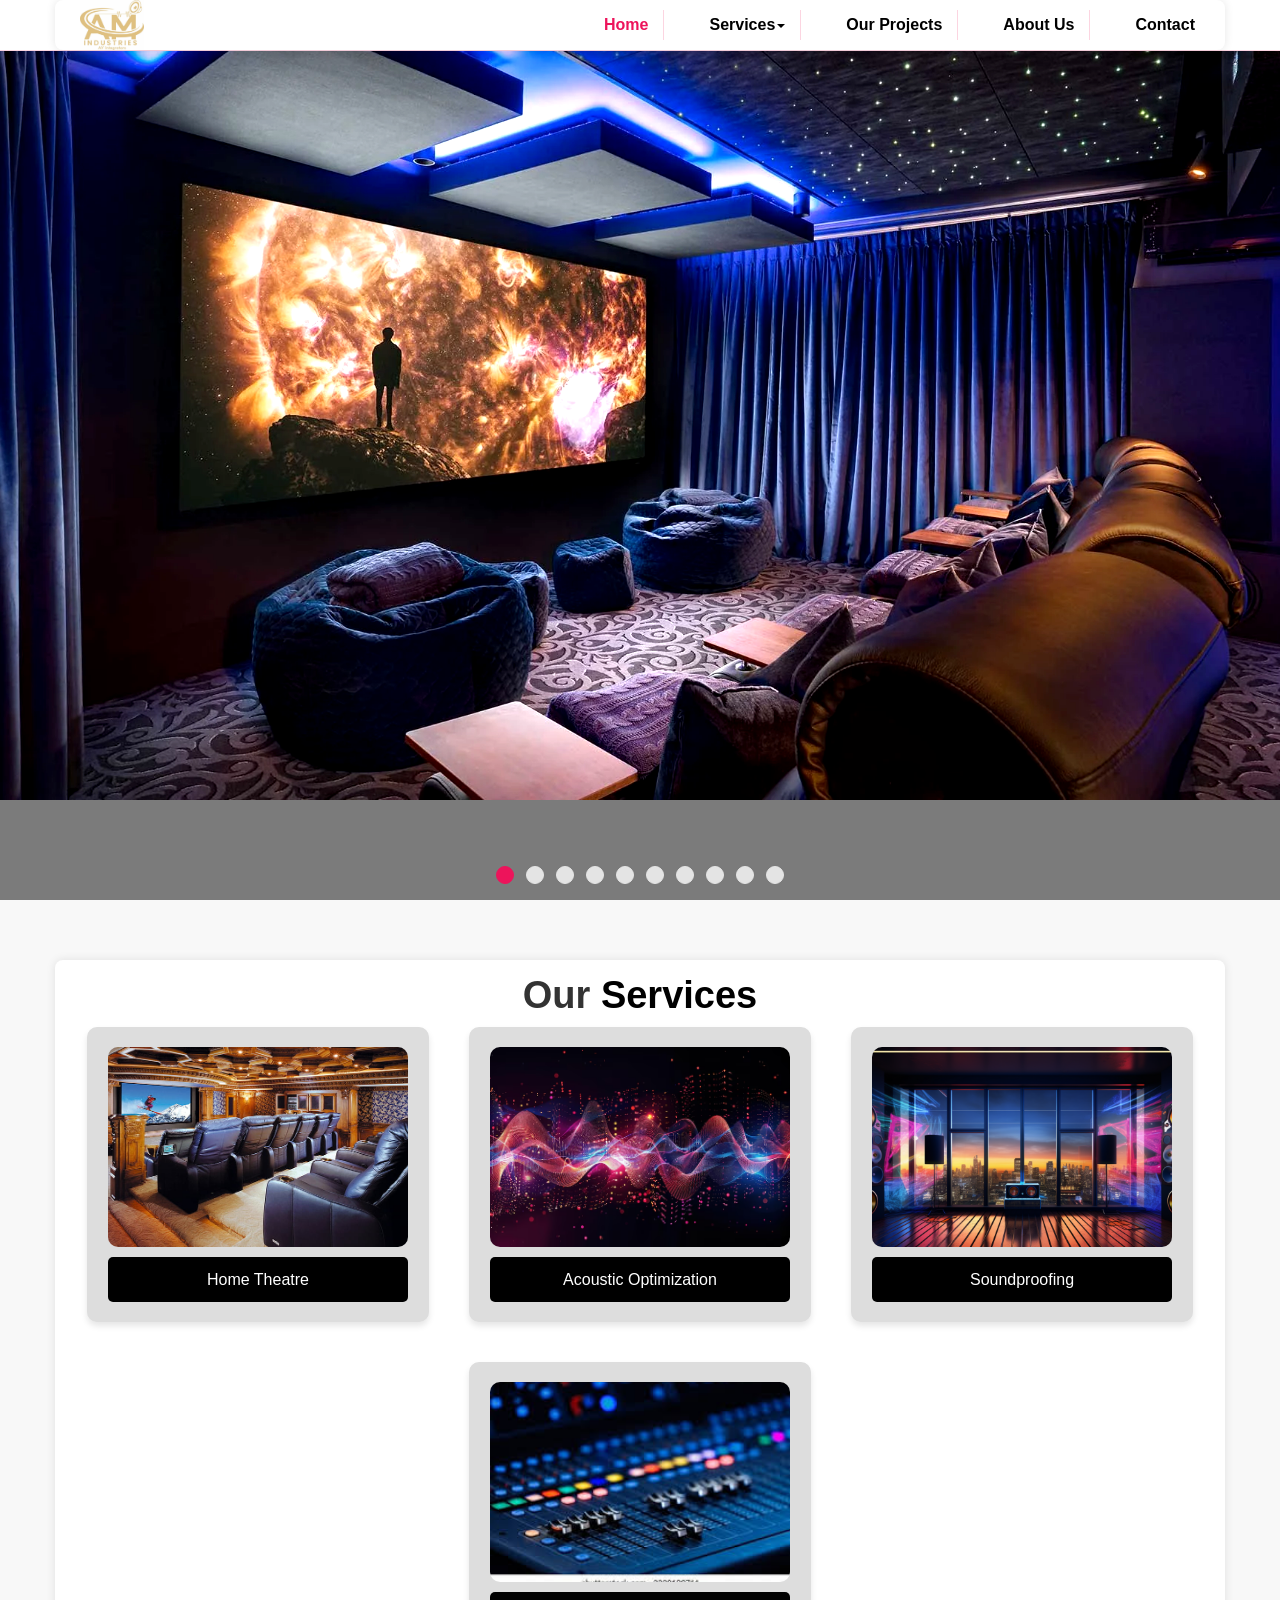
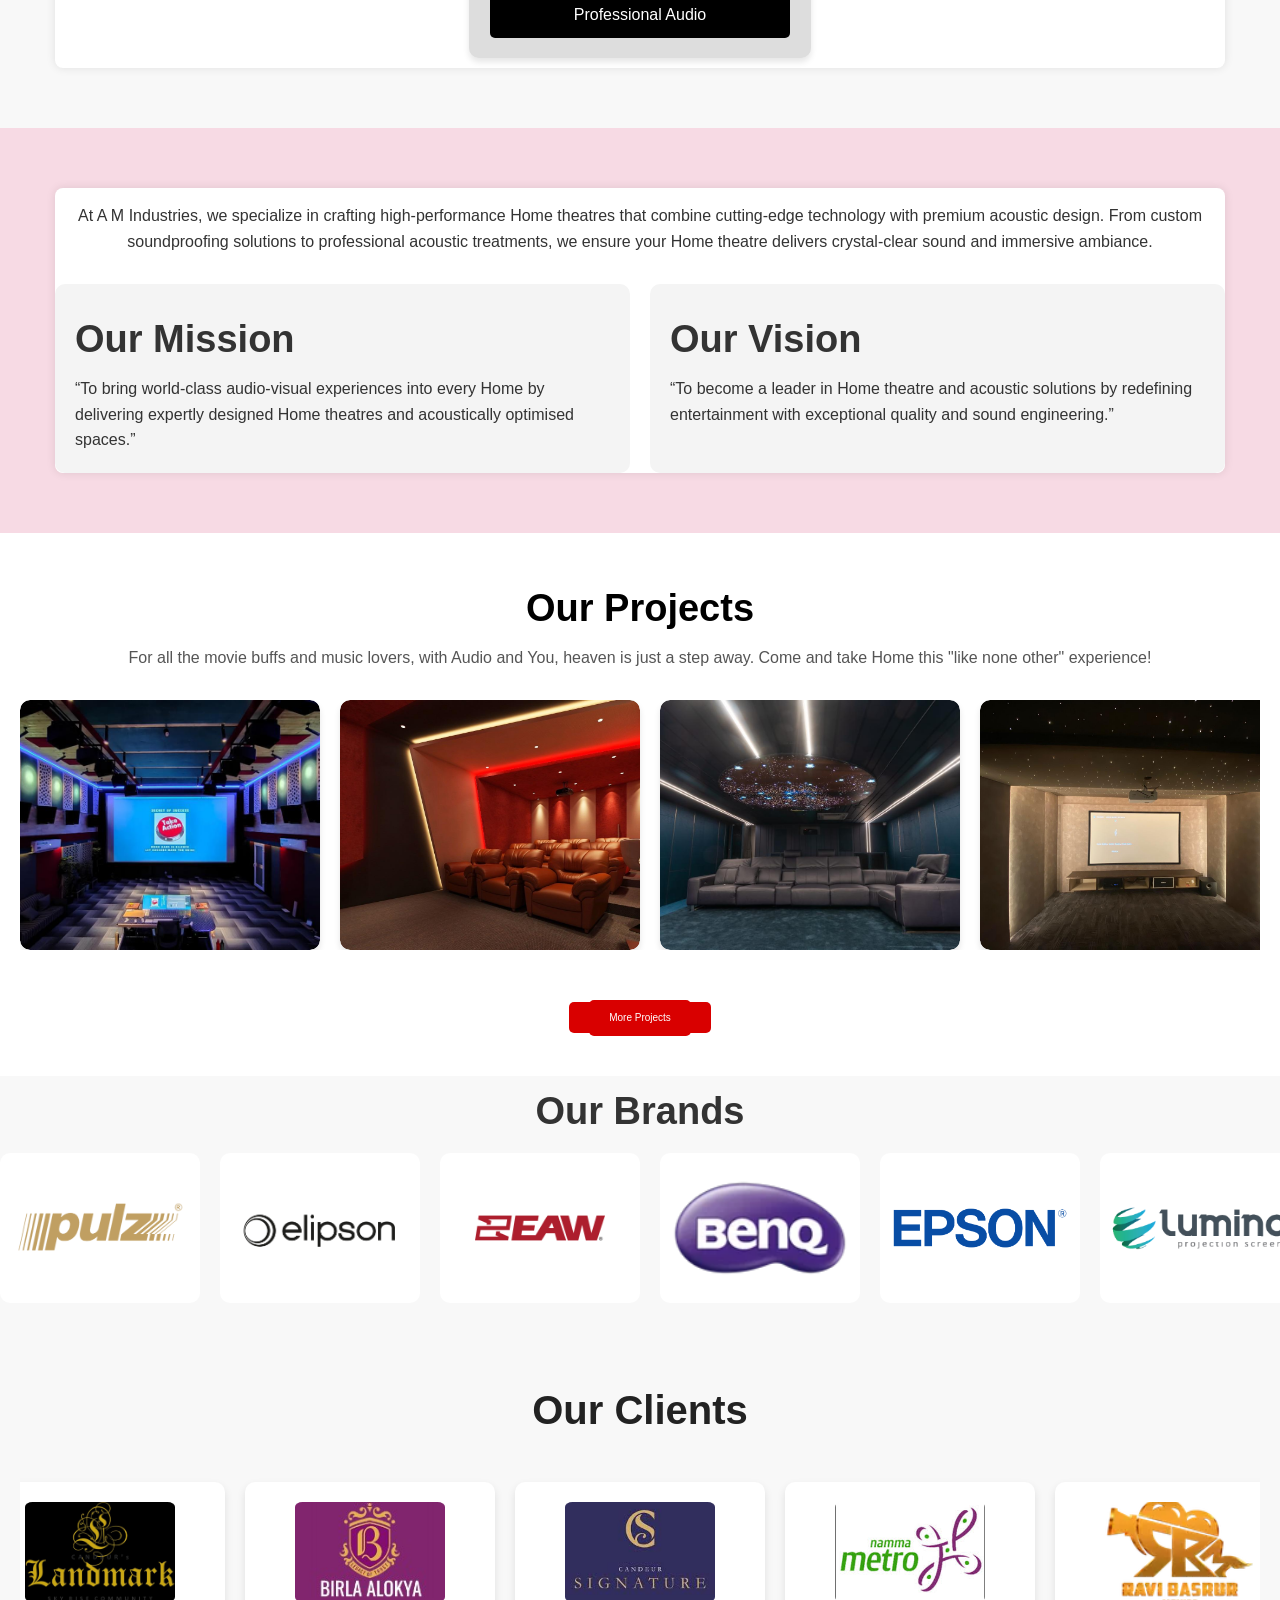
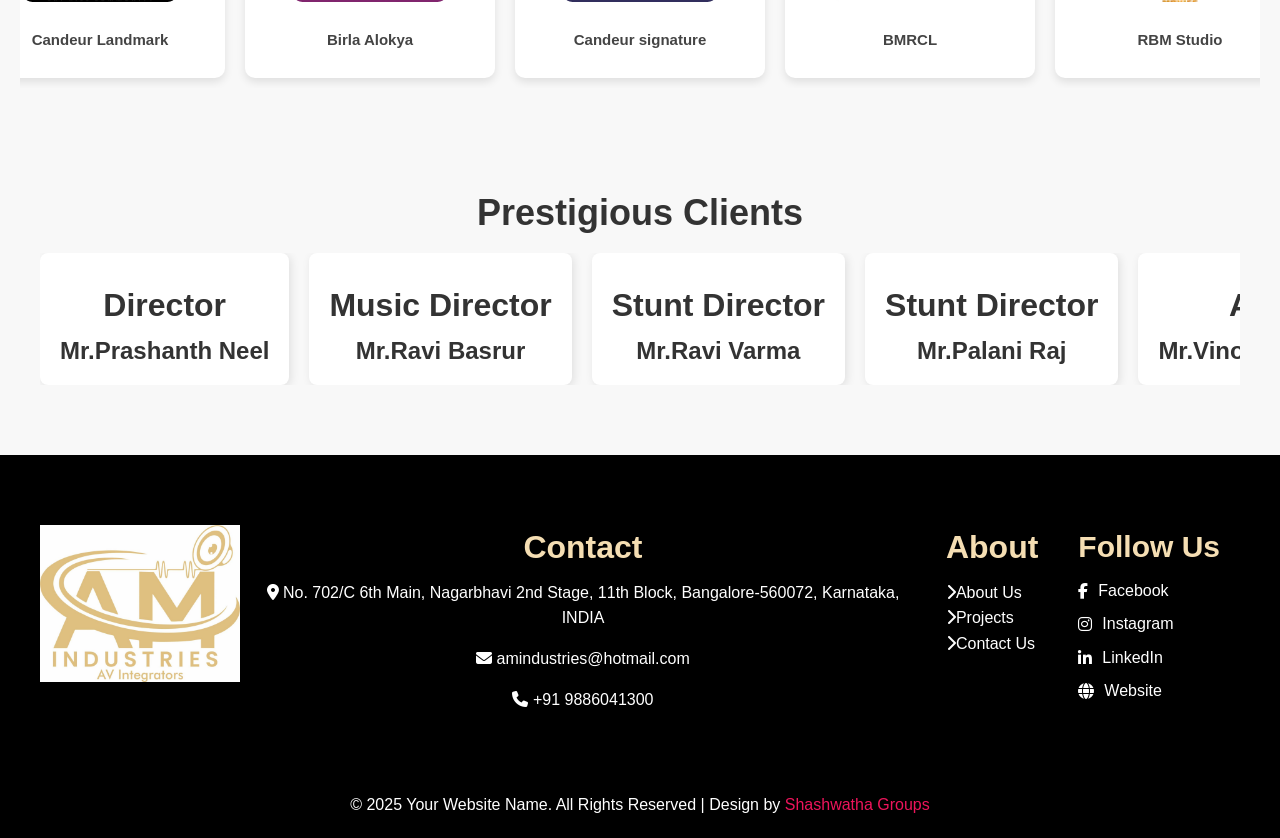
<file: index.html>
<!DOCTYPE html>
<html lang="en">
  <head>
    <meta charset="utf-8">
    <meta http-equiv="X-UA-Compatible" content="IE=edge">
    <meta name="viewport" content="width=device-width, initial-scale=1">
    <title>AM Industries</title>
	<link href="css/bootstrap.min.css" rel="stylesheet">
	<link href="css/global.css" rel="stylesheet">
	<link rel="stylesheet" type="text/css" href="css/font-awesome.min.css" />
	<link href="https://fonts.googleapis.com/css?family=Alata&display=swap" rel="stylesheet">
  <link rel="stylesheet" href="https://cdnjs.cloudflare.com/ajax/libs/font-awesome/6.4.2/css/all.min.css">
	<script src="js/jquery-2.1.1.min.js"></script>
    <script src="js/bootstrap.min.js"></script>
	<script src="js/ekko-lightbox.js"></script>
  </head>
  
<body data-spy="scroll" data-target=".navbar" data-offset="50">
<section id="header">
	<nav class="navbar navbar-default navbar-fixed-top">
        <div class="container">
            <!-- Brand and toggle get grouped for better mobile display -->
            <div class="navbar-header page-scroll">
                <button type="button" class="navbar-toggle" data-toggle="collapse" data-target="#bs-example-navbar-collapse-1">
                    <span class="sr-only">Toggle navigation</span>
                    <span class="icon-bar"></span>
                    <span class="icon-bar"></span>
                    <span class="icon-bar"></span>
                </button>
                <a class="navbar-brand" href="index.html" style="display: flex; align-items: center;">
                        <img src="img/logoWhatsApp Image 2025-02-19 at 18.34.35_62c07136.jpg" alt="Logo" style="height: 60px; max-width: 900px; object-fit: contain;">
                    </a>
            </div>

            <!-- Collect the nav links, forms, and other content for toggling -->
            <div class="collapse navbar-collapse" id="bs-example-navbar-collapse-1">
                <ul class="nav navbar-nav navbar-right">
                    <li>
                        <a class="tag_menu" href="#center">Home</a>
                    </li>
					<li class="dropdown">
						<a class="tag_menu" href="#" data-toggle="dropdown" role="button" aria-expanded="false">Services<span class="caret"></span></a>
						<ul class="dropdown-menu drop_3" role="menu">
						  <li><a href="HomeTheatre.html">Home Theatre</a></li>
						  <li><a class="border_none" href="Acoustic.html">Acoustic Optimization and Treatment</a></li>
						  <li><a class="border_none" href="Soundproof.html">Soundproofing Solutions</a></li>
						  <li><a class="border_none" href="about.html">Professional  Audio</a></li>
						  <!-- <li><a class="border_none" href="Maintenance.html">Maintenance and support</a></li> -->
						</ul>
					 </li>
					<li>
                        <a class="tag_menu" href="project.html">Our Projects</a>
                    </li>
					<li>
                        <a class="tag_menu" href="about.html">About Us</a>
                    </li>
					
					
					
					<li>
                        <a class="tag_menu border_none" href="Contact.html">Contact</a>
                    </li>
					
                </ul>

            </div>
            <!-- /.navbar-collapse -->
        </div>
        <!-- /.container-fluid -->
    </nav>
</section>
<section id="center" class="center_Home">
	<div class="carousel fade-carousel slide" data-ride="carousel" data-interval="5000" id="bs-carousel">
	  <!-- Overlay -->
	  <div class="overlay"></div>
  
	  <!-- Indicators -->
	  <ol class="carousel-indicators">
		<li data-target="#bs-carousel" data-slide-to="0" class="active"></li>
		<li data-target="#bs-carousel" data-slide-to="1"></li>
		<li data-target="#bs-carousel" data-slide-to="2"></li>
		<li data-target="#bs-carousel" data-slide-to="3"></li>
		<li data-target="#bs-carousel" data-slide-to="4"></li>
    <li data-target="#bs-carousel" data-slide-to="5"></li>
    <li data-target="#bs-carousel" data-slide-to="6"></li>
    <li data-target="#bs-carousel" data-slide-to="7"></li>
    <li data-target="#bs-carousel" data-slide-to="8"></li>
    <li data-target="#bs-carousel" data-slide-to="9"></li>
    <!-- <li data-target="#bs-carousel" data-slide-to="10"></li> -->
		
	  </ol>
  
	  <!-- Carousel Items -->
	  <div class="carousel-inner">
		<!-- Slide 1: Music -->
		<div class="item slides active">
		  
      <div class="item slides">
        <div class="slide-1"></div>
        <!-- <div class="hero clearfix"> -->
          <div class="col-sm-12">
          <!-- <h1 class="mgt" style="text-align: left;">Am Industries</h1> -->
          <!-- <p>"Films are windows to our dreams, and actors are the souls who bring our unspoken emotions to life."</p>
          <p>"Through their craft, actors make us laugh, cry, and feel seen, turning fleeting moments into eternal memories."</p> -->
          <!-- </div> -->
        </div>
        </div>

		<video autoplay muted loop class="video-slide">
			<source src="./img/7233574-uhd_2560_1080_25fps.mp4" type="video/mp4">
			Your browser does not support the video tag.
		  </video>
		  <!-- <div class="hero clearfix"> -->
			<!-- <div class="col-sm-12"> -->
			  <!-- <h1 class="mgt">Theater</h1> -->
			  <!-- <p style="text-align:left;text-emphasis-color: white;">"Theater is where souls find their voice, and stories breathe life into the hearts of those who dare to dream."</p> -->
			  <!-- <p>"In the glow of the stage lights, humanity reveals its rawest truths, weaving emotions into timeless art."</p> -->
			<!-- </div> -->
		  <!-- </div> -->
      <!-- <div class="video-text"> -->
        <!-- <h2 style="margin-bottom: 60px;">HOME THEATRE</h2> -->
        <!-- <h3 style="color: white;">PRO AUDIO & <h3 style="color: white;">VISUAL</h3></h3> -->
        <!-- <p>HOME THEATRE & HI-FI</p> -->
    <!-- </div> -->
		</div>
		<!-- <div class="item slides">
			<video autoplay muted loop class="video-slide">
				<source src="./img/8262686-uhd_4096_2160_25fps.mp4" type="video/mp4">
				Your browser does not support the video tag.
			</video> -->
			<!-- <div class="hero clearfix"> -->
				<!-- <div class="col-sm-12"> -->
					<!-- <h1 class="mgt"> Theater</h1> -->
					<!-- <p>"Theater is where souls find their voice, and stories breathe life into the hearts of those who dare to dream."</p> -->
					<!-- <p>"Explore the creativity and innovation of cinematic storytelling."</p> -->
				<!-- </div> -->
        
			<!-- </div>
		</div> -->
		<!-- Slide 2: Video -->
		<div class="item slides">
			<div class="slide-2"></div>
			<!-- <div class="hero clearfix"> -->
			  <div class="col-sm-12">
				<!-- <h1 class="mgt">Music</h1> -->
				<!-- <p>"Music is the language of the soul, whispering what words cannot and healing what silence cannot touch."</p> -->
				<!-- <p>"In every sound, a heartbeat echoes; in every note, the universe sings its story of love and longing."</p> -->
			  <!-- </div> -->
			</div>
		  </div>
  
		<!-- Slide 3: Film Industry -->
		<div class="item slides">
		  <div class="slide-3"></div>
		  <!-- <div class="hero clearfix"> -->
			<div class="col-sm-12">
			  <!-- <h1 class="mgt">Film Industry</h1> -->
			  <!-- <p>"Films are windows to our dreams, and actors are the souls who bring our unspoken emotions to life."</p> -->
			  <!-- <p>"Through their craft, actors make us laugh, cry, and feel seen, turning fleeting moments into eternal memories."</p> -->
			<!-- </div> -->
		  </div>
		</div>



		<div class="item slides">
			<div class="slide-4"></div>
			<!-- <div class="hero clearfix"> -->
			  <div class="col-sm-12">
				<!-- <h1 class="mgt" style="text-align: left;">Am Industries</h1> -->
				<!-- <p>"Films are windows to our dreams, and actors are the souls who bring our unspoken emotions to life."</p>
				<p>"Through their craft, actors make us laugh, cry, and feel seen, turning fleeting moments into eternal memories."</p> -->
			  <!-- </div> -->
			</div>
		  </div>
      <div class="item slides">
        <div class="slide-5"></div>
        <!-- <div class="hero clearfix"> -->
          <div class="col-sm-12">
          <!-- <h1 class="mgt" style="text-align: left;">Am Industries</h1> -->
          <!-- <p>"Films are windows to our dreams, and actors are the souls who bring our unspoken emotions to life."</p>
          <p>"Through their craft, actors make us laugh, cry, and feel seen, turning fleeting moments into eternal memories."</p> -->
          <!-- </div> -->
        </div>
        </div>

        <div class="item slides">
          <div class="slide-6"></div>
          <!-- <div class="hero clearfix"> -->
            <div class="col-sm-12">
            <!-- <h1 class="mgt" style="text-align: left;">Am Industries</h1> -->
            <!-- <p>"Films are windows to our dreams, and actors are the souls who bring our unspoken emotions to life."</p>
            <p>"Through their craft, actors make us laugh, cry, and feel seen, turning fleeting moments into eternal memories."</p> -->
            <!-- </div> -->
          </div>
          </div>
          <div class="item slides">
            <div class="slide-7"></div>
            <!-- <div class="hero clearfix"> -->
              <div class="col-sm-12">
              <!-- <h1 class="mgt" style="text-align: left;">Am Industries</h1> -->
              <!-- <p>"Films are windows to our dreams, and actors are the souls who bring our unspoken emotions to life."</p>
              <p>"Through their craft, actors make us laugh, cry, and feel seen, turning fleeting moments into eternal memories."</p> -->
              <!-- </div> -->
            </div>
            </div>
            <div class="item slides">
              <div class="slide-8"></div>
              <!-- <div class="hero clearfix"> -->
                <div class="col-sm-12">
                <!-- <h1 class="mgt" style="text-align: left;">Am Industries</h1> -->
                <!-- <p>"Films are windows to our dreams, and actors are the souls who bring our unspoken emotions to life."</p>
                <p>"Through their craft, actors make us laugh, cry, and feel seen, turning fleeting moments into eternal memories."</p> -->
                <!-- </div> -->
              </div>
              </div>
              <div class="item slides">
                <div class="slide-9"></div>
                <!-- <div class="hero clearfix"> -->
                  <div class="col-sm-12">
                  <!-- <h1 class="mgt" style="text-align: left;">Am Industries</h1> -->
                  <!-- <p>"Films are windows to our dreams, and actors are the souls who bring our unspoken emotions to life."</p>
                  <p>"Through their craft, actors make us laugh, cry, and feel seen, turning fleeting moments into eternal memories."</p> -->
                  <!-- </div> -->
                </div>
                </div>

                <div class="item slides">
                  <div class="slide-10"></div>
                  <!-- <div class="hero clearfix"> -->
                    <div class="col-sm-12">
                    <!-- <h1 class="mgt" style="text-align: left;">Am Industries</h1> -->
                    <!-- <p>"Films are windows to our dreams, and actors are the souls who bring our unspoken emotions to life."</p>
                    <p>"Through their craft, actors make us laugh, cry, and feel seen, turning fleeting moments into eternal memories."</p> -->
                    <!-- </div> -->
                  </div>
                  </div>

		 


	  </div>
	</div>
  </section>
  <style>
    .video-text {
    position: absolute;
    top: 40%; /* Adjust vertical position */
    left: 10%; /* Adjust horizontal position */
    color: white;
    font-size: 24px;
    font-weight: bold;
    text-align: left;
    z-index: 2;
}

.video-text h2 {
    font-size: 36px;
    color: #ff3366; /* Adjust color as per design */
}

.video-text p {
    font-size: 24px;
    color: white;
}
  </style>
<section id="albums">
	<!-- <section id="services" class="services-section">
        <h2>Our Services</h2>
        <div class="services-grid">
            <a href="Home-theater.html" class="service-box">
                <img src="img/image10.jpg" alt="Home Theater">
                <div class="overlay">Home Theater</div>
            </a>
            <a href="Home-automation.html" class="service-box">
                <img src="Home-automation.jpg" alt="Home Automation">
                <div class="overlay">Home Automation</div>
            </a>
            <a href="commercial-audio.html" class="service-box">
                <img src="commercial-audio.jpg" alt="Commercial Audio">
                <div class="overlay">Commercial Audio</div>
            </a>
            <a href="acoustics.html" class="service-box">
                <img src="acoustics.jpg" alt="Acoustics">
                <div class="overlay">Acoustics</div>
            </a>
            <a href="Home-security.html" class="service-box">
                <img src="Home-security.jpg" alt="Home Security">
                <div class="overlay">Home Security Systems</div>
            </a>
            <a href="professional-audio.html" class="service-box">
                <img src="professional-audio.jpg" alt="Professional Audio">
                <div class="overlay">Professional Audio</div>
            </a>
        </div> -->
    
 <div class="container">
  <!-- <div class="row">
   <div class="albums_1 text-center clearfix">
    <div class="col-sm-12">
	 <h1 class="mgt">Our <span class="col_1">Services</span></h1>
	 
	</div>
   </div>
   <div class="albums_2 clearfix">
    <div class="col-sm-4">
     <div class="albums_2i text-center clearfix">
	  <img src="img/image11.jpg" height="360" class="iw" alt="abc">
	  <h4><a href="#">Home Theatre <i class="fa fa-arrow-circle-o-right"></i></a> </h4>
	  
	 </div>
	</div>
	<div class="col-sm-4">
     <div class="albums_2i text-center clearfix">
	  <img src="img/download (2).jpeg" height="360" class="iw" alt="abc">
	  <h4><a href="#">Acoustic Optimization <i class="fa fa-arrow-circle-o-right"></i></a> </h4>
	  
	 </div>
	</div>
	<div class="col-sm-4">
     <div class="albums_2i text-center clearfix">
	  <img src="img//soundproff.jpeg" height="360" class="iw" alt="abc">
	  <h4><a href="#">Soundproofing <i class="fa fa-arrow-circle-o-right"></i></a> </h4>
	  
	 </div>
	</div>

	<div class="col-sm-4">
		<div class="albums_2i text-center clearfix">
		 <img src="img/recommand.jpeg" height="360" class="iw" alt="abc">
		 <h4><a href="#">Product Recommendations <i class="fa fa-arrow-circle-o-right"></i></a> </h4>
		 
		</div>
	   </div>

	   <div class="col-sm-4">
		<div class="albums_2i text-center clearfix">
		 <img src="img/image9.jpg" height="360" class="iw" alt="abc">
		 <h4><a href="#">Mainteance  <i class="fa fa-arrow-circle-o-right"></i></a> </h4>
		 
		</div>
	   </div>
   </div> -->
   <!-- <div class="albums_3 text-center clearfix">
    <div class="col-sm-12">
     <h5><a class="button_1 big" href="#">View All <i class="fa fa-long-arrow-right"></i></a></h5>
	</div>
   </div> -->
  <!-- </div>
 </div> -->

 
 <div class="services">
    <h2>Our <span style="color: black">Services</span></h2>
    <div class="service-container">
        <!-- <div class="service">
            <img src="img/image11.jpg" alt="Home Theatre">
            <button class="service-btn">Home Theatre ⓘ</button>
        </div> -->
		<div class="service">
			<a href="HomeTheatre.html">
				<img src="img/home-theater-chairs-room-hd-wallpaper-preview.jpg" alt="Home Theatre">
			</a>
			<button class="service-btn" onclick="window.location.href='HomeTheatre.html';">Home Theatre </button>
		</div>
        <div class="service">
			<a href="Acoustic.html">
            <img src="img/professional-sound-concept-focusing-acoustic-clarity-immersive-audio-design_217468-31708.avif" alt="Acoustic Optimization"></a>
            <button class="service-btn" onclick="window.location.href='Acoustic.html';">Acoustic Optimization </button>
        </div>
        <div class="service">
			<a href="Soundproof.html">
            <img src="img/beckel_jaclyn_Visualize_the_critical_process_of_soundproofing_w_266ee585-d546-4135-8879-6b0f7cff20ce-1024x574.png" alt="Soundproofing"></a>
			<button class="service-btn" onclick="window.location.href='Soundproof.html';">Soundproofing</button>
		</div>
        <div class="service">
			<a href="audio.html">
            <img src="img/professional.jpeg" alt="Product Recommendations"></a>
            <button class="service-btn" onclick="window.location.href='audio.html';">Professional Audio </button>
        </div>
        <!-- <div class="service">
			<a href="Maintenance.html">
            <img src="img/image9.jpg" alt="Maintenance and Support"></a>
            <button class="service-btn" onclick="window.location.href='Maintenance.html';">Maintenance & Support ⓘ</button>
        </div> -->
    </div>
</div>

</section>





  <section id="video">
    <div class="container">
      <div class="row">
        <div class="albums_1 text-center clearfix">
          <div class="col-sm-12">
            <p>
              At A M Industries, we specialize in crafting high-performance Home
              theatres that combine cutting-edge technology with premium
              acoustic design. From custom soundproofing solutions to
              professional acoustic treatments, we ensure your Home theatre
              delivers crystal-clear sound and immersive ambiance.
            </p>
          </div>
        </div>
		<div class="mission-vision">
            <div class="mission">
                <h2>Our Mission</h2>
                <p>“To bring world-class audio-visual experiences into every Home by
					delivering expertly designed Home theatres and acoustically
					optimised spaces.”</p>
            </div>
            <div class="vision">
                <h2>Our Vision</h2>
                <p>“To become a leader in Home theatre and acoustic solutions by
					redefining entertainment with exceptional quality and sound
					engineering.”</p>
            </div>
        </div>

        <!-- <div class="team-section">
            <div class="team-member">
                <img src="img/prashanth.jpeg" alt="Adarsha R.K">
                <h3>Prashanth Neel</h3>
                <p>Director</p>
            </div> -->
            <!-- <div class="team-member">
                <img src="images/team2.jpg" alt="Abhilash P">
                <h3>Abhilash P</h3>
                <p>Business Head</p>
            </div> -->
        </div>
  </section>



<!-- 

<section id="artist">
  <div class="container">
  <div class="row">
    <div class="albums_1 text-center clearfix">
    <div class="col-sm-12">
	 <h1 class="mgt">Our <span class="col_1">Artists</span></h1>
	 <p>These are just some of our great albums launched in 2015. Lorem ipsum dolor sit amet,<br> consectetur adipiscing elit, sed do eiusmod tempor incididunt ut labore.</p>
	</div>
   </div>
    <div class="artist_1 text-center clearfix">
    <div class="col-sm-4">
     <div class="artist_1i clearfix">
	  <img src="img/28.jpg" class="iw" alt="abc">
	 </div>
	</div>
	<div class="col-sm-4">
     <div class="artist_1i clearfix">
	  <img src="img/29.jpg" class="iw" alt="abc">
	 </div>
	</div>
	<div class="col-sm-4">
     <div class="artist_1i clearfix">
	  <img src="img/30.jpg" class="iw" alt="abc">
	 </div>
	</div>
   </div>
  </div>
 </div> -->
 <!-- <section class="carousel">
    <div class="carousel-container">
      <div class="carousel-images">
        <img src="img/image12.jpg" alt="Image 1">
        <img src="img/image14.jpg" alt="Image 2">
        <img src="img/image16.jpg" alt="Image 3">
        <img src="img/image16.jpg" alt="Image 4">
      </div>
    </div>
    <div class="carousel-buttons">
      <button class="prev-btn">&lt;</button>
      <button class="next-btn">&gt;</button>
    </div>
  </section>
  <script src="js/script.js"></script>
</section> -->

<!-- <section class="projects-section">
    <h2>Our Projects</h2>
    <p>
      For all the movie buffs and music lovers, with Audio and You, heaven is just a step away.
      Come and take Home this "like none other" experience!
    </p>
    <div class="projects-grid">
      <div class="project-item">
        <img src="img/image55.jpg" alt="Project 1">
      </div>
      <div class="project-item">
        <img src="img/image13.jpg" alt="Project 2">
      </div>
      <div class="project-item">
        <img src="img/image14.jpg" alt="Project 3">
      </div>
      <div class="project-item">
        <img src="img/image15.jpg" alt="Project 4">
      </div>
    </div>
	<a href="project.html" class="more-projects-btn">
		<button class="more-projects-btn">More Projects</button>
	  </a>
	  
  </section> -->


  <section class="projects-section">
    <h2 style="color: black;">Our Projects</h2>
    <p>
        For all the movie buffs and music lovers, with Audio and You, heaven is just a step away.
        Come and take Home this "like none other" experience!
    </p>
    <div class="projects-container">
        <div class="projects-grid" id="projectsGrid">
            <div class="project-item"><img src="img/image55.jpg" alt="Project 1"></div>
            <div class="project-item"><img src="img/image9.jpg" alt="Project 2"></div>
            <div class="project-item"><img src="img/image14.jpg" alt="Project 3"></div>
            <div class="project-item"><img src="img/image15.jpg" alt="Project 4"></div>
            <div class="project-item"><img src="img/image18.jpg" alt="Project 5"></div>
            <div class="project-item"><img src="img/image19.jpg" alt="Project 6"></div>
            <div class="project-item"><img src="img/image56.jpg" alt="Project 7"></div>
            <div class="project-item"><img src="img/image44.jpg" alt="Project 8"></div>
            <div class="project-item"><img src="img/image16.jpg" alt="Project 9"></div>
            <div class="project-item"><img src="img/image23.jpg" alt="Project 10"></div>
            <div class="project-item"><img src="img/image48.jpg" alt="Project 11"></div>
        </div>
    </div>
    <a href="project.html" class="more-projects-btn">
        <button class="more-projects-btn">More Projects</button>
    </a>
</section>

<style>
    .projects-container {
        overflow: hidden;
        width: 100%;
        white-space: nowrap;
        margin-bottom: 20px;
    }
    .projects-grid {
        display: flex;
        gap: 20px;
        width: max-content;
        animation: scrollProjects 50s linear infinite;
    }
    .projects-wrapper {
        display: flex;
        width: 100%;
        overflow: hidden;
    }
    .project-item {
    flex: 0 0 auto;
    width: 300px; /* Set a uniform width */
    height: 250px; /* Set a uniform height */
    border-radius: 10px;
    overflow: hidden;
    display: flex;
    align-items: center;
    justify-content: center;
}

.project-item img {
    width: 100%;
    height: 100%; /* Stretch image to fit container */
    object-fit: cover; /* Ensures images fit properly without distortion */
    display: block;
    border-radius: 10px;
}

    @keyframes scrollProjects {
        from {
            transform: translateX(0);
        }
        to {
            transform: translateX(-50%);
        }
    }
</style>

<script>
    document.addEventListener("DOMContentLoaded", function() {
        let projectsGrid = document.getElementById("projectsGrid");
        let clonedContent = projectsGrid.innerHTML;
        projectsGrid.innerHTML += clonedContent; // Duplicate images for smooth infinite scrolling
    });
</script>


<section class="brands-section">
  <h2 class="centered-title">Our Brands</h2>
  <div class="brands-container">
      <div class="brands-wrapper">
          <div class="brands-grid" id="brandsGrid">
              <a href="https://www.pulz.co.in/" class="brand-item"><img src="img/pulz_logo_final (1).png" alt="Brand 1"></a>
              <a href="https://en.elipson.com/" class="brand-item"><img src="img/elipsonlogo.png" alt="Brand 2"></a>
              <a href="https://eaw.com/" class="brand-item"><img src="img/eaw-logo.png" alt="Brand 3"></a>
              <a href="https://www.benq.com/en-in/index.html?srsltid=AfmBOopITIKzmAu75HmmywEEpMzPVwf09RVnJ2Y39ctcw1Aa-zSraZuM" class="brand-item"><img src="img/BenQ Logo-Dec-06-2023-07-54-55-8768-AM.webp" alt="Brand 4"></a>
              <a href="https://www.epson.co.in/" class="brand-item"><img src="img/Epson-Logo.png" alt="Brand 5"></a>
              <a href="https://luminascreens.com/" class="brand-item"><img src="img/lumino logo.webp" alt="Brand 6"></a>
              <a href="https://erthpot.com/" class="brand-item"><img src="img/Erthpotlogo-01.webp" alt="Brand 7"></a>
              <a href="https://www.barco.com/en/products/projection?ccmpgn=T-00014130&utm_source=google&utm_medium=cpc&utm_campaign=a_ent_google_search_apac_ind_eng_brand&utm_content=156214690535&utm_term=barco+laser+projector&gad_source=1&gclid=CjwKCAiAn9a9BhBtEiwAbKg6fj2wgH07PpTx2nMnQqIMSdr9Xanf3WVxvEyy0-lqXgPPnxmczqU7OBoCeLQQAvD_BwE" class="brand-item"><img src="img/Barcologo.png" alt="Brand 8"></a>
              <a href="https://www.jvc.com/in/" class="brand-item"><img src="img/jvclogo.png" alt="Brand 9"></a>
              <a href="https://thegotham.org/" class="brand-item"><img src="img/Gotham-LOGO.png" alt="Brand 10"></a>
              <a href="https://en.norstone-design.com/" class="brand-item"><img src="img/norstonelogo.jpg" alt="Brand 11"></a>
              <a href="https://in.yamaha.com/index.html" class="brand-item"><img src="img/yamaha_purple.svg" alt="Brand 12"></a>
              <a href="https://www.denon.com/en-us/" class="brand-item"><img src="img/Denon-Logo.wine.png" alt="Brand 13"></a>
              <a href="https://elac.com/" class="brand-item"><img src="img/elac logo.png" alt="Brand 14"></a>
              <a href="https://www.bowerswilkins.com/en-us/?srsltid=AfmBOorH-_JMqwl1iqPjC5aOL85zhnmMBvq-oSsx2DiinaTitcvSamp7" class="brand-item"><img src="img/B&W logo.svg" alt="Brand 15"></a>
          </div>
      </div>
  </div>
</section>
<style>
  .brands-container {
        overflow: hidden;
        width: 100%;
        white-space: nowrap;
        margin-bottom: 20px;
    }
    .brands-wrapper {
        display: flex;
        width: 100%;
        overflow: hidden;
    }
    .brands-grid {
        display: flex;
        gap: 20px;
        width: max-content;
        animation: scrollItems 50s linear infinite;
    }
    .brand-item {
    flex: 0 0 auto;
    width: 200px; /* Set a fixed width */
    height: 150px; /* Set a fixed height */
    border-radius: 10px;
    overflow: hidden;
    display: flex;
    align-items: center;
    justify-content: center;
    background: white; /* Optional: Adds a uniform background */
}

.brand-item img {
    width: 100%;
    height: 100%;
    object-fit: contain; /* Ensures logos fit within the box while keeping their aspect ratio */
    padding: 10px; /* Adds spacing around the logos */
}

    .centered-title {
        text-align: center;
        margin-bottom: 20px;
    }
    @keyframes scrollItems {
        from {
            transform: translateX(0);
        }
        to {
            transform: translateX(-50%);
        }
    }

</style>


<script>
  document.addEventListener("DOMContentLoaded", function() {
      let projectsGrid = document.getElementById("projectsGrid");
      let brandsGrid = document.getElementById("brandsGrid");
     
      brandsGrid.innerHTML += brandsGrid.innerHTML; // Duplicate for continuous scrolling
  });
</script>



  <section class="clients-section">
    <h1 style="font-size: 40px;">Our Clients</h1>
    <div class="clients-grid">
      <!-- Client 1 -->
      <div class="client-card">
        <img src="./img/candmark landmark.png" alt="Client 1">
        <h3>Candeur Landmark</h3>
        <!-- <p>Description or testimonial from Client 1.</p> -->
      </div>

      <!-- Client 2 -->
      <div class="client-card">
        <img src="./img/Birla logo.jpg" alt="Client 2">
        <h3>Birla Alokya</h3>
        <!-- <p>Description or testimonial from Client 2.</p> -->
      </div>

      <!-- Client 3 -->
      <div class="client-card">
        <img src="./img/candeur blogo.jpg" alt="Client 3">
        <h3>Candeur signature</h3>
        <!-- <p>Description or testimonial from Client 3.</p> -->
      </div>

      <div class="client-card">
        <img src="./img/bmrcl logo.jpg" alt="Client 3">
        <h3>BMRCL</h3>
        <!-- <p>Description or testimonial from Client 3.</p> -->
      </div>

      <div class="client-card">
        <img src="./img/rbm-logo-final.webp" alt="Client 3">
        <h3>RBM Studio</h3>
        <!-- <p>Description or testimonial from Client 3.</p> -->
      </div>


      <!-- Add more clients as needed -->
    </div>
  </section>
  <style>
	
/* Clients Section */
.clients-section {
  padding: 50px 20px;
  text-align: center;
  
}

.clients-section h1 {
  font-size: 2.5rem;
  margin-bottom: 40px;
  color: #222;
}

/* Clients Grid */
.clients-grid {
  display: flex; /* Change to flex for single-line layout */
  justify-content: center; /* Center items */
  gap: 20px;
  overflow-x: auto; /* Enable horizontal scrolling */
  white-space: nowrap; /* Prevent wrapping */
  padding: 10px 0;
}

/* Client Card */
.client-card {
  flex: 0 0 auto; /* Prevents shrinking and ensures all items stay in one line */
  background: #fff;
  border-radius: 10px;
  box-shadow: 0 4px 8px rgba(0, 0, 0, 0.1);
  padding: 20px;
  text-align: center;
  transition: transform 0.3s ease, box-shadow 0.3s ease;
  min-width: 250px; /* Ensures uniform size */
}

.client-card:hover {
  transform: translateY(-10px);
  box-shadow: 0 8px 16px rgba(0, 0, 0, 0.2);
}

.client-card img {
  width: 150px;
  height: 100px;
  border-radius: 5%;
  object-fit: cover;
  margin-bottom: 15px;
}

.client-card h3 {
  font-size: 1.5rem;
  margin-bottom: 10px;
  color: #444;
}

.client-card p {
  font-size: 1rem;
  color: #666;
  line-height: 1.5;
}
.clients-container {
    display: flex;
    justify-content: center;
    gap: 15px;
    flex-wrap: nowrap; /* Prevents wrapping to the next line */
    overflow-x: auto; /* Allows horizontal scrolling if needed */
    white-space: nowrap;
}

.client-box {
    display: inline-block;
    padding: 10px 20px;
    border-radius: 10px;
    background: #fff;
    box-shadow: 0 2px 4px rgba(0, 0, 0, 0.1);
    text-align: center;
    min-width: 200px;
}

  </style>
<section class="prestigious-clients">
  <h1>Prestigious Clients</h1>
  <div class="clients-scroll-wrapper">
      <div class="clients-scroll">
          <div class="client-logo"><h3>Director </h3><h4>Mr.Prashanth Neel</h4></div>
          <div class="client-logo"><h3>Music Director <h4>Mr.Ravi Basrur</h4></h3></div>
          <div class="client-logo"><h3>Stunt Director</h3><h4>Mr.Ravi Varma</h4></div>
          <div class="client-logo"><h3>Stunt Director</h3><h4>Mr.Palani Raj</h4></div>
          <div class="client-logo"><h3>Actor</h3><h4>Mr.Vinod Prabhakar</h4></div>
          <div class="client-logo"><h3>Additional SP</h3><h4>Mr.Lakshmi Narayana</h4></div>
          <div class="client-logo"><h3>Cinematographer</h3><h4>Mr.Bhuvan Gowda</h4></div>

      </div>
  </div>
</section>
<style>
  /* Prestigious Clients Scrolling Section */
.prestigious-clients {
    text-align: center;
    padding: 40px;
    /* background:pink; */
    overflow: hidden;
}
.clients-scroll-wrapper {
    width: 100%;
    overflow: hidden;
    position: relative;
    white-space: nowrap;
}
.clients-scroll {
    display: flex;
    gap: 20px;
    width: max-content;
    animation: scrollClients 50s linear infinite;
}
.client-logo {
    background: white;
    padding: 20px;
    border-radius: 8px;
    box-shadow: 2px 2px 10px rgba(0, 0, 0, 0.1);
    min-width: 200px;
    text-align: center;
}

/* Scrolling Animation */
@keyframes scrollClients {
    from {
        transform: translateX(0);
    }
    to {
        transform: translateX(-50%);
    }
}
</style>

<!-- <section id="footer">
 <div class="container">
  <div class="row">
    <div class="footer_1 clearfix">
     <div class="col-sm-3">
	  <div class="footer_1i1 clearfix">
	   <h4 class="mgt col_1">ABOUT US</h4>
	   <p class="col_5">Phasellus mattis felis quis enim viverratys accumsan. Nullam porta risus felis, vitaeuik dapibus arcu viverra eu.</p>
	   <h5 class="col_1 bold">We Are Social On</h5>
	   <ul class="social-network social-circle">
		<li><a href="#" class="icoRss" title="Rss"><i class="fa fa-rss"></i></a></li>
		<li><a href="#" class="icoFacebook" title="Facebook"><i class="fa fa-facebook"></i></a></li>
		<li><a href="#" class="icoTwitter" title="Twitter"><i class="fa fa-twitter"></i></a></li>
		<li><a href="#" class="icoGoogle" title="Google +"><i class="fa fa-google-plus"></i></a></li>
		<li><a href="#" class="icoLinkedin" title="Linkedin"><i class="fa fa-linkedin"></i></a></li>
      </ul>
	  </div>
	 </div>
	 <div class="col-sm-3">
	  <div class="footer_1i2 clearfix">
	   <h4 class="mgt col_1">RECENT NEWS</h4>
	   <p class="col_5">Standred post with featured image
by <a class="col_1" href="#">Eget Nulla</a> on June 24, 2014</p>
       <p class="col_5">Standred post with featured image
by <a class="col_1" href="#">Nulla Quis</a> on June 24, 2014</p>
       <p class="col_5 border_none pdb">Standred post with featured image
by <a class="col_1" href="#">Ante Dapibus</a> on June 24, 2014</p>
	  </div>
	 </div>
	 <div class="col-sm-3">
	  <div class="footer_1i3 clearfix">
	   <h4 class="mgt col_1">HOW IT WORKS?</h4>
       <p class="col_5"> Phasellus mattis felis quis enim viverratys accumsan. Nullam porta risus felis, vitaeuik dapibus arcu viverra eu.</p>
	   <p class="col_5"><i class="fa fa-circle"></i> Phasellus mattis felis quis enim</p>
	   <p class="col_5"><i class="fa fa-circle"></i> Nullam porta risus  dapibus</p>
	   <p class="col_5"><i class="fa fa-circle"></i> Vivamus sit amet  semper</p>
	   <p class="col_5"><i class="fa fa-circle"></i> Phasellus mattis felis quis enim</p>
	  </div>
	 </div>
	 <div class="col-sm-3">
	  <div class="footer_1i4 clearfix">
	   <h4 class="mgt col_1">FEEDBACK</h4>
	   <p class="col_5">Phasellus mattis felis quis enim viverratys accumsan. Nullam porta risus felis, vitaeuik dapibus arcu viverra eu.</p>
       <input type="text" class="form-control" placeholder="Your Email">
	<textarea class="form-control form_1" placeholder="Message"></textarea>
	<h5><a class="button_1" href="#">SUBMIT FORM</a></h5>
	  </div>
	 </div>
   </div>
  </div>
 </div>
</section> -->

<!-- <section id="footer_bottom">
 <div class="container">
  <div class="row">
    <div class="footer_bottom_1 text-center clearfix">
     <div class="col-sm-12">
	  <p class="mgt col_5"> © 2025 Your Website Name. All Rights Reserved | Design by <a class="col_1" href="https://nijith1713.wixsite.com/shashwatha-groups">Shashwatha Groups</a></p>
	 </div>
   </div>
  </div>
 </div>
</section> -->

<footer class="footer">
  <div class="footer-container">
      <div class="footer-logo">
          <img src="img/logoWhatsApp Image 2025-02-19 at 18.34.35_62c07136.jpg" alt="Company Logo">
      </div>
      <div class="footer-info">
        <div class="footer-sections">
          <div class="footer-section contact" style="text-align: left; text-align: center;">
              <h3>Contact</h3>
              <p><i class="fas fa-map-marker-alt"></i> No. 702/C 6th Main, Nagarbhavi 2nd Stage, 11th Block, Bangalore-560072, Karnataka, INDIA</p>
                <p><i class="fas fa-envelope"></i> amindustries@hotmail.com</p>
                <p><i class="fas fa-phone"></i> +91 9886041300</p>
          </div>
          <div class="footer-section about">
              <h3>About</h3>
              <ul>
                  <li><i class="fas fa-chevron-right"></i><a href="about.html">About Us</a></li>
                  <!-- <li><a href="">Services</a></li> -->
                  <li><i class="fas fa-chevron-right"></i><a href="project.html">Projects</a></li>
                  <li><i class="fas fa-chevron-right"></i><a href="Contact.html">Contact Us</a></li>
              </ul>
          </div>
          <!-- <div class="footer-section quick-links">
              <h3>Quick Links</h3>
              <ul>
                  <li><a href="#">Contact Us</a></li> -->
                  <!-- <li><a href="#">Blog & News</a></li>
                  <li><a href="#">Support</a></li>
                  <li><a href="#">Clients</a></li> -->
              <!-- </ul>
          </div> -->
      </div>
      </div>
      <!-- <div class="footer-bottom"> -->
          <!-- <ul>
              <li><a href="#">Terms and Conditions</a></li>
              <li><a href="#">Shipping & Delivery</a></li>
              <li><a href="#">Refund and Returns Policy</a></li>
              <li><a href="#">Privacy Policy</a></li>
          </ul> -->
          <!-- <p>&copy; 2024 Pink Noise Professionals. All rights reserved.</p> -->
        
      <!-- </div> -->
  <!-- </div> -->
  <div class="footer-section social">
    <h3 >Follow Us </h3>
    <ul>
        <li><i class="fab fa-facebook-f"></i> <a href="https://www.facebook.com/share/1Gv5UtaAVc/?mibextid=wwXIfr" target="_blank">Facebook</a></li>
        <li><i class="fab fa-instagram"></i> <a href="https://www.instagram.com/amindustries_2008?igsh=d2t3Ynp0bGQ5NDl2&utm_source=qr " target="_blank">Instagram</a></li>
        <li><i class="fab fa-linkedin-in"></i> <a href="#" target="_blank">LinkedIn</a></li>
        <li><i class="fas fa-globe"></i> <a href="index.html" target="_blank">Website</a></li>
       
    </ul>
</div>

</footer>
<!-- <div class="footer-bottom"> -->
  <!-- <ul>
      <li><a href="#">Terms and Conditions</a></li>
      <li><a href="#">Shipping & Delivery</a></li>
      <li><a href="#">Refund and Returns Policy</a></li>
      <li><a href="#">Privacy Policy</a></li>
  </ul> -->
  <!-- <p>&copy; 2024 Pink Noise Professionals. All rights reserved.</p> -->

<!-- </div>
</div> -->
<section id="footer_bottom"  style="background: #000; color: #fff; padding: 10px 0;">
 <div class="container">
  <div class="row">
    <div class="footer_bottom_1 text-center clearfix"  style="background: #000; color: #fff; padding: 10px 0;">
     <div class="col-sm-12">
	  <p class="mgt col_5"> © 2025 Your Website Name. All Rights Reserved | Design by <a class="col_1" href="https://nijith1713.wixsite.com/shashwatha-groups">Shashwatha Groups</a></p>
	 </div>
   </div>
  </div>
  
 </div>
</section>

<style>
  .footer {
      background: #000;
      color: #fff;
      padding: 40px 20px;
      font-size: 14px;
  }
  .footer-container {
      /* display: flex;
      flex-direction: column;
      align-items: center;
      text-align: center; */
      display: flex;
        justify-content: space-between;
        align-items: center;
        text-align: left;
        max-width: 1200px;
        margin: auto;
  }
  .footer-logo img {
      width: 200px;
      margin-bottom: 20px;
  }
  .footer-info {
      /* display: flex;
      justify-content: space-around;
      flex-wrap: wrap;
      width: 100%;
      max-width: 1200px;
      text-align: left; */
      flex: 1;
  }
  .footer-sections {
        display: flex;
        justify-content: space-between;
    }
  .footer-section {
      margin: 20px;
      /* flex:1; */
  }
  .footer-section h3 {
      color: wheat;
  }
  .footer-section ul {
      list-style: none;
      padding: 0;
  }
  .footer-section ul li a {
      color: #fff;
      text-decoration: none;
  }
  .footer-bottom {
      margin-top: 20px;
      text-align: center;
      border-top: 1px solid #444;
        padding-top: 10px;
        display: flex;
        flex-direction: column;
        align-items: center;
  }
  .footer-bottom ul {
      list-style: none;
      padding: 0;
      display: flex;
      justify-content: center;
      margin-bottom: 10px;
  }
  .footer-bottom ul li {
      margin: 0 10px;
  }
  .footer-bottom ul li a {
      color: #fff;
      text-decoration: none;
  }
  .social-container {
    text-align: center;
    margin-bottom: 20px;
}

.social-heading {
    font-size: 18px;
    color: white;
    margin-bottom: 10px;
    font-weight: bold;
}
  .social-links {
    display: flex;
    justify-content: center;
    gap: 15px;
}

.social-icon {
    color: white;
    font-size: 24px;
    text-decoration: none;
    transition: 0.3s;
}

.social-icon:hover {
    color: #ff4081; /* Pink shade */
}

.footer-section.social {
    color: white;
}

.footer-section.social h3 {
    font-size: 30px;
    margin-bottom: 10px;
}

.footer-section.social ul {
    list-style: none;
    padding: 0;
    
}

.footer-section.social ul li {
    margin-bottom: 8px;
    display: flex;
    align-items: center;
    gap: 10px;
}

.footer-section.social ul li i {
    font-size: 16px;
    color: white; /* Pink shade */
}

.footer-section.social ul li a {
    color: white;
    text-decoration: none;
    transition: 0.3s;
}

.footer-section.social ul li a:hover {
    color: #ff4081;
}











</style>

<script>
	$(document).ready(function() {              
    $('i.glyphicon-thumbs-up, i.glyphicon-thumbs-down').click(function(){    
        var $this = $(this),
        c = $this.data('count');    
        if (!c) c = 0;
        c++;
        $this.data('count',c);
        $('#'+this.id+'-bs3').html(c);
    });      
    $(document).delegate('*[data-toggle="lightbox"]', 'click', function(event) {
        event.preventDefault();
        $(this).ekkoLightbox();
    });                                        
}); 

	</script>
</body>
 
</html>
</file>
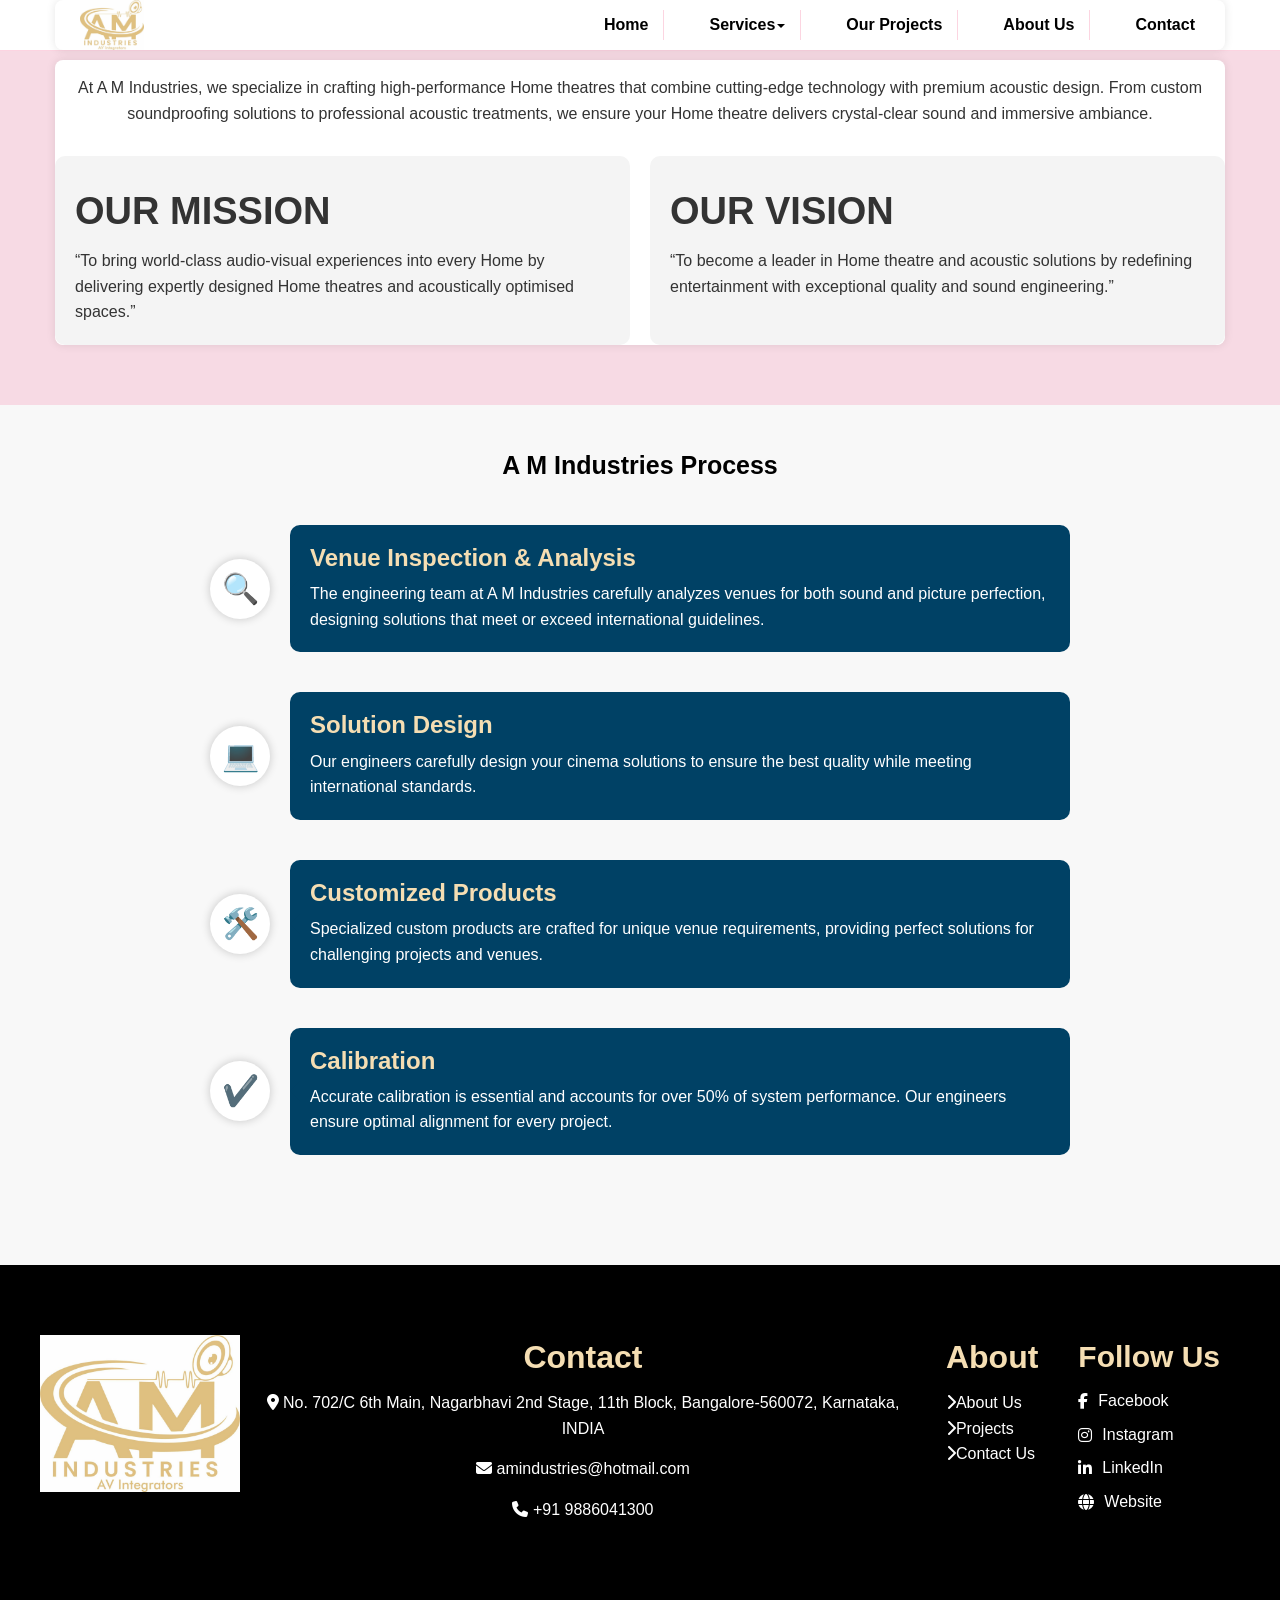
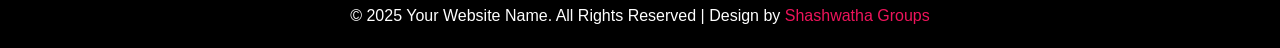
<file: about.html>
<!DOCTYPE html>
<html lang="en">
<head>
    <meta charset="UTF-8">
    <meta name="viewport" content="width=device-width, initial-scale=1.0">
    <title>Contact Us</title>
    <link rel="stylesheet" href="css/global.css">
    <head>
        <meta charset="utf-8">
        <meta http-equiv="X-UA-Compatible" content="IE=edge">
        <meta name="viewport" content="width=device-width, initial-scale=1">
        <title>AM Industries</title>
        <link href="css/bootstrap.min.css" rel="stylesheet">
        <link href="css/global.css" rel="stylesheet">
        <link rel="stylesheet" type="text/css" href="css/font-awesome.min.css" />
        <link href="https://fonts.googleapis.com/css?family=Alata&display=swap" rel="stylesheet">
        <link rel="stylesheet" href="https://cdnjs.cloudflare.com/ajax/libs/font-awesome/6.4.2/css/all.min.css">
        <script src="js/jquery-2.1.1.min.js"></script>
        <script src="js/bootstrap.min.js"></script>
        <script src="js/ekko-lightbox.js"></script>
      </head>
</head>


<body>
    <body data-spy="scroll" data-target=".navbar" data-offset="50">
        <section id="header">
            <nav class="navbar navbar-default navbar-fixed-top">
                <div class="container">
                    
                    <!-- Brand and toggle get grouped for better mobile display -->
                    <div class="navbar-header page-scroll">
                        <button type="button" class="navbar-toggle" data-toggle="collapse" data-target="#bs-example-navbar-collapse-1">
                            <span class="sr-only">Toggle navigation</span>
                            <span class="icon-bar"></span>
                            <span class="icon-bar"></span>
                            <span class="icon-bar"></span>
                        </button>
                        <a class="navbar-brand" href="index.html" style="display: flex; align-items: center;">
                         <img src="img/logoWhatsApp Image 2025-02-19 at 18.34.35_62c07136.jpg" alt="Logo" style="height: 60px; max-width: 900px; object-fit: contain;">
                    </a>
                    </div>
        

    <div class="collapse navbar-collapse" id="bs-example-navbar-collapse-1">
        <ul class="nav navbar-nav navbar-right">
            <li>
                <a class="tag_menu" href="index.html">Home</a>
            </li>
            <li class="dropdown">
                <a class="tag_menu" href="#" data-toggle="dropdown" role="button" aria-expanded="false">Services<span class="caret"></span></a>
                <ul class="dropdown-menu drop_3" role="menu">
                  <li><a href="HomeTheatre.html">Home Theatre</a></li>
                  <li><a class="border_none" href="Acoustic.html">Acoustic Optimization and Treatment</a></li>
                  <li><a class="border_none" href="Soundproof.html">Soundproofing Solutions</a></li>
                  <li><a class="border_none" href="audio.html">Professional  Audio</a></li>
                  <!-- <li><a class="border_none" href="Maintenance.html">Maintenance and support</a></li> -->
                </ul>
             </li>
            <li>
                <a class="tag_menu" href="project.html">Our Projects</a>
            </li>
            <li>
                <a class="tag_menu" href="about.html">About Us</a>
            </li>
            
            
            
            <li>
                <a class="tag_menu border_none" href="Contact.html">Contact</a>
            </li>
            
        </ul>

    </div>
    <!-- /.navbar-collapse -->
</div>
<!-- /.container-fluid -->
</nav>
</section>


<section id="video">
    <div class="container">
      <div class="row">
        <div class="albums_1 text-center clearfix">
          <div class="col-sm-12">
            <p>
              At A M Industries, we specialize in crafting high-performance Home
              theatres that combine cutting-edge technology with premium
              acoustic design. From custom soundproofing solutions to
              professional acoustic treatments, we ensure your Home theatre
              delivers crystal-clear sound and immersive ambiance.
            </p>
          </div>
        </div>
		<div class="mission-vision">
            <div class="mission">
                <h2>OUR MISSION</h2>
                <p>“To bring world-class audio-visual experiences into every Home by
					delivering expertly designed Home theatres and acoustically
					optimised spaces.”</p>
            </div>
            <div class="vision">
                <h2>OUR VISION</h2>
                <p>“To become a leader in Home theatre and acoustic solutions by
					redefining entertainment with exceptional quality and sound
					engineering.”</p>
            </div>
        </div>

        <!-- <div class="team-section">
            <div class="team-member">
                <img src="img/prashanth.jpeg" alt="Adarsha R.K">
                <h3>Prashanth Neel</h3>
                <p>Director</p>
            </div> -->
            <!-- <div class="team-member">
                <img src="images/team2.jpg" alt="Abhilash P">
                <h3>Abhilash P</h3>
                <p>Business Head</p>
            </div> -->
        </div>
       
  </section>

  <style>
    
    
    .key {
        padding: 10px;
        background-color: #f0f0f0;
        margin: 5px 0;
        cursor: pointer;
        border-radius: 5px;
        position: relative;
    }
    .content {
        display: none;
        padding: 10px;
        background-color: #d9edf7;
        margin: 5px 0;
        border-radius: 5px;
        position: absolute;
        left: 100%;
        top: 0;
        width: 200px;
    }
    .key:hover .content {
        display: block;
    }
</style>
  <!-- <section>
    <div class="container">
        <h1>Our Core <span class="col_1">Values</span></h1>
        <div class="key">Excellence
            <div class="content">We strive for perfection in every project.</div>
        </div>
        <div class="key">Acoustic Mastery
            <div class="content">Precision in soundproofing and sound optimization.</div>
        </div>
        <div class="key">Innovation
            <div class="content">Staying ahead with the latest advancements in audiovisual and acoustic technology.</div>
        </div>
        <div class="key">Customer-Centric
            <div class="content">Crafting solutions tailored to every client's unique needs.</div>
        </div>
    </div>
</section>

<section>
    <div class="container">
        <h1>Key <span class="col_1">Achievements</span></h1>
        <div class="key">2018: Best Acoustic Design Award
            <div class="content">Recognized for outstanding acoustic optimization in residential spaces.</div>
        </div>
        <div class="key">2019: 100+ Home Theatres Installed
            <div class="content">Surpassed the milestone of installing over 100 custom Home theatres.</div>
        </div>
        <div class="key">2020: Expansion to New Regions
            <div class="content">Extended our services to multiple new cities across the country.</div>
        </div>
        <div class="key">2021: Partnership with Top Audio Brands
            <div class="content">Collaborated with leading audio equipment manufacturers to enhance service offerings.</div>
        </div>
    </div>
</section> -->




<div class="timeline-container">
    <div class="timeline-title"> A M Industries Process</div>
    <div class="timeline-item">
        <div class="timeline-icon">🔍</div>
        <div class="timeline-content">
            <h2 style="color: wheat;">Venue Inspection & Analysis</h2>
            <p>The engineering team at A M Industries carefully analyzes venues for both sound and picture perfection, designing solutions that meet or exceed international guidelines.</p>
        </div>
    </div>

    <div class="timeline-item">
        <div class="timeline-icon">💻</div>
        <div class="timeline-content">
            <h2 style="color: wheat;">Solution Design</h2>
            <p>Our engineers carefully design your cinema solutions to ensure the best quality while meeting international standards.</p>
        </div>
    </div>

    <div class="timeline-item">
        <div class="timeline-icon">🛠️</div>
        <div class="timeline-content">
            <h2 style="color: wheat;">Customized Products</h2>
            <p>Specialized custom products are crafted for unique venue requirements, providing perfect solutions for challenging projects and venues.</p>
        </div>
    </div>

    <div class="timeline-item">
        <div class="timeline-icon">✔️</div>
        <div class="timeline-content">
            <h2 style="color: wheat;">Calibration</h2>
            <p>Accurate calibration is essential and accounts for over 50% of system performance. Our engineers ensure optimal alignment for every project.</p>
        </div>
    </div>
</div>
<style>
    .timeline-container {
            max-width: 900px;
            margin: 0 auto;
            padding: 40px 20px;
        }
        .timeline-title {
    font-weight: bold;
    text-align: center;
    color: black;
    font-size: 25px;
  }

        .timeline-item {
            display: flex;
            align-items: center;
            margin: 40px 0;
        }

        .timeline-icon {
            flex: 0 0 60px;
            height: 60px;
            background-color: #fff;
            border-radius: 50%;
            display: flex;
            justify-content: center;
            align-items: center;
            color: #004165;
            font-size: 30px;
            box-shadow: 0 0 10px rgba(0,0,0,0.2);
        }

        .timeline-content {
            flex: 1;
            background-color: #004165;
            padding: 20px;
            border-radius: 10px;
            margin-left: 20px;
            position: relative;
            color: white;
        }

        .timeline-content:before {
            content: '';
            position: absolute;
            top: 50%;
            left: -10px;
            transform: translateY(-50%);
            border: 10px solid transparent;
            border-right-color: #004165;
        }

        .timeline-content h2 {
            margin: 0 0 10px;
            font-size: 24px;
            font-weight: bold;
        }

        .timeline-content p {
            margin: 0;
        }

        .footer {
            text-align: center;
            padding: 20px;
            background-color: #004165;
        }

        @media (max-width: 768px) {
            .timeline-item {
                flex-direction: column;
            }

            .timeline-content {
                margin-left: 0;
                margin-top: 20px;
            }

            .timeline-content:before {
                display: none;
            }
        }
</style>



<footer class="footer">
    <div class="footer-container">
        <div class="footer-logo">
            <img src="img/logoWhatsApp Image 2025-02-19 at 18.34.35_62c07136.jpg" alt="Company Logo">
        </div>
        <div class="footer-info">
          <div class="footer-sections">
            <div class="footer-section contact" style="text-align: left; text-align: center;">
                <h3>Contact</h3>
                <p><i class="fas fa-map-marker-alt"></i> No. 702/C 6th Main, Nagarbhavi 2nd Stage, 11th Block, Bangalore-560072, Karnataka, INDIA</p>
                  <p><i class="fas fa-envelope"></i> amindustries@hotmail.com</p>
                  <p><i class="fas fa-phone"></i> +91 9886041300</p>
            </div>
            <div class="footer-section about">
                <h3>About</h3>
                <ul>
                    <li><i class="fas fa-chevron-right"></i><a href="about.html">About Us</a></li>
                    <!-- <li><a href="">Services</a></li> -->
                    <li><i class="fas fa-chevron-right"></i><a href="project.html">Projects</a></li>
                    <li><i class="fas fa-chevron-right"></i><a href="Contact.html">Contact Us</a></li>
                </ul>
            </div>
            <!-- <div class="footer-section quick-links">
                <h3>Quick Links</h3>
                <ul>
                    <li><a href="#">Contact Us</a></li> -->
                    <!-- <li><a href="#">Blog & News</a></li>
                    <li><a href="#">Support</a></li>
                    <li><a href="#">Clients</a></li> -->
                <!-- </ul>
            </div> -->
        </div>
        </div>
        <!-- <div class="footer-bottom"> -->
            <!-- <ul>
                <li><a href="#">Terms and Conditions</a></li>
                <li><a href="#">Shipping & Delivery</a></li>
                <li><a href="#">Refund and Returns Policy</a></li>
                <li><a href="#">Privacy Policy</a></li>
            </ul> -->
            <!-- <p>&copy; 2024 Pink Noise Professionals. All rights reserved.</p> -->
          
        <!-- </div> -->
    <!-- </div> -->
    <div class="footer-section social">
        <h3>Follow Us</h3>
       <ul>
        <li><i class="fab fa-facebook-f"></i> <a href="https://www.facebook.com/share/1Gv5UtaAVc/?mibextid=wwXIfr" target="_blank">Facebook</a></li>
        <li><i class="fab fa-instagram"></i> <a href="https://www.instagram.com/amindustries_2008?igsh=d2t3Ynp0bGQ5NDl2&utm_source=qr " target="_blank">Instagram</a></li>
        <li><i class="fab fa-linkedin-in"></i> <a href="#" target="_blank">LinkedIn</a></li>
        <li><i class="fas fa-globe"></i> <a href="index.html" target="_blank">Website</a></li>
       
    </ul>
    </div>
    
  </footer>
  <!-- <div class="footer-bottom"> -->
    <!-- <ul>
        <li><a href="#">Terms and Conditions</a></li>
        <li><a href="#">Shipping & Delivery</a></li>
        <li><a href="#">Refund and Returns Policy</a></li>
        <li><a href="#">Privacy Policy</a></li>
    </ul> -->
    <!-- <p>&copy; 2024 Pink Noise Professionals. All rights reserved.</p> -->
  
  <!-- </div>
  </div> -->
  <section id="footer_bottom"  style="background: #000; color: #fff; padding: 10px 0;">
   <div class="container">
    <div class="row">
      <div class="footer_bottom_1 text-center clearfix"  style="background: #000; color: #fff; padding: 10px 0;">
       <div class="col-sm-12">
        <p class="mgt col_5"> © 2025 Your Website Name. All Rights Reserved | Design by <a class="col_1" href="https://nijith1713.wixsite.com/shashwatha-groups">Shashwatha Groups</a></p>
       </div>
     </div>
    </div>
    
   </div>
  </section>
  
  <style>
    .footer {
        background: #000;
        color: #fff;
        padding: 40px 20px;
        font-size: 14px;
    }
    .footer-container {
        /* display: flex;
        flex-direction: column;
        align-items: center;
        text-align: center; */
        display: flex;
          justify-content: space-between;
          align-items: center;
          text-align: left;
          max-width: 1200px;
          margin: auto;
    }
    .footer-logo img {
        width: 200px;
        margin-bottom: 20px;
    }
    .footer-info {
        /* display: flex;
        justify-content: space-around;
        flex-wrap: wrap;
        width: 100%;
        max-width: 1200px;
        text-align: left; */
        flex: 1;
    }
    .footer-sections {
          display: flex;
          justify-content: space-between;
      }
    .footer-section {
        margin: 20px;
        /* flex:1; */
    }
    .footer-section h3 {
        color: wheat;
    }
    .footer-section ul {
        list-style: none;
        padding: 0;
    }
    .footer-section ul li a {
        color: #fff;
        text-decoration: none;
    }
    .footer-bottom {
        margin-top: 20px;
        text-align: center;
        border-top: 1px solid #444;
          padding-top: 10px;
          display: flex;
          flex-direction: column;
          align-items: center;
    }
    .footer-bottom ul {
        list-style: none;
        padding: 0;
        display: flex;
        justify-content: center;
        margin-bottom: 10px;
    }
    .footer-bottom ul li {
        margin: 0 10px;
    }
    .footer-bottom ul li a {
        color: #fff;
        text-decoration: none;
    }
    
  .social-container {
    text-align: center;
    margin-bottom: 20px;
}

.social-heading {
    font-size: 18px;
    color: white;
    margin-bottom: 10px;
    font-weight: bold;
}
  .social-links {
    display: flex;
    justify-content: center;
    gap: 15px;
}

.social-icon {
    color: white;
    font-size: 24px;
    text-decoration: none;
    transition: 0.3s;
}

.social-icon:hover {
    color: #ff4081; /* Pink shade */
}

.footer-section.social {
    color: white;
}

.footer-section.social h3 {
    font-size: 30px;
    margin-bottom: 10px;
}

.footer-section.social ul {
    list-style: none;
    padding: 0;
}

.footer-section.social ul li {
    margin-bottom: 8px;
    display: flex;
    align-items: center;
    gap: 10px;
}

.footer-section.social ul li i {
    font-size: 16px;
    color: white; /* Pink shade */
}

.footer-section.social ul li a {
    color: white;
    text-decoration: none;
    transition: 0.3s;
}

.footer-section.social ul li a:hover {
    color: #ff4081;
}
  </style>
  
  <script>
      $(document).ready(function() {              
      $('i.glyphicon-thumbs-up, i.glyphicon-thumbs-down').click(function(){    
          var $this = $(this),
          c = $this.data('count');    
          if (!c) c = 0;
          c++;
          $this.data('count',c);
          $('#'+this.id+'-bs3').html(c);
      });      
      $(document).delegate('*[data-toggle="lightbox"]', 'click', function(event) {
          event.preventDefault();
          $(this).ekkoLightbox();
      });                                        
  }); 
  
      </script>
  </body>
   
  </html>
</file>
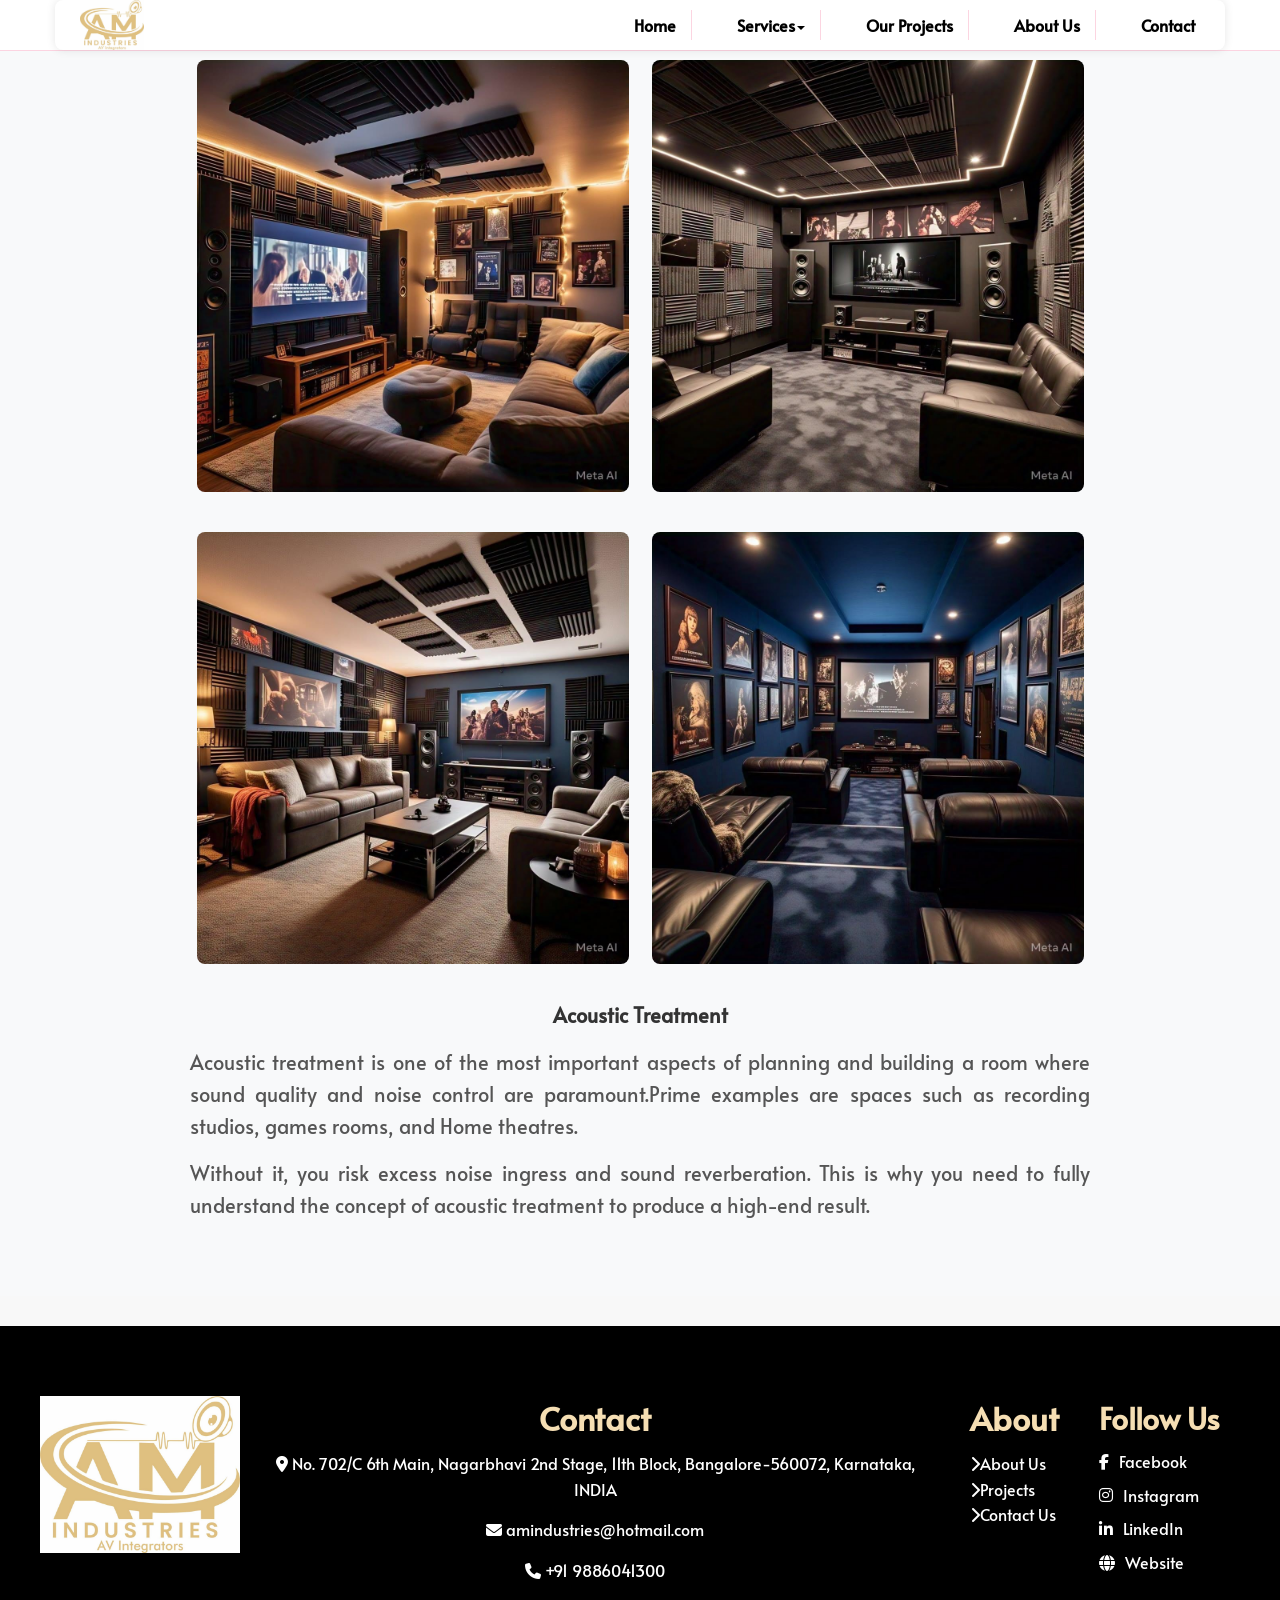
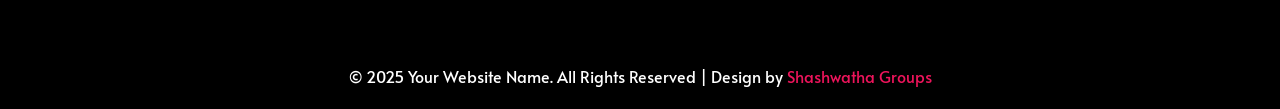
<file: Acoustic.html>
<!DOCTYPE html>
<html lang="en">
<head>
    <meta charset="UTF-8">
    <meta name="viewport" content="width=device-width, initial-scale=1.0">
    <title>AM Industries</title>
    <link href="css/bootstrap.min.css" rel="stylesheet">
    <link href="css/global.css" rel="stylesheet">
    <link rel="stylesheet" type="text/css" href="css/font-awesome.min.css" />
    <link href="https://fonts.googleapis.com/css?family=Alata&display=swap" rel="stylesheet">
    <link rel="stylesheet" href="https://cdnjs.cloudflare.com/ajax/libs/font-awesome/6.4.2/css/all.min.css">
    <script src="js/jquery-2.1.1.min.js"></script>
    <script src="js/bootstrap.min.js"></script>
    <script src="js/ekko-lightbox.js"></script>
    <style>
        body {
            font-family: 'Alata', sans-serif;
        }

        .acoustic-section {
            padding: 60px 20px;
            background-color: #f8f9fa;
        }

        .acoustic-section h2 {
            font-size: 2rem;
            text-align: center;
            margin-bottom: 20px;
            color: #333;
        }

        .acoustic-section p {
            font-size: 2rem;
            line-height: 1.6;
            color: #555;
            margin-bottom: 15px;
            text-align: justify;
        }

        .acoustic-section .content-container {
            max-width: 900px;
            margin: 0 auto;
        }

        .acoustic-section img {
            display: block;
            max-width: 100%;
            height: auto;
            margin: 0 auto 20px; /* Center the image and add spacing below */
            border-radius: 8px;
        }
        .image-container {
        display: flex;
        justify-content: center; /* Centers the images horizontally */
        gap: 20px; /* Adds spacing between images */
        margin-bottom: 20px; /* Adds space below the images */
    }

    .image-container img {
        max-width: 45%; /* Adjust width of each image */
        height: auto; /* Maintain aspect ratio */
        border-radius: 8px; /* Rounded corners */
    }
    </style>
</head>
<body data-spy="scroll" data-target=".navbar" data-offset="50">

    <!-- Navigation Section -->
    <section id="header">
        <nav class="navbar navbar-default navbar-fixed-top">
            <div class="container">
                <div class="navbar-header page-scroll">
                    <button type="button" class="navbar-toggle" data-toggle="collapse" data-target="#bs-example-navbar-collapse-1">
                        <span class="sr-only">Toggle navigation</span>
                        <span class="icon-bar"></span>
                        <span class="icon-bar"></span>
                        <span class="icon-bar"></span>
                    </button>
                     <a class="navbar-brand" href="index.html" style="display: flex; align-items: center;">
                         <img src="img/logoWhatsApp Image 2025-02-19 at 18.34.35_62c07136.jpg" alt="Logo" style="height: 60px; max-width: 900px; object-fit: contain;">
                    </a>
                </div>
                <div class="collapse navbar-collapse" id="bs-example-navbar-collapse-1">
                    <ul class="nav navbar-nav navbar-right">
                        <li><a class="tag_menu" href="index.html">Home</a></li>
                        <li class="dropdown">
                            <a class="tag_menu" href="#" data-toggle="dropdown" role="button" aria-expanded="false">Services<span class="caret"></span></a>
                            <ul class="dropdown-menu drop_3" role="menu">
                                <li><a href="HomeTheatre.html">Home Theatre</a></li>
                                <li><a href="Acoustic.html">Acoustic Optimization and Treatment</a></li>
                                <li><a href="Soundproof.html">Soundproofing Solutions</a></li>
                                <li><a class="border_none" href="audio.html">Professional  Audio</a></li>
                                <!-- <li><a href="Maintenance.html">Maintenance and support</a></li> -->
                            </ul>
                        </li>
                        <li><a class="tag_menu" href="project.html">Our Projects</a></li>
                        <li><a class="tag_menu" href="about.html">About Us</a></li>
                        <li><a class="tag_menu border_none" href="Contact.html">Contact</a></li>
                    </ul>
                </div>
            </div>
        </nav>
    </section>

    <!-- Acoustic Treatment Section -->
    <section class="acoustic-section">
        <div class="content-container">
            <!-- Add Images Side by Side -->
            <div class="image-container">
                <img src="img/11WhatsApp Image 2025-03-05 at 11.25.46_7c821d0d.jpg" alt="Acoustic Design" />
                <img src="img/22WhatsApp Image 2025-03-05 at 11.25.46_85f4ff45.jpg" alt="Acoustic Design" />
               
                </div><div class="image-container">
                    <img src="img/33WhatsApp Image 2025-03-05 at 11.25.47_ba5098cd.jpg" alt="Acoustic Treatment" />
                    <img src="img/WhatsApp Image 2025-03-05 at 10.23.03_250b3da7.jpg" alt="Acoustic Design" />
            </div>

            <style>
                .image-container {
                    display: flex;
                    justify-content: space-between;
                    gap: 10px; /* Add some spacing between images */
                }
              
                .image-container img {
                    width: 100%;
                    height: auto;
                    object-fit: cover; /* Ensures images maintain aspect ratio */
                    max-width: 48%; /* Adjusts images to fit side-by-side */
                    border-radius: 8px; /* Optional: Adds rounded corners */
                }
              </style>
    
            <!-- Content Below the Images -->
            
            <h2>Acoustic Treatment</h2>
            <p>
                Acoustic treatment is one of the most important aspects of planning and building a room where sound quality and noise control are paramount.Prime examples are spaces such as recording studios, games rooms, and Home theatres.
            </p>
           
            <p>
                Without it, you risk excess noise ingress and sound reverberation. This is why you need to fully understand the concept of acoustic treatment to produce a high-end result.
           
               
            <!-- </p>
            <p>
                By applying tried and tested methods, you will achieve excellent soundproofing qualities as well as outstanding internal acoustical control.
            </p>
            <p>
                In the following chapters, we cover various aspects of acoustic treatment. From understanding the principles of how sound travels and reflects, to how you can deal with poor acoustics and improve overall sound quality.
            </p> -->
        </div>
    </section>
    
    

    <footer class="footer">
        <div class="footer-container">
            <div class="footer-logo">
                <img src="img/logoWhatsApp Image 2025-02-19 at 18.34.35_62c07136.jpg" alt="Company Logo">
            </div>
            <div class="footer-info">
              <div class="footer-sections">
                <div class="footer-section contact" style="text-align: left; text-align: center;">
                    <h3>Contact</h3>
                    <p><i class="fas fa-map-marker-alt"></i> No. 702/C 6th Main, Nagarbhavi 2nd Stage, 11th Block, Bangalore-560072, Karnataka, INDIA</p>
                      <p><i class="fas fa-envelope"></i> amindustries@hotmail.com</p>
                      <p><i class="fas fa-phone"></i> +91 9886041300</p>
                </div>
                <div class="footer-section about">
                    <h3>About</h3>
                    <ul>
                        <li><i class="fas fa-chevron-right"></i><a href="about.html">About Us</a></li>
                        <!-- <li><a href="">Services</a></li> -->
                        <li><i class="fas fa-chevron-right"></i><a href="project.html">Projects</a></li>
                        <li><i class="fas fa-chevron-right"></i><a href="Contact.html">Contact Us</a></li>
                    </ul>
                </div>
                <!-- <div class="footer-section quick-links">
                    <h3>Quick Links</h3>
                    <ul>
                        <li><a href="#">Contact Us</a></li> -->
                        <!-- <li><a href="#">Blog & News</a></li>
                        <li><a href="#">Support</a></li>
                        <li><a href="#">Clients</a></li> -->
                    <!-- </ul>
                </div> -->
            </div>
            </div>
            <!-- <div class="footer-bottom"> -->
                <!-- <ul>
                    <li><a href="#">Terms and Conditions</a></li>
                    <li><a href="#">Shipping & Delivery</a></li>
                    <li><a href="#">Refund and Returns Policy</a></li>
                    <li><a href="#">Privacy Policy</a></li>
                </ul> -->
                <!-- <p>&copy; 2024 Pink Noise Professionals. All rights reserved.</p> -->
              
            <!-- </div> -->
        <!-- </div> -->
        <div class="footer-section social">
            <h3>Follow Us</h3>
           <ul>
        <li><i class="fab fa-facebook-f"></i> <a href="https://www.facebook.com/share/1Gv5UtaAVc/?mibextid=wwXIfr" target="_blank">Facebook</a></li>
        <li><i class="fab fa-instagram"></i> <a href="https://www.instagram.com/amindustries_2008?igsh=d2t3Ynp0bGQ5NDl2&utm_source=qr " target="_blank">Instagram</a></li>
        <li><i class="fab fa-linkedin-in"></i> <a href="#" target="_blank">LinkedIn</a></li>
        <li><i class="fas fa-globe"></i> <a href="index.html" target="_blank">Website</a></li>
       
    </ul>
        </div>
        
      </footer>
      <!-- <div class="footer-bottom"> -->
        <!-- <ul>
            <li><a href="#">Terms and Conditions</a></li>
            <li><a href="#">Shipping & Delivery</a></li>
            <li><a href="#">Refund and Returns Policy</a></li>
            <li><a href="#">Privacy Policy</a></li>
        </ul> -->
        <!-- <p>&copy; 2024 Pink Noise Professionals. All rights reserved.</p> -->
      
      <!-- </div>
      </div> -->
      <section id="footer_bottom"  style="background: #000; color: #fff; padding: 10px 0;">
       <div class="container">
        <div class="row">
          <div class="footer_bottom_1 text-center clearfix"  style="background: #000; color: #fff; padding: 10px 0;">
           <div class="col-sm-12">
            <p class="mgt col_5"> © 2025 Your Website Name. All Rights Reserved | Design by <a class="col_1" href="https://nijith1713.wixsite.com/shashwatha-groups">Shashwatha Groups</a></p>
           </div>
         </div>
        </div>
        
       </div>
      </section>
      
      <style>
        .footer {
            background: #000;
            color: #fff;
            padding: 40px 20px;
            font-size: 14px;
        }
        .footer-container {
            /* display: flex;
            flex-direction: column;
            align-items: center;
            text-align: center; */
            display: flex;
              justify-content: space-between;
              align-items: center;
              text-align: left;
              max-width: 1200px;
              margin: auto;
        }
        .footer-logo img {
            width: 200px;
            margin-bottom: 20px;
        }
        .footer-info {
            /* display: flex;
            justify-content: space-around;
            flex-wrap: wrap;
            width: 100%;
            max-width: 1200px;
            text-align: left; */
            flex: 1;
        }
        .footer-sections {
              display: flex;
              justify-content: space-between;
          }
        .footer-section {
            margin: 20px;
            /* flex:1; */
        }
        .footer-section h3 {
            color: wheat;
        }
        .footer-section ul {
            list-style: none;
            padding: 0;
        }
        .footer-section ul li a {
            color: #fff;
            text-decoration: none;
        }
        .footer-bottom {
            margin-top: 20px;
            text-align: center;
            border-top: 1px solid #444;
              padding-top: 10px;
              display: flex;
              flex-direction: column;
              align-items: center;
        }
        .footer-bottom ul {
            list-style: none;
            padding: 0;
            display: flex;
            justify-content: center;
            margin-bottom: 10px;
        }
        .footer-bottom ul li {
            margin: 0 10px;
        }
        .footer-bottom ul li a {
            color: #fff;
            text-decoration: none;
        }
        
  .social-container {
    text-align: center;
    margin-bottom: 20px;
}

.social-heading {
    font-size: 18px;
    color: white;
    margin-bottom: 10px;
    font-weight: bold;
}
  .social-links {
    display: flex;
    justify-content: center;
    gap: 15px;
}

.social-icon {
    color: white;
    font-size: 24px;
    text-decoration: none;
    transition: 0.3s;
}

.social-icon:hover {
    color: #ff4081; /* Pink shade */
}

.footer-section.social {
    color: white;
}

.footer-section.social h3 {
    font-size: 30px;
    margin-bottom: 10px;
}

.footer-section.social ul {
    list-style: none;
    padding: 0;
}

.footer-section.social ul li {
    margin-bottom: 8px;
    display: flex;
    align-items: center;
    gap: 10px;
}

.footer-section.social ul li i {
    font-size: 16px;
    color: white; /* Pink shade */
}

.footer-section.social ul li a {
    color: white;
    text-decoration: none;
    transition: 0.3s;
}

.footer-section.social ul li a:hover {
    color: #ff4081;
}
      </style>
      
      <script>
          $(document).ready(function() {              
          $('i.glyphicon-thumbs-up, i.glyphicon-thumbs-down').click(function(){    
              var $this = $(this),
              c = $this.data('count');    
              if (!c) c = 0;
              c++;
              $this.data('count',c);
              $('#'+this.id+'-bs3').html(c);
          });      
          $(document).delegate('*[data-toggle="lightbox"]', 'click', function(event) {
              event.preventDefault();
              $(this).ekkoLightbox();
          });                                        
      }); 
      
          </script>
      </body>
       
      </html>
</file>
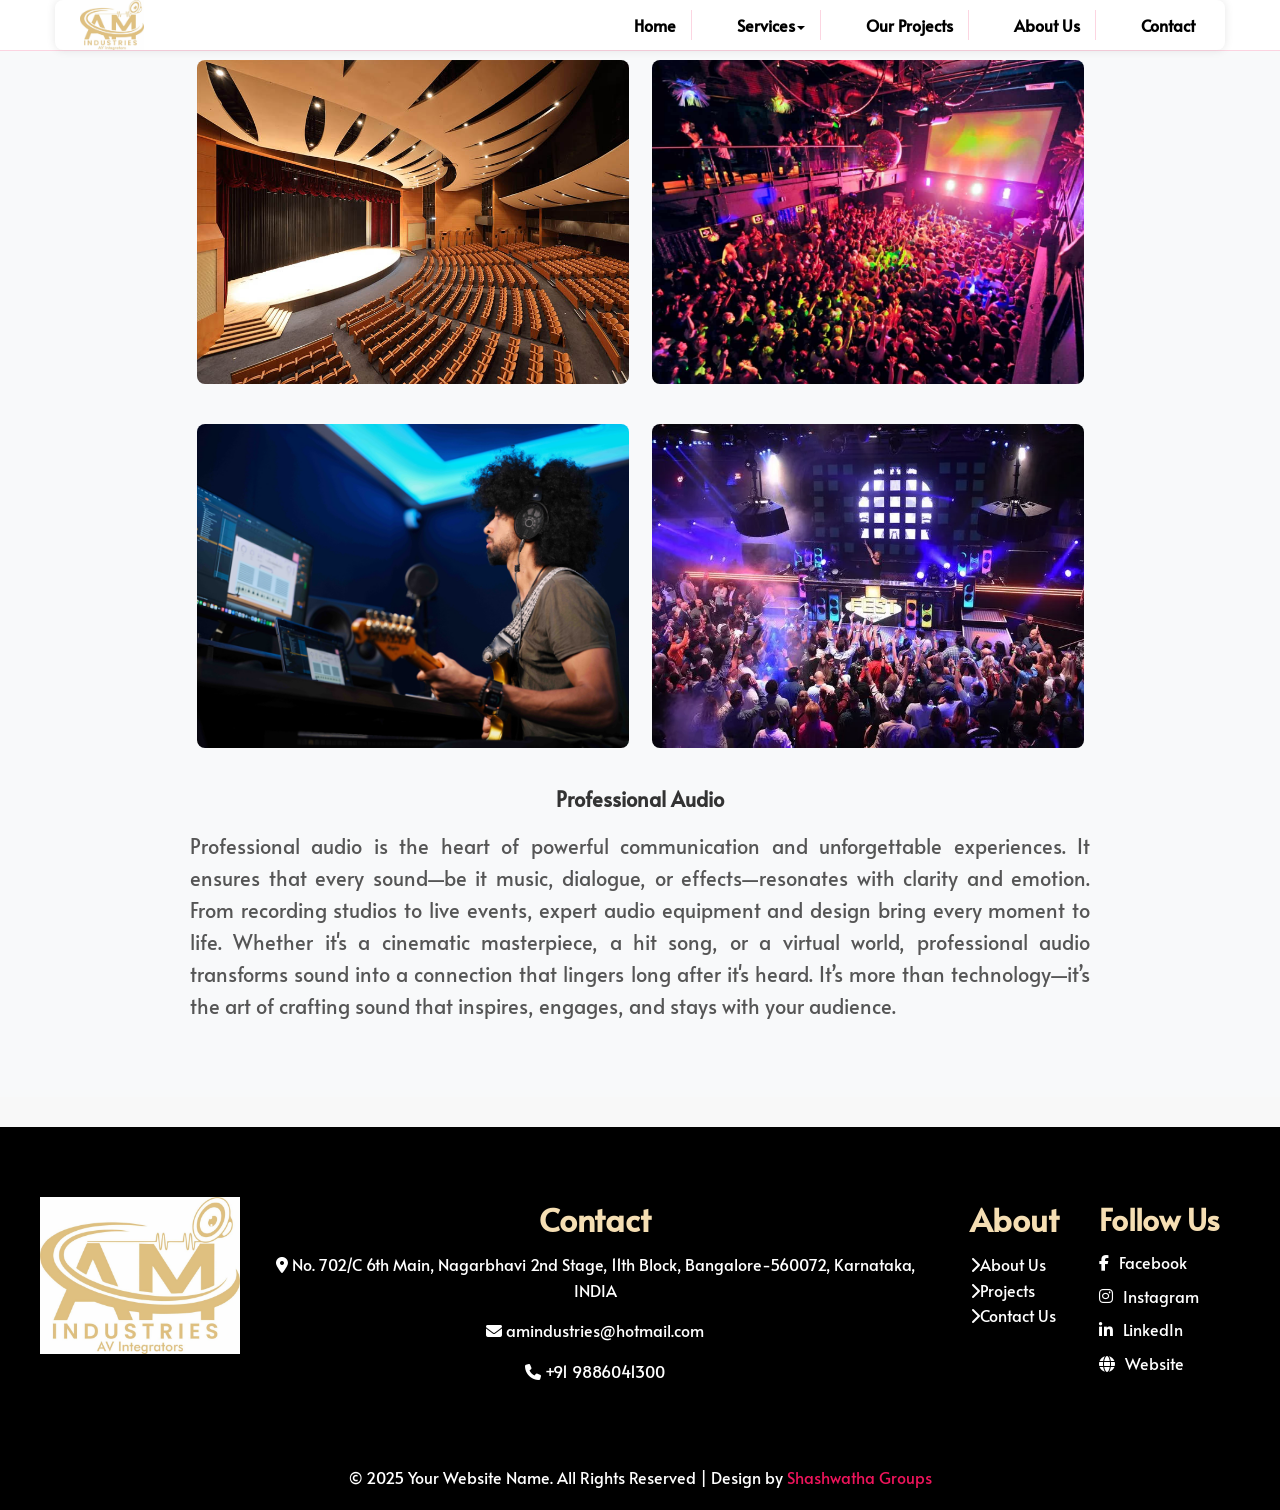
<file: audio.html>
<!DOCTYPE html>
<html lang="en">
<head>
    <meta charset="UTF-8">
    <meta name="viewport" content="width=device-width, initial-scale=1.0">
    <title>AM Industries</title>
    <link href="css/bootstrap.min.css" rel="stylesheet">
    <link href="css/global.css" rel="stylesheet">
    <link rel="stylesheet" type="text/css" href="css/font-awesome.min.css" />
    <link href="https://fonts.googleapis.com/css?family=Alata&display=swap" rel="stylesheet">
    <link rel="stylesheet" href="https://cdnjs.cloudflare.com/ajax/libs/font-awesome/6.4.2/css/all.min.css">
    <script src="js/jquery-2.1.1.min.js"></script>
    <script src="js/bootstrap.min.js"></script>
    <script src="js/ekko-lightbox.js"></script>
    <style>
        body {
            font-family: 'Alata', sans-serif;
        }

        .acoustic-section {
            padding: 60px 20px;
            background-color: #f8f9fa;
        }

        .acoustic-section h2 {
            font-size: 2rem;
            text-align: center;
            margin-bottom: 20px;
            color: #333;
        }

        .acoustic-section p {
            font-size: 2rem;
            line-height: 1.6;
            color: #555;
            margin-bottom: 15px;
            text-align: justify;
        }

        .acoustic-section .content-container {
            max-width: 900px;
            margin: 0 auto;
        }

        .acoustic-section img {
            display: block;
            max-width: 100%;
            height: auto;
            margin: 0 auto 20px; /* Center the image and add spacing below */
            border-radius: 8px;
        }
        .image-container {
        display: flex;
        justify-content: center; /* Centers the images horizontally */
        gap: 20px; /* Adds spacing between images */
        margin-bottom: 20px; /* Adds space below the images */
    }

    .image-container img {
        max-width: 45%; /* Adjust width of each image */
        height: auto; /* Maintain aspect ratio */
        border-radius: 8px; /* Rounded corners */
    }
    </style>
</head>
<body data-spy="scroll" data-target=".navbar" data-offset="50">

    <!-- Navigation Section -->
    <section id="header">
        <nav class="navbar navbar-default navbar-fixed-top">
            <div class="container">
                <div class="navbar-header page-scroll">
                    <button type="button" class="navbar-toggle" data-toggle="collapse" data-target="#bs-example-navbar-collapse-1">
                        <span class="sr-only">Toggle navigation</span>
                        <span class="icon-bar"></span>
                        <span class="icon-bar"></span>
                        <span class="icon-bar"></span>
                    </button>
                     <a class="navbar-brand" href="index.html" style="display: flex; align-items: center;">
                         <img src="img/logoWhatsApp Image 2025-02-19 at 18.34.35_62c07136.jpg" alt="Logo" style="height: 60px; max-width: 900px; object-fit: contain;">
                    </a>
                </div>
                <div class="collapse navbar-collapse" id="bs-example-navbar-collapse-1">
                    <ul class="nav navbar-nav navbar-right">
                        <li><a class="tag_menu" href="index.html">Home</a></li>
                        <li class="dropdown">
                            <a class="tag_menu" href="#" data-toggle="dropdown" role="button" aria-expanded="false">Services<span class="caret"></span></a>
                            <ul class="dropdown-menu drop_3" role="menu">
                                <li><a href="HomeTheatre.html">Home Theatre</a></li>
                                <li><a href="Acoustic.html">Acoustic Optimization and Treatment</a></li>
                                <li><a href="Soundproof.html">Soundproofing Solutions</a></li>
                                <li><a class="border_none" href="audio.html">Professional  Audio</a></li>
                                <!-- <li><a href="Maintenance.html">Maintenance and support</a></li> -->
                            </ul>
                        </li>
                        <li><a class="tag_menu" href="project.html">Our Projects</a></li>
                        <li><a class="tag_menu" href="about.html">About Us</a></li>
                        <li><a class="tag_menu border_none" href="Contact.html">Contact</a></li>
                    </ul>
                </div>
            </div>
        </nav>
    </section>

    <!-- Acoustic Treatment Section -->
    <section class="acoustic-section">
        <div class="content-container">
            <!-- Add Images Side by Side -->
            <div class="image-container">
                <img src="img/auditorium.jpg" alt="Acoustic Treatment" />
                <img src="img/dj55.jpg" alt="Acoustic Design" />
                </div><div class="image-container">
                <img src="img/audio1111.png" alt="Acoustic Design" />
                <img src="img/dj pub.webp" alt="Acoustic Design" />
            </div>

            <style>
                .image-container {
                    display: flex;
                    justify-content: space-between;
                    gap: 10px; /* Add some spacing between images */
                }
              
                .image-container img {
                    width: 100%;
                    height: auto;
                    object-fit: cover; /* Ensures images maintain aspect ratio */
                    max-width: 48%; /* Adjusts images to fit side-by-side */
                    border-radius: 8px; /* Optional: Adds rounded corners */
                }
              </style>
    
            <!-- Content Below the Images -->
            <h2>Professional Audio</h2>
            <p>
                Professional audio is the heart of powerful communication and unforgettable experiences. It ensures that every sound—be it music, dialogue, or effects—resonates with clarity and emotion.

From recording studios to live events, expert audio equipment and design bring every moment to life. Whether it's a cinematic masterpiece, a hit song, or a virtual world, professional audio transforms sound into a connection that lingers long after it's heard.

It’s more than technology—it’s the art of crafting sound that inspires, engages, and stays with your audience.
            </p>
        </div>
    </section>
    
    
    <footer class="footer">
        <div class="footer-container">
            <div class="footer-logo">
                <img src="img/logoWhatsApp Image 2025-02-19 at 18.34.35_62c07136.jpg" alt="Company Logo">
            </div>
            <div class="footer-info">
              <div class="footer-sections">
                <div class="footer-section contact" style="text-align: left; text-align: center;">
                    <h3>Contact</h3>
                    <p><i class="fas fa-map-marker-alt"></i> No. 702/C 6th Main, Nagarbhavi 2nd Stage, 11th Block, Bangalore-560072, Karnataka, INDIA</p>
                      <p><i class="fas fa-envelope"></i> amindustries@hotmail.com</p>
                      <p><i class="fas fa-phone"></i> +91 9886041300</p>
                </div>
                <div class="footer-section about">
                    <h3>About</h3>
                    <ul>
                        <li><i class="fas fa-chevron-right"></i><a href="about.html">About Us</a></li>
                        <!-- <li><a href="">Services</a></li> -->
                        <li><i class="fas fa-chevron-right"></i><a href="project.html">Projects</a></li>
                        <li><i class="fas fa-chevron-right"></i><a href="Contact.html">Contact Us</a></li>
                    </ul>
                </div>
                <!-- <div class="footer-section quick-links">
                    <h3>Quick Links</h3>
                    <ul>
                        <li><a href="#">Contact Us</a></li> -->
                        <!-- <li><a href="#">Blog & News</a></li>
                        <li><a href="#">Support</a></li>
                        <li><a href="#">Clients</a></li> -->
                    <!-- </ul>
                </div> -->
            </div>
            </div>
            <!-- <div class="footer-bottom"> -->
                <!-- <ul>
                    <li><a href="#">Terms and Conditions</a></li>
                    <li><a href="#">Shipping & Delivery</a></li>
                    <li><a href="#">Refund and Returns Policy</a></li>
                    <li><a href="#">Privacy Policy</a></li>
                </ul> -->
                <!-- <p>&copy; 2024 Pink Noise Professionals. All rights reserved.</p> -->
              
            <!-- </div> -->
        <!-- </div> -->
        <div class="footer-section social">
            <h3>Follow Us</h3>
           <ul>
        <li><i class="fab fa-facebook-f"></i> <a href="https://www.facebook.com/share/1Gv5UtaAVc/?mibextid=wwXIfr" target="_blank">Facebook</a></li>
        <li><i class="fab fa-instagram"></i> <a href="https://www.instagram.com/amindustries_2008?igsh=d2t3Ynp0bGQ5NDl2&utm_source=qr " target="_blank">Instagram</a></li>
        <li><i class="fab fa-linkedin-in"></i> <a href="#" target="_blank">LinkedIn</a></li>
        <li><i class="fas fa-globe"></i> <a href="index.html" target="_blank">Website</a></li>
       
    </ul>
        </div>
        
      </footer>
      <!-- <div class="footer-bottom"> -->
        <!-- <ul>
            <li><a href="#">Terms and Conditions</a></li>
            <li><a href="#">Shipping & Delivery</a></li>
            <li><a href="#">Refund and Returns Policy</a></li>
            <li><a href="#">Privacy Policy</a></li>
        </ul> -->
        <!-- <p>&copy; 2024 Pink Noise Professionals. All rights reserved.</p> -->
      
      <!-- </div>
      </div> -->
      <section id="footer_bottom"  style="background: #000; color: #fff; padding: 10px 0;">
       <div class="container">
        <div class="row">
          <div class="footer_bottom_1 text-center clearfix"  style="background: #000; color: #fff; padding: 10px 0;">
           <div class="col-sm-12">
            <p class="mgt col_5"> © 2025 Your Website Name. All Rights Reserved | Design by <a class="col_1" href="https://nijith1713.wixsite.com/shashwatha-groups">Shashwatha Groups</a></p>
           </div>
         </div>
        </div>
        
       </div>
      </section>
      
      <style>
        .footer {
            background: #000;
            color: #fff;
            padding: 40px 20px;
            font-size: 14px;
        }
        .footer-container {
            /* display: flex;
            flex-direction: column;
            align-items: center;
            text-align: center; */
            display: flex;
              justify-content: space-between;
              align-items: center;
              text-align: left;
              max-width: 1200px;
              margin: auto;
        }
        .footer-logo img {
            width: 200px;
            margin-bottom: 20px;
        }
        .footer-info {
            /* display: flex;
            justify-content: space-around;
            flex-wrap: wrap;
            width: 100%;
            max-width: 1200px;
            text-align: left; */
            flex: 1;
        }
        .footer-sections {
              display: flex;
              justify-content: space-between;
          }
        .footer-section {
            margin: 20px;
            /* flex:1; */
        }
        .footer-section h3 {
            color: wheat;
        }
        .footer-section ul {
            list-style: none;
            padding: 0;
        }
        .footer-section ul li a {
            color: #fff;
            text-decoration: none;
        }
        .footer-bottom {
            margin-top: 20px;
            text-align: center;
            border-top: 1px solid #444;
              padding-top: 10px;
              display: flex;
              flex-direction: column;
              align-items: center;
        }
        .footer-bottom ul {
            list-style: none;
            padding: 0;
            display: flex;
            justify-content: center;
            margin-bottom: 10px;
        }
        .footer-bottom ul li {
            margin: 0 10px;
        }
        .footer-bottom ul li a {
            color: #fff;
            text-decoration: none;
        }
        
  .social-container {
    text-align: center;
    margin-bottom: 20px;
}

.social-heading {
    font-size: 18px;
    color: white;
    margin-bottom: 10px;
    font-weight: bold;
}
  .social-links {
    display: flex;
    justify-content: center;
    gap: 15px;
}

.social-icon {
    color: white;
    font-size: 24px;
    text-decoration: none;
    transition: 0.3s;
}

.social-icon:hover {
    color: #ff4081; /* Pink shade */
}

.footer-section.social {
    color: white;
}

.footer-section.social h3 {
    font-size: 30px;
    margin-bottom: 10px;
}

.footer-section.social ul {
    list-style: none;
    padding: 0;
}

.footer-section.social ul li {
    margin-bottom: 8px;
    display: flex;
    align-items: center;
    gap: 10px;
}

.footer-section.social ul li i {
    font-size: 16px;
    color: white; /* Pink shade */
}

.footer-section.social ul li a {
    color: white;
    text-decoration: none;
    transition: 0.3s;
}

.footer-section.social ul li a:hover {
    color: #ff4081;
}
      </style>
      
      <script>
          $(document).ready(function() {              
          $('i.glyphicon-thumbs-up, i.glyphicon-thumbs-down').click(function(){    
              var $this = $(this),
              c = $this.data('count');    
              if (!c) c = 0;
              c++;
              $this.data('count',c);
              $('#'+this.id+'-bs3').html(c);
          });      
          $(document).delegate('*[data-toggle="lightbox"]', 'click', function(event) {
              event.preventDefault();
              $(this).ekkoLightbox();
          });                                        
      }); 
      
          </script>
      </body>
       
      </html>
</file>
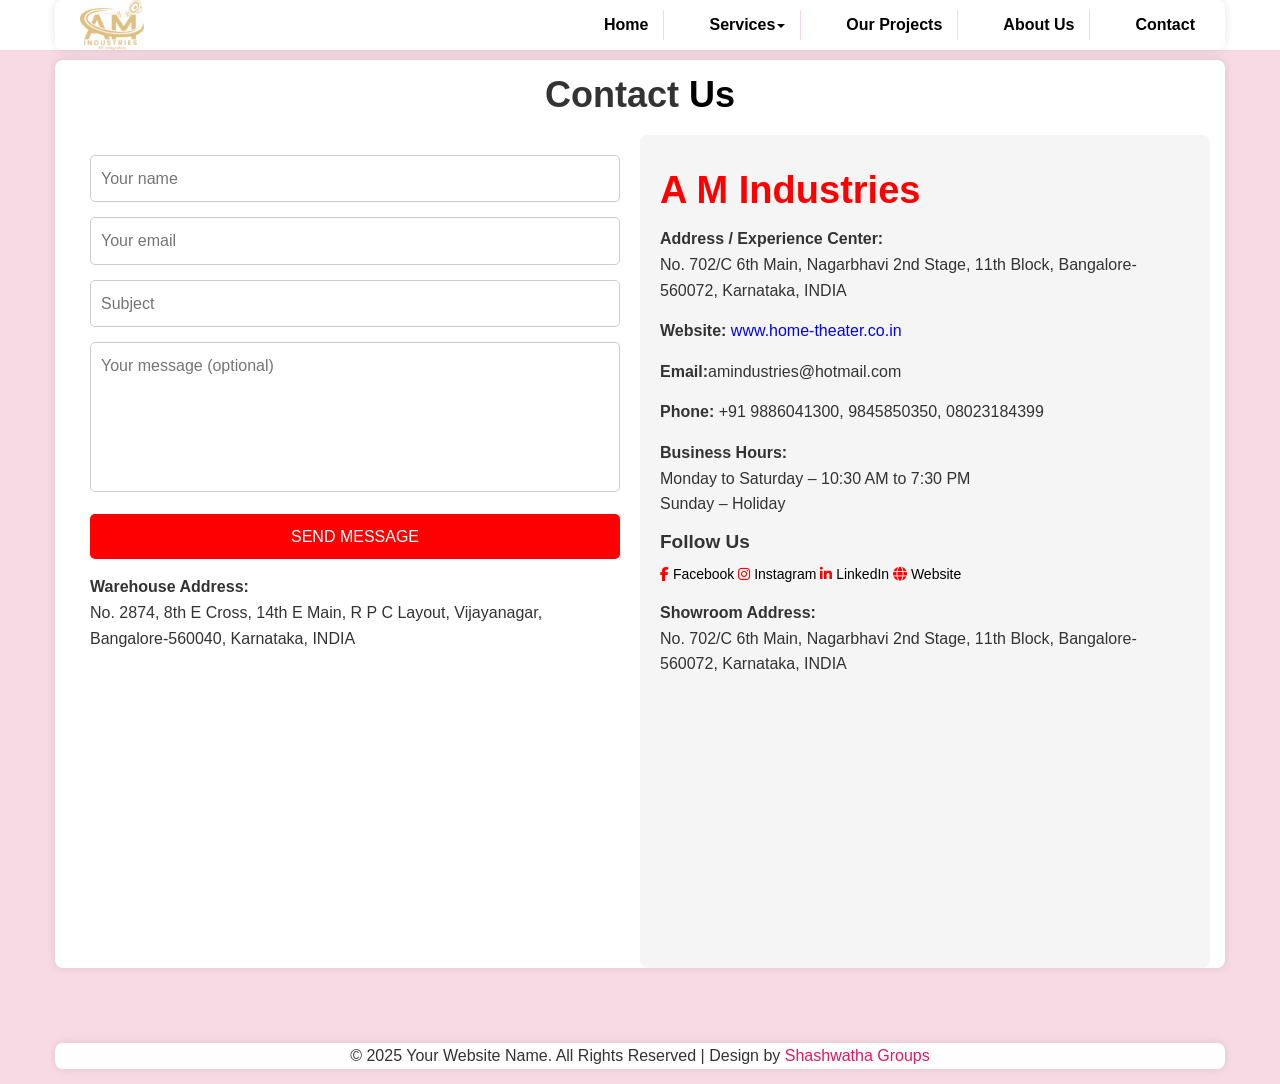
<file: Contact.html>
<!DOCTYPE html>
<html lang="en">
<head>
    <meta charset="UTF-8">
    <meta name="viewport" content="width=device-width, initial-scale=1.0">
    <title>A M Industries</title>
    <link rel="stylesheet" href="css/global.css">
    <head>
        <meta charset="utf-8">
        <meta http-equiv="X-UA-Compatible" content="IE=edge">
        <meta name="viewport" content="width=device-width, initial-scale=1">
        <title>A M Industries</title>
        <link href="css/bootstrap.min.css" rel="stylesheet">
        <link href="css/global.css" rel="stylesheet">
        <link rel="stylesheet" type="text/css" href="css/font-awesome.min.css" />
        <link href="https://fonts.googleapis.com/css?family=Alata&display=swap" rel="stylesheet">
        <link rel="stylesheet" href="https://cdnjs.cloudflare.com/ajax/libs/font-awesome/6.4.2/css/all.min.css">
        <link href="https://fonts.googleapis.com/css2?family=Roboto:wght@300;400;700&display=swap" rel="stylesheet">
        <script src="js/jquery-2.1.1.min.js"></script>
        <script src="js/bootstrap.min.js"></script>
        <script src="js/ekko-lightbox.js"></script>
      </head>
</head>


<body>
    <body data-spy="scroll" data-target=".navbar" data-offset="50">
        <section id="header">
            <nav class="navbar navbar-default navbar-fixed-top">
                <div class="container">
                    <!-- Brand and toggle get grouped for better mobile display -->
                    <div class="navbar-header page-scroll">
                        <button type="button" class="navbar-toggle" data-toggle="collapse" data-target="#bs-example-navbar-collapse-1">
                            <span class="sr-only">Toggle navigation</span>
                            <span class="icon-bar"></span>
                            <span class="icon-bar"></span>
                            <span class="icon-bar"></span>
                        </button>
                        <a class="navbar-brand" href="index.html" style="display: flex; align-items: center;">
                         <img src="img/logoWhatsApp Image 2025-02-19 at 18.34.35_62c07136.jpg" alt="Logo" style="height: 60px; max-width: 900px; object-fit: contain;">
                    </a>
                    </div>
        

    <div class="collapse navbar-collapse" id="bs-example-navbar-collapse-1">
        <ul class="nav navbar-nav navbar-right">
            <li>
                <a class="tag_menu" href="index.html">Home</a>
            </li>
            <li class="dropdown">
                <a class="tag_menu" href="#" data-toggle="dropdown" role="button" aria-expanded="false">Services<span class="caret"></span></a>
                <ul class="dropdown-menu drop_3" role="menu">
                  <li><a href="HomeTheatre.html">Home Theatre</a></li>
                  <li><a class="border_none" href="Acoustic.html">Acoustic Optimization and Treatment</a></li>
                  <li><a class="border_none" href="Soundproof.html">Soundproofing Solutions</a></li>
                  <li><a class="border_none" href="audio.html">Professional  Audio</a></li>
                  <!-- <li><a class="border_none" href="Maintenance.html">Maintenance and support</a></li> -->
                </ul>
             </li>
            <li>
                <a class="tag_menu" href="project.html">Our Projects</a>
            </li>
            <li>
                <a class="tag_menu" href="about.html">About Us</a>
            </li>
            
            
            
            <li>
                <a class="tag_menu border_none" href="Contact.html">Contact</a>
            </li>
            
        </ul>

    </div>
    <!-- /.navbar-collapse -->
</div>
<!-- /.container-fluid -->
</nav>
</section>


<section id="Contact">
    <div class="container">
        <h1>Contact <span class="highlight" style="color: black;">Us</span></h1>

        <div class="Contact-wrapper">
            <!-- Left Side - Contact Form -->
            <div class="Contact-form">
                <form action="#" method="POST">
                    <input type="text" placeholder="Your name" required>
                    <input type="email" placeholder="Your email" required>
                    <input type="text" placeholder="Subject" required>
                    <textarea placeholder="Your message (optional)" rows="5"></textarea>
                    <button type="submit">SEND MESSAGE</button>
                </form>
                <p><strong>Warehouse Address:</strong><br>
                    No. 2874, 8th E Cross, 14th E Main, R P C Layout, Vijayanagar, 
                    Bangalore-560040, Karnataka, INDIA</p>
                    <div class="map">
                        <iframe 
                            src="https://www.google.com/maps/embed?pb=!1m18!1m12!1m3!1d387110.0831029303!2d77.49085288349609!3d12.953847697479594!2m3!1f0!2f0!3f0!3m2!1i1024!2i768!4f13.1!3m3!1m2!1s0x3bbee8415d77c903%3A0x743e9b43412af2e2!2sVijayanagar%2C%20Bengaluru%2C%20Karnataka!5e0!3m2!1sen!2sin!4v1614838742180!5m2!1sen!2sin" 
                            width="100%" 
                            height="250" 
                            style="border:0;" 
                            allowfullscreen="" 
                            loading="lazy">
                        </iframe>
                    </div>
               </div>
               

            <!-- Right Side - Contact Info & Map -->
            <!-- <div class="contact-container">
            <div class="logo-section">
                <img src="img/logoWhatsApp Image 2025-02-19 at 18.34.35_62c07136.jpg" alt="AM Industries Logo">
            </div> -->
            <div class="Contact-info">
                
                <h2 style="color:red">A M Industries</h2>
                <p><strong>Address / Experience Center:</strong><br>
                    No. 702/C 6th Main, Nagarbhavi 2nd Stage, 11th Block, Bangalore-560072, Karnataka, INDIA</p>
                <p><strong>Website:</strong> <a href="http://www.home-theater.co.in/">www.home-theater.co.in</a></p>
                <p><strong>Email:</strong>amindustries@hotmail.com</p>
                <p><strong>Phone:</strong> +91 9886041300, 9845850350, 08023184399</p>
                <p><strong>Business Hours:</strong><br>
                   Monday to Saturday – 10:30 AM to 7:30 PM<br>
                   Sunday – Holiday</p>
                   <div class="footer-section social">
                    <h3 style="font-size: 19px;">Follow Us</h3>
                   <a>
                <a style="color: red; "><i class="fab fa-facebook-f"></i> <a href="https://www.facebook.com/share/1Gv5UtaAVc/?mibextid=wwXIfr" target="_blank" style="color: black; ">Facebook</a></li>
                <a style="color: red;"><i class="fab fa-instagram"></i> <a href="https://www.instagram.com/amindustries_2008?igsh=d2t3Ynp0bGQ5NDl2&utm_source=qr " target="_blank" style="color: black;">Instagram</a></li>
                <a style="color: red;"><i class="fab fa-linkedin-in"></i> <a href="#" target="_blank" style="color: black;">LinkedIn</a></li>
                <a style="color: red;"><i class="fas fa-globe"></i> <a href="https://www.yourwebsite.com" target="_blank" style="color: black;">Website</a></li>
               
            
                </div>
                
                  
                   <p><strong>Showroom Address:</strong><br>
                    No. 702/C 6th Main, Nagarbhavi 2nd Stage, 11th Block, Bangalore-560072, Karnataka, INDIA</p>
                 <div class="map">
                     <iframe 
                         src="https://www.google.com/maps/embed?pb=!1m18!1m12!1m3!1d387141.9688123626!2d77.45871063389694!3d12.971598990653347!2m3!1f0!2f0!3f0!3m2!1i1024!2i768!4f13.1!3m3!1m2!1s0x3bae3d9b607432f5%3A0xb1a59b168b7dc62b!2sNagarbhavi%2C%20Bengaluru%2C%20Karnataka%2C%20India!5e0!3m2!1sen!2sin!4v1678704599733!5m2!1sen!2sin" 
                         width="100%" 
                         height="250" 
                         style="border:0;" 
                         allowfullscreen="" 
                         loading="lazy">
                     </iframe>
                 </div>
                 
   
            </div>
        </div>
    </div>
</section>

<style>
 
 .social-container {
    text-align: center;
    margin-bottom: 20px;
}

.social-heading {
    font-size: 18px;
    color: red;
    margin-bottom: 10px;
    font-weight: bold;
}
  .social-links {
    display: flex;
    justify-content: center;
    gap: 15px;
}

.social-icon {
    color: red;
    font-size: 24px;
    text-decoration: none;
    transition: 0.3s;
}

.social-icon:hover {
    color: #ff4081; /* Pink shade */
}

.footer-section.social {
    color: red;
}

.footer-section.social h3 {
    font-size: 30px;
    margin-bottom: 10px;
}

.footer-section.social ul {
    list-style: none;
    padding: 0;
    
}

.footer-section.social ul li {
    margin-bottom: 8px;
    display: flex;
    align-items: center;
    gap: 10px;
}

.footer-section.social ul li i {
    font-size: 16px;
    color: black; /* Pink shade */
}

.footer-section.social ul li a {
    color: black;
    text-decoration: none;
    transition: 0.3s;
}

.footer-section.social ul li a:hover {
    color: #ff4081;
}






</style>

<section id="footer_bottom">
    <div class="container">
     <div class="row">
       <div class="footer_bottom_1 text-center clearfix">
        <div class="col-sm-12">
         <p class="mgt col_5"> © 2025 Your Website Name. All Rights Reserved | Design by <a class="col_1" href="https://nijith1713.wixsite.com/shashwatha-groups">Shashwatha Groups</a></p>
        </div>
      </div>
     </div>
    </div>
   </section>
   
   <script>
       $(document).ready(function() {              
       $('i.glyphicon-thumbs-up, i.glyphicon-thumbs-down').click(function(){    
           var $this = $(this),
           c = $this.data('count');    
           if (!c) c = 0;
           c++;
           $this.data('count',c);
           $('#'+this.id+'-bs3').html(c);
       });      
       $(document).delegate('*[data-toggle="lightbox"]', 'click', function(event) {
           event.preventDefault();
           $(this).ekkoLightbox();
       });                                        
   }); 
   
       </script>
   </body>
    
   </html>
</file>
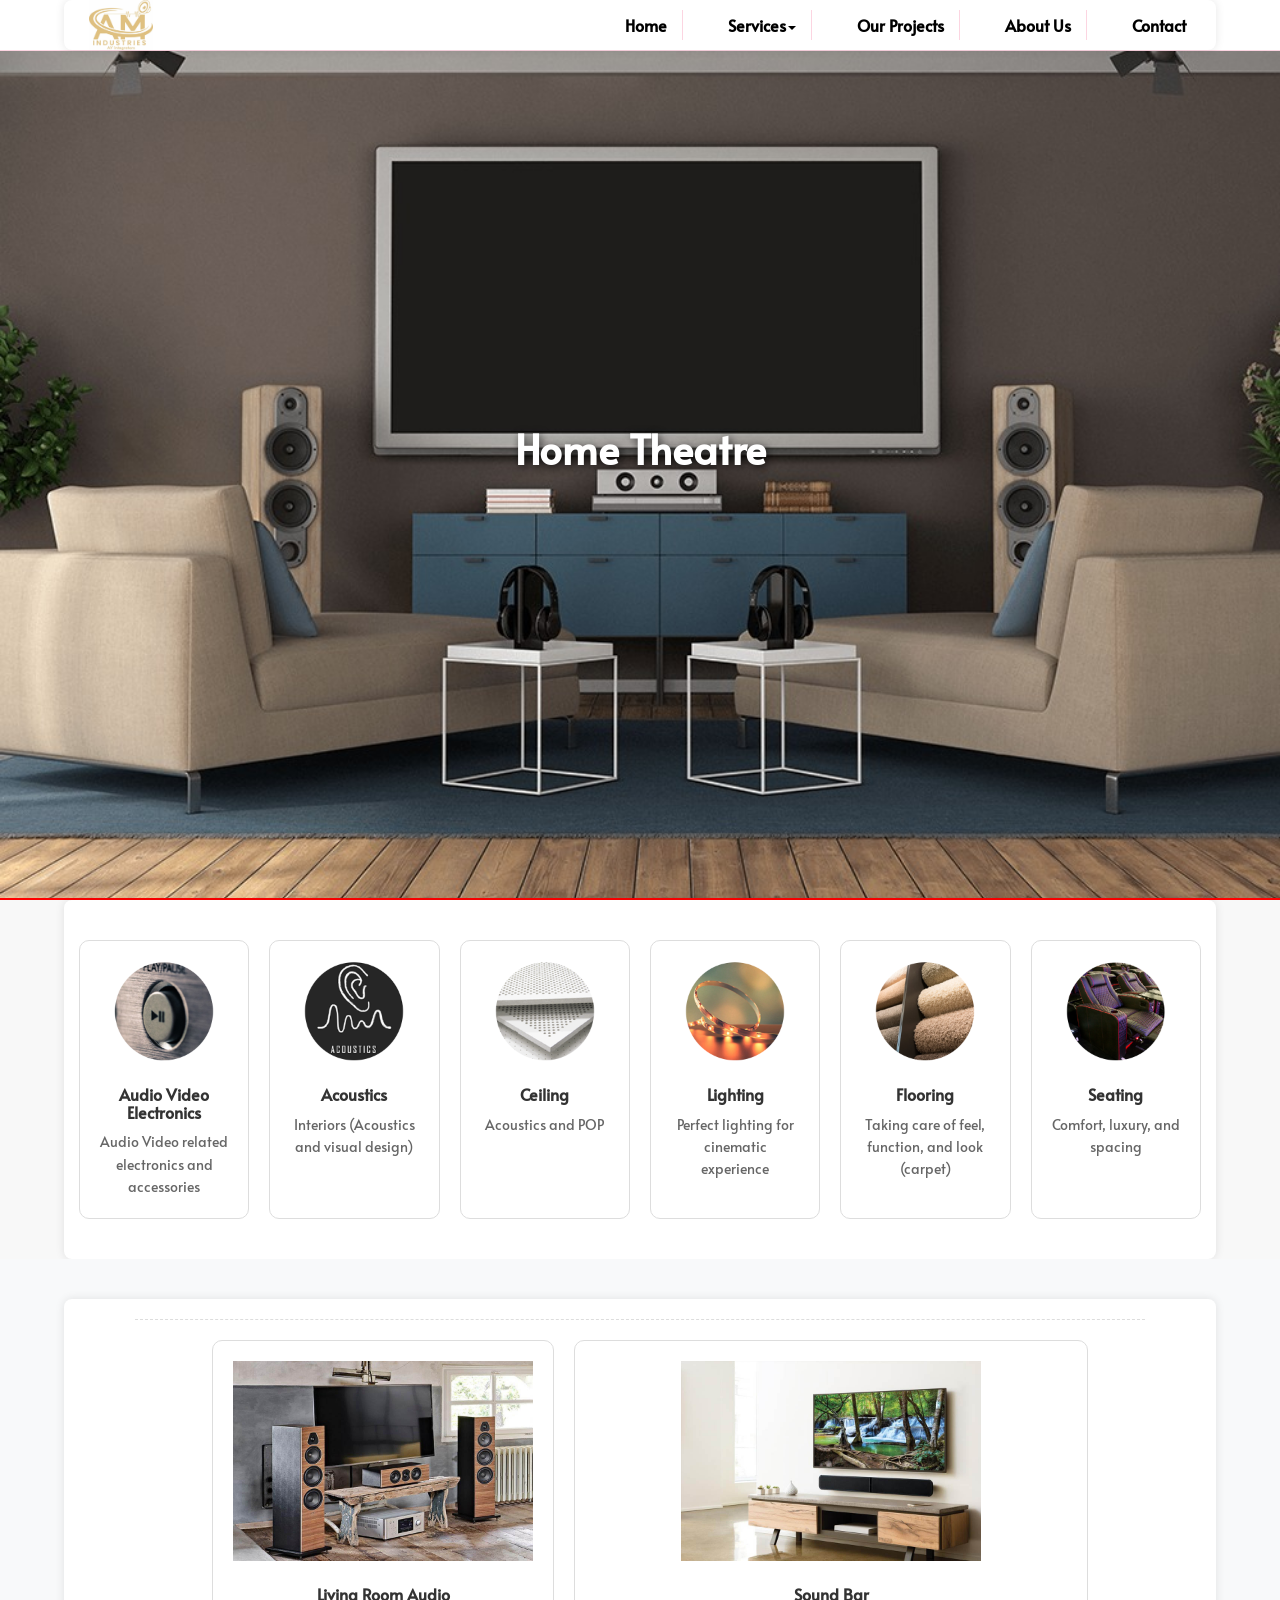
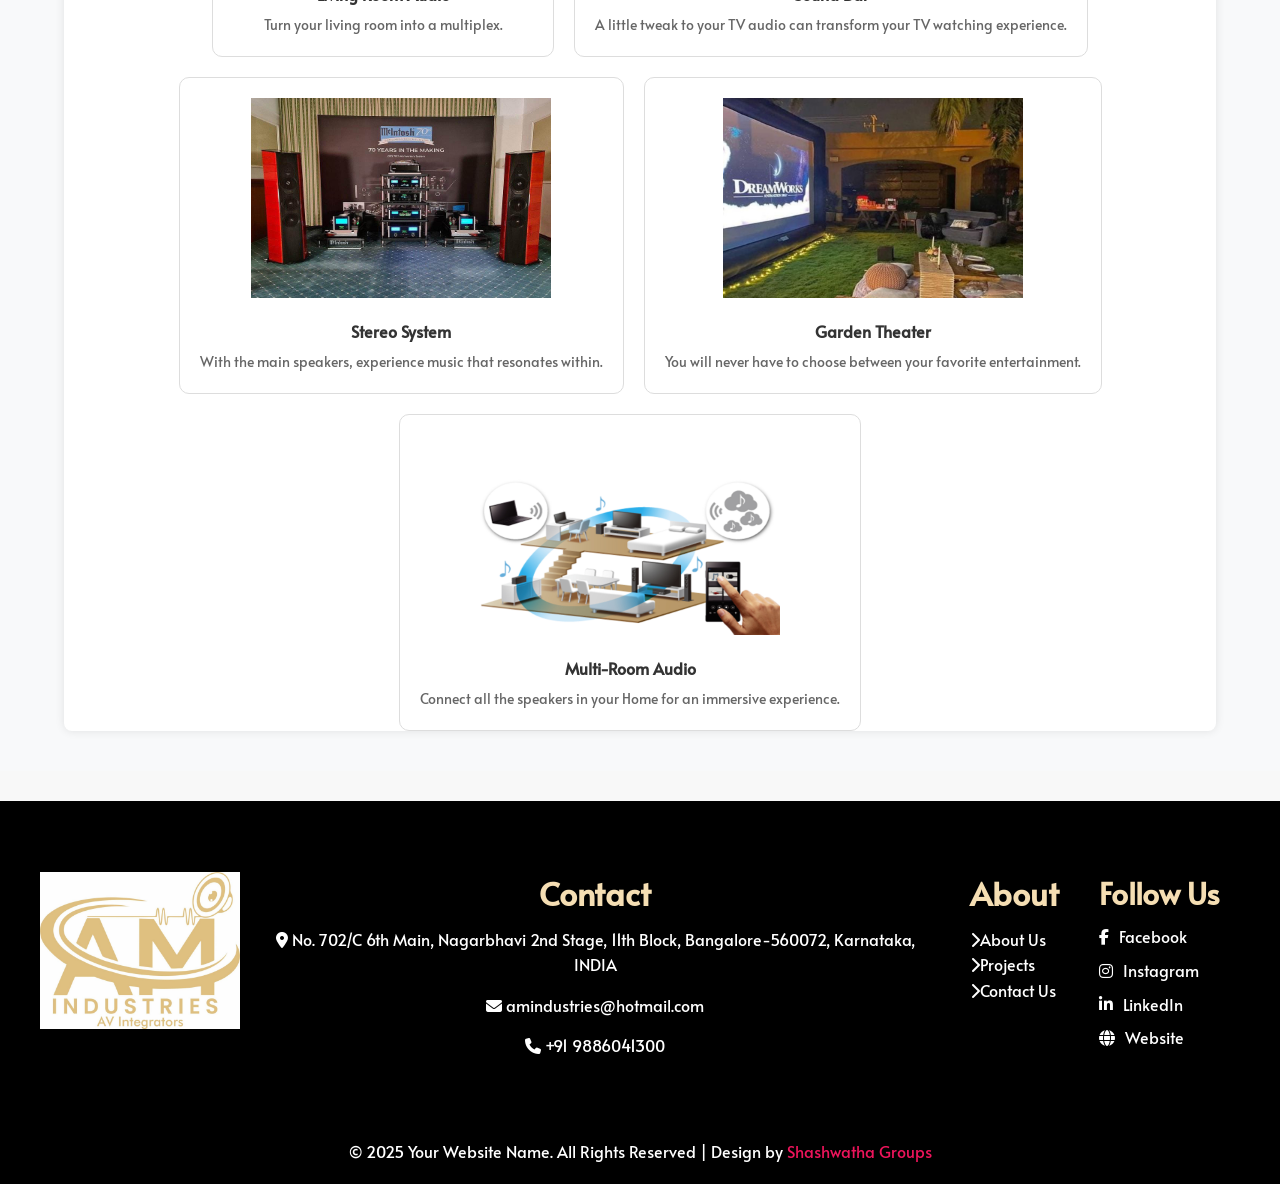
<file: HomeTheatre.html>
<!DOCTYPE html>
<html lang="en">
<head>
    <meta charset="UTF-8">
    <meta name="viewport" content="width=device-width, initial-scale=1.0">
    <title>AM Industries</title>
    <link href="css/bootstrap.min.css" rel="stylesheet">
    <link href="css/global.css" rel="stylesheet">
    <link rel="stylesheet" type="text/css" href="css/font-awesome.min.css" />
    <link href="https://fonts.googleapis.com/css?family=Alata&display=swap" rel="stylesheet">
    <link rel="stylesheet" href="https://cdnjs.cloudflare.com/ajax/libs/font-awesome/6.4.2/css/all.min.css">
    <script src="js/jquery-2.1.1.min.js"></script>
    <script src="js/bootstrap.min.js"></script>
    <script src="js/ekko-lightbox.js"></script>

    <body>
        <body data-spy="scroll" data-target=".navbar" data-offset="50">
            <section id="header">
                <nav class="navbar navbar-default navbar-fixed-top">
                    <div class="container">
                        <!-- Brand and toggle get grouped for better mobile display -->
                        <div class="navbar-header page-scroll">
                            <button type="button" class="navbar-toggle" data-toggle="collapse" data-target="#bs-example-navbar-collapse-1">
                                <span class="sr-only">Toggle navigation</span>
                                <span class="icon-bar"></span>
                                <span class="icon-bar"></span>
                                <span class="icon-bar"></span>
                            </button>
                            <a class="navbar-brand" href="index.html" style="display: flex; align-items: center;">
                         <img src="img/logoWhatsApp Image 2025-02-19 at 18.34.35_62c07136.jpg" alt="Logo" style="height: 60px; max-width: 900px; object-fit: contain;">
                    </a>
                        </div>
            
    
        <div class="collapse navbar-collapse" id="bs-example-navbar-collapse-1">
            <ul class="nav navbar-nav navbar-right">
                <li>
                    <a class="tag_menu" href="index.html">Home</a>
                </li>
                <li class="dropdown">
                    <a class="tag_menu" href="#" data-toggle="dropdown" role="button" aria-expanded="false">Services<span class="caret"></span></a>
                    <ul class="dropdown-menu drop_3" role="menu">
                      <li><a href="HomeTheatre.html">Home Theatre</a></li>
                      <li><a class="border_none" href="Acoustic.html">Acoustic Optimization and Treatment</a></li>
                      <li><a class="border_none" href="Soundproof.html">Soundproofing Solutions</a></li>
                      <li><a class="border_none" href="audio.html">Professional  Audio</a></li>
                      <!-- <li><a class="border_none" href="Maintenance.html">Maintenance and support</a></li> -->
                    </ul>
                 </li>
                <li>
                    <a class="tag_menu" href="project.html">Our Projects</a>
                </li>
                <li>
                    <a class="tag_menu" href="about.html">About Us</a>
                </li>
                
                
                
                <li>
                    <a class="tag_menu border_none" href="Contact.html">Contact</a>
                </li>
                
            </ul>
    
        </div>
        <!-- /.navbar-collapse -->
    </div>
    <!-- /.container-fluid -->
    </nav>
    </section>
    
    <style>
        body {
            font-family: 'Alata', sans-serif;
            margin: 0;
            padding: 0;
            box-sizing: border-box;
        }

        .container {
            width: 90%;
            max-width: 1200px;
            margin: 0 auto;
        }

        /* header {
            background-color: #f8f9fa;
            padding: 200px 0;
            text-align: center;
            background-image: url("img/image9.jpg");
            background-size: cover;
            background-position: center;
        }

        header h1 {
            margin: 0;
            font-size: 24px;
            color: #333;
            text-align: center;
            line-height: 1.5;
        } */
        header {
        display: flex; /* Use flexbox for centering */
        justify-content: center; /* Center horizontally */
        align-items: center; /* Center vertically */
        height: 100vh; /* Make header fill the full viewport height */
        /* background-image: url("./img/WhatsApp\ Image\ 2025-03-05\ at\ 10.23.04_9bbbc07a.jpg"); */
        /* background-image: url("./img/view-3d-cinema-theatre-room.jpg"); */
        background-image: url("./img/Benefits-of-Installing-a-Home-Theater-System.jpg");

        /* Background image */
        background-size: cover; /* Ensure image covers the entire header */
        background-position: center; /* Center the image */
        margin: 0; /* Remove default margins */
    }

    header h1 {
        margin: 0; /* Remove default margin from h1 */
        font-size: 4rem; /* Adjust font size */
        color: #fff; /* Set text color for better contrast */
        text-align: left; /* Center align the text */
        line-height: 1.5;
        text-shadow: 2px 2px 8px rgba(0, 0, 0, 0.7); /* Add text shadow for better visibility */
    }
        .services {
            display: grid;
            grid-template-columns: repeat(auto-fit, minmax(150px, 1fr));
            gap: 20px;
            margin: 40px 0;
        }

        .service-item {
            text-align: center;
            padding: 20px;
            border: 1px solid #ddd;
            border-radius: 10px;
            transition: transform 0.3s, box-shadow 0.3s;
        }

        .service-item:hover {
            transform: translateY(-5px);
            box-shadow: 0 5px 15px rgba(0, 0, 0, 0.1);
        }

        .service-item img {
            width: 100%;
            height: auto;
            max-width: 500px;
            max-height: 400px;
        }

        .service-item h3 {
            font-size: 18px;
            color: #333;
            margin-bottom: 10px;
        }

        .service-item p {
            font-size: 14px;
            color: #666;
            margin: 0;
        }

        /* footer {
            text-align: center;
            padding: 10px;
            background-color: #f8f9fa;
            margin-top: 40px;
        } */

        /* footer p {
            font-size: 12px;
            color: #777;
        } */

        .audio-services {
            text-align: center;
            padding: 40px 0;
            background-color: #f8f9fa;
        }

        .section-divider {
            border: none;
            border-top: 1px dashed #ddd;
            width: 90%;
            margin: 20px auto;
        }

        .row {
            display: flex;
            justify-content: center;
            flex-wrap: wrap;
            gap: 20px;
        }

        .service-item img {
            width: 100px;
            height: auto;
            margin-bottom: 10px;
            
           
        }

        .service-item h3 {
            font-size: 16px;
            font-weight: bold;
            color: #333;
            margin-bottom: 10px;
        }

        .service-item p {
            font-size: 14px;
            color: #666;
        }
    </style>
</head>
<body>
<header>
    <h1 style="text-align: left;">Home Theatre</h1>
</header>

<div class="container">
    <div class="services">
        <div class="service-item">
            <img src="img/audio-video.png" alt="Audio Video">
            <h3>Audio Video Electronics</h3>
            <p>Audio Video related electronics and accessories</p>
        </div>
        <div class="service-item">
            <img src="img/accostics.png" alt="Acoustics">
            <h3>Acoustics</h3>
            <p>Interiors (Acoustics and visual design)</p>
        </div>
        <div class="service-item">
            <img src="img/celing.png" alt="Ceiling">
            <h3>Ceiling</h3>
            <p>Acoustics and POP</p>
        </div>
        <div class="service-item">
            <img src="img/lighting.png" alt="Lighting">
            <h3>Lighting</h3>
            <p>Perfect lighting for cinematic experience</p>
        </div>
        <div class="service-item">
            <img src="img/flooring.png" alt="Flooring">
            <h3>Flooring</h3>
            <p>Taking care of feel, function, and look (carpet)</p>
        </div>
        <div class="service-item">
            <img src="img/seating.png" alt="Seating">
            <h3>Seating</h3>
            <p>Comfort, luxury, and spacing</p>
        </div>
    </div>
</div>

<section class="audio-services">
    <div class="container">
        <hr class="section-divider">
        <div class="row">
            <div class="service-item">
                <img src="img/a001.jpg" alt="Living Room Audio" style="width: 300px; height: 200px;">
                <h3>Living Room Audio</h3>
                <p>Turn your living room into a multiplex.</p>
            </div>
            <div class="service-item">
                <img src="img/a003.jpg" alt="Sound Bar" style="width: 300px; height: 200px;">
                <h3>Sound Bar</h3>
                <p>A little tweak to your TV audio can transform your TV watching experience.</p>
            </div>
            <div class="service-item">
                <img src="img/a002.jpg" alt="Stereo System" style="width: 300px; height: 200px;">
                <h3>Stereo System</h3>
                <p>With the main speakers, experience music that resonates within.</p>
            </div>
            <div class="service-item">
                <img src="img/Untitled-1-1.jpg" alt="Garden Theater" style="width: 300px; height: 200px;">
                <h3>Garden Theater</h3>
                <p>You will never have to choose between your favorite entertainment.</p>
            </div>
            <div class="service-item">
                <img src="img/Untitled-2.jpg" alt="Multi-Room Audio" style="width: 300px; height: 200px;">
                <h3>Multi-Room Audio</h3>
                <p>Connect all the speakers in your Home for an immersive experience.</p>
            </div>
        </div>
    </div>
</section>


<footer class="footer">
    <div class="footer-container">
        <div class="footer-logo">
            <img src="img/logoWhatsApp Image 2025-02-19 at 18.34.35_62c07136.jpg" alt="Company Logo">
        </div>
        <div class="footer-info">
          <div class="footer-sections">
            <div class="footer-section contact" style="text-align: left; text-align: center;">
                <h3>Contact</h3>
                <p><i class="fas fa-map-marker-alt"></i> No. 702/C 6th Main, Nagarbhavi 2nd Stage, 11th Block, Bangalore-560072, Karnataka, INDIA</p>
                  <p><i class="fas fa-envelope"></i> amindustries@hotmail.com</p>
                  <p><i class="fas fa-phone"></i> +91 9886041300</p>
            </div>
            <div class="footer-section about">
                <h3>About</h3>
                <ul>
                    <li><i class="fas fa-chevron-right"></i><a href="about.html">About Us</a></li>
                    <!-- <li><a href="">Services</a></li> -->
                    <li><i class="fas fa-chevron-right"></i><a href="project.html">Projects</a></li>
                    <li><i class="fas fa-chevron-right"></i><a href="Contact.html">Contact Us</a></li>
                </ul>
            </div>
            <!-- <div class="footer-section quick-links">
                <h3>Quick Links</h3>
                <ul>
                    <li><a href="#">Contact Us</a></li> -->
                    <!-- <li><a href="#">Blog & News</a></li>
                    <li><a href="#">Support</a></li>
                    <li><a href="#">Clients</a></li> -->
                <!-- </ul>
            </div> -->
        </div>
        </div>
        <!-- <div class="footer-bottom"> -->
            <!-- <ul>
                <li><a href="#">Terms and Conditions</a></li>
                <li><a href="#">Shipping & Delivery</a></li>
                <li><a href="#">Refund and Returns Policy</a></li>
                <li><a href="#">Privacy Policy</a></li>
            </ul> -->
            <!-- <p>&copy; 2024 Pink Noise Professionals. All rights reserved.</p> -->
          
        <!-- </div> -->
    <!-- </div> -->
    <div class="footer-section social">
        <h3>Follow Us</h3>
       <ul>
        <li><i class="fab fa-facebook-f"></i> <a href="https://www.facebook.com/share/1Gv5UtaAVc/?mibextid=wwXIfr" target="_blank">Facebook</a></li>
        <li><i class="fab fa-instagram"></i> <a href="https://www.instagram.com/amindustries_2008?igsh=d2t3Ynp0bGQ5NDl2&utm_source=qr " target="_blank">Instagram</a></li>
        <li><i class="fab fa-linkedin-in"></i> <a href="#" target="_blank">LinkedIn</a></li>
        <li><i class="fas fa-globe"></i> <a href="index.html" target="_blank">Website</a></li>
       
    </ul>
    </div>
    
  </footer>
  <!-- <div class="footer-bottom"> -->
    <!-- <ul>
        <li><a href="#">Terms and Conditions</a></li>
        <li><a href="#">Shipping & Delivery</a></li>
        <li><a href="#">Refund and Returns Policy</a></li>
        <li><a href="#">Privacy Policy</a></li>
    </ul> -->
    <!-- <p>&copy; 2024 Pink Noise Professionals. All rights reserved.</p> -->
  
  <!-- </div>
  </div> -->
  <section id="footer_bottom"  style="background: #000; color: #fff; padding: 10px 0;">
   <!-- <div class="container"> -->
    <!-- <div class="row"> -->
      <div class="footer_bottom_1 text-center clearfix"  style="background: #000; color: #fff; padding: 10px 0;">
       <div class="col-sm-12">
        <p class="mgt col_5"> © 2025 Your Website Name. All Rights Reserved | Design by <a class="col_1" href="https://nijith1713.wixsite.com/shashwatha-groups">Shashwatha Groups</a></p>
       <!-- </div> -->
     <!-- </div> -->
    </div>
    
   </div>
  </section>
  
  <style>
    .footer {
        background: #000;
        color: #fff;
        padding: 40px 20px;
        font-size: 14px;
    }
    .footer-container {
        /* display: flex;
        flex-direction: column;
        align-items: center;
        text-align: center; */
        display: flex;
          justify-content: space-between;
          align-items: center;
          text-align: left;
          max-width: 1200px;
          margin: auto;
    }
    .footer-logo img {
        width: 200px;
        margin-bottom: 20px;
    }
    .footer-info {
        /* display: flex;
        justify-content: space-around;
        flex-wrap: wrap;
        width: 100%;
        max-width: 1200px;
        text-align: left; */
        flex: 1;
    }
    .footer-sections {
          display: flex;
          justify-content: space-between;
      }
    .footer-section {
        margin: 20px;
        /* flex:1; */
    }
    .footer-section h3 {
        color: wheat;
    }
    .footer-section ul {
        list-style: none;
        padding: 0;
    }
    .footer-section ul li a {
        color: #fff;
        text-decoration: none;
    }
    .footer-bottom {
        margin-top: 20px;
        text-align: center;
        border-top: 1px solid #444;
          padding-top: 10px;
          display: flex;
          flex-direction: column;
          align-items: center;
    }
    .footer-bottom ul {
        list-style: none;
        padding: 0;
        display: flex;
        justify-content: center;
        margin-bottom: 10px;
    }
    .footer-bottom ul li {
        margin: 0 10px;
    }
    .footer-bottom ul li a {
        color: #fff;
        text-decoration: none;
    }
    
  .social-container {
    text-align: center;
    margin-bottom: 20px;
}

.social-heading {
    font-size: 18px;
    color: white;
    margin-bottom: 10px;
    font-weight: bold;
}
  .social-links {
    display: flex;
    justify-content: center;
    gap: 15px;
}

.social-icon {
    color: white;
    font-size: 24px;
    text-decoration: none;
    transition: 0.3s;
}

.social-icon:hover {
    color: #ff4081; /* Pink shade */
}

.footer-section.social {
    color: white;
}

.footer-section.social h3 {
    font-size: 30px;
    margin-bottom: 10px;
}

.footer-section.social ul {
    list-style: none;
    padding: 0;
}

.footer-section.social ul li {
    margin-bottom: 8px;
    display: flex;
    align-items: center;
    gap: 10px;
}

.footer-section.social ul li i {
    font-size: 16px;
    color: white; /* Pink shade */
}

.footer-section.social ul li a {
    color: white;
    text-decoration: none;
    transition: 0.3s;
}

.footer-section.social ul li a:hover {
    color: #ff4081;
}
  </style>
  
  <script>
      $(document).ready(function() {              
      $('i.glyphicon-thumbs-up, i.glyphicon-thumbs-down').click(function(){    
          var $this = $(this),
          c = $this.data('count');    
          if (!c) c = 0;
          c++;
          $this.data('count',c);
          $('#'+this.id+'-bs3').html(c);
      });      
      $(document).delegate('*[data-toggle="lightbox"]', 'click', function(event) {
          event.preventDefault();
          $(this).ekkoLightbox();
      });                                        
  }); 
  
      </script>
  </body>
   
  </html>
</file>
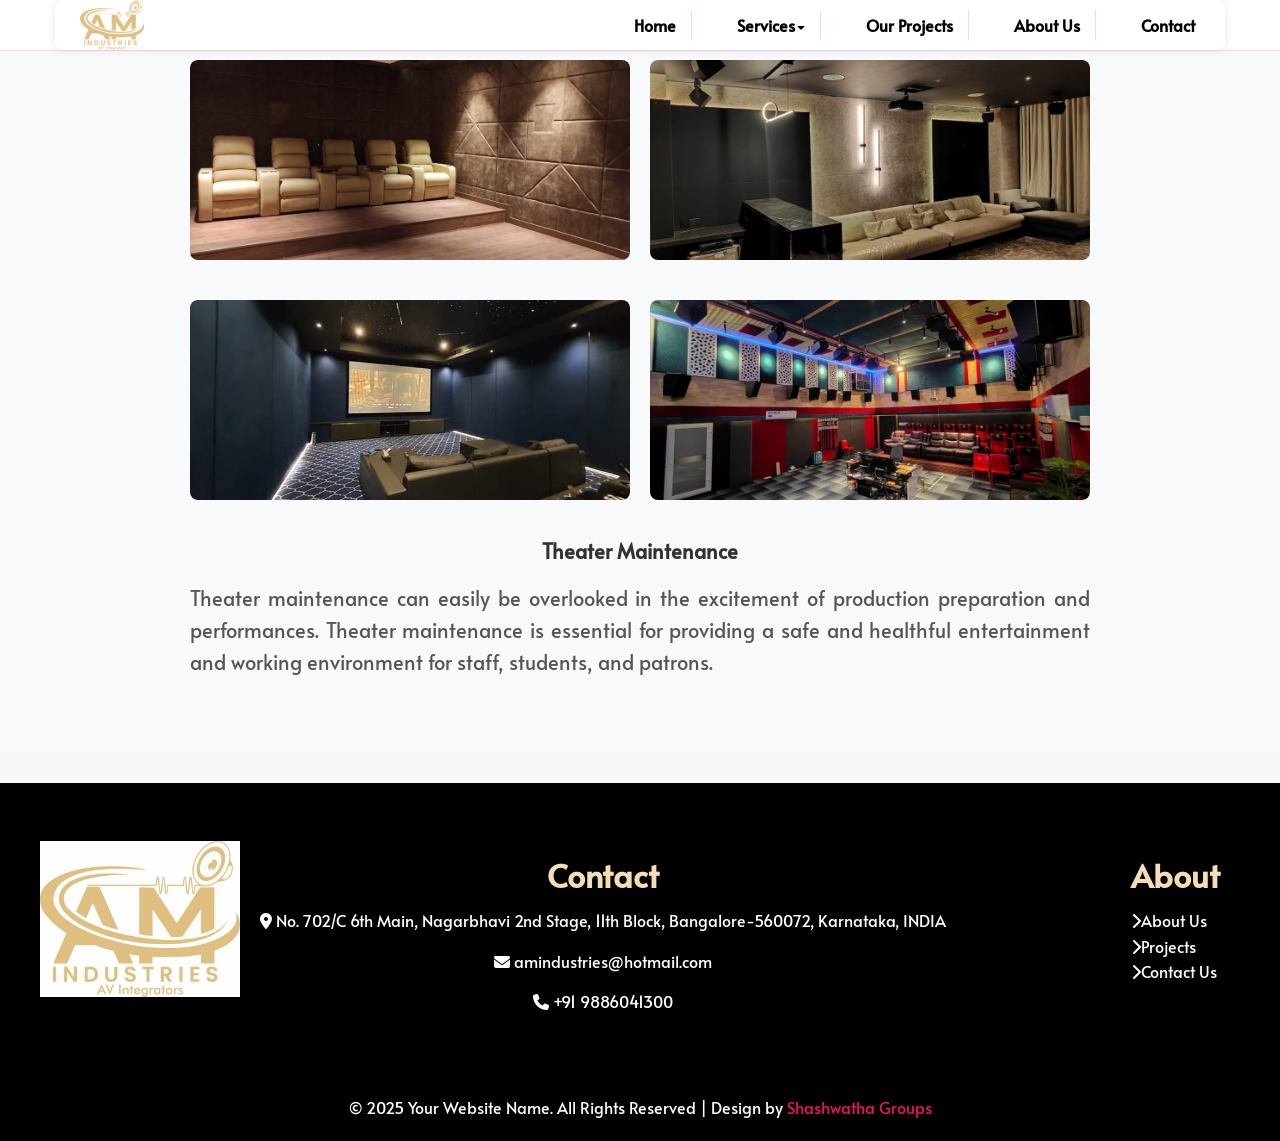
<file: Maintenance.html>
<!DOCTYPE html>
<html lang="en">
<head>
    <meta charset="UTF-8">
    <meta name="viewport" content="width=device-width, initial-scale=1.0">
    <title>AM Industries</title>
    <link href="css/bootstrap.min.css" rel="stylesheet">
    <link href="css/global.css" rel="stylesheet">
    <link rel="stylesheet" type="text/css" href="css/font-awesome.min.css" />
    <link href="https://fonts.googleapis.com/css?family=Alata&display=swap" rel="stylesheet">
    <link rel="stylesheet" href="https://cdnjs.cloudflare.com/ajax/libs/font-awesome/6.4.2/css/all.min.css">
    <script src="js/jquery-2.1.1.min.js"></script>
    <script src="js/bootstrap.min.js"></script>
    <script src="js/ekko-lightbox.js"></script>
    <style>
        body {
            font-family: 'Alata', sans-serif;
        }

        .acoustic-section {
            padding: 60px 20px;
            background-color: #f8f9fa;
        }

        .acoustic-section h2 {
            font-size: 2rem;
            text-align: center;
            margin-bottom: 20px;
            color: #333;
        }

        .acoustic-section p {
            font-size: 2rem;
            line-height: 1.6;
            color: #555;
            margin-bottom: 15px;
            text-align: justify;
        }

        .acoustic-section .content-container {
            max-width: 900px;
            margin: 0 auto;
        }

        .acoustic-section img {
            display: block;
            max-width: 100%;
            height: auto;
            margin: 0 auto 20px; /* Center the image and add spacing below */
            border-radius: 8px;
        }
        .image-container {
        display: flex;
        justify-content: center; /* Centers the images horizontally */
        gap: 20px; /* Adds spacing between images */
        margin-bottom: 20px; /* Adds space below the images */
    }

    .image-container img {
       object-fit: cover;
        border-radius: 8px; /* Rounded corners */
        width: 500px;
        height: 200px;
    }
    </style>
</head>
<body data-spy="scroll" data-target=".navbar" data-offset="50">

    <!-- Navigation Section -->
    <section id="header">
        <nav class="navbar navbar-default navbar-fixed-top">
            <div class="container">
                <div class="navbar-header page-scroll">
                    <button type="button" class="navbar-toggle" data-toggle="collapse" data-target="#bs-example-navbar-collapse-1">
                        <span class="sr-only">Toggle navigation</span>
                        <span class="icon-bar"></span>
                        <span class="icon-bar"></span>
                        <span class="icon-bar"></span>
                    </button>
                     <a class="navbar-brand" href="index.html" style="display: flex; align-items: center;">
                         <img src="img/logoWhatsApp Image 2025-02-19 at 18.34.35_62c07136.jpg" alt="Logo" style="height: 60px; max-width: 900px; object-fit: contain;">
                    </a>
                </div>
                <div class="collapse navbar-collapse" id="bs-example-navbar-collapse-1">
                    <ul class="nav navbar-nav navbar-right">
                        <li><a class="tag_menu" href="index.html">Home</a></li>
                        <li class="dropdown">
                            <a class="tag_menu" href="#" data-toggle="dropdown" role="button" aria-expanded="false">Services<span class="caret"></span></a>
                            <ul class="dropdown-menu drop_3" role="menu">
                                
                                <li><a href="HomeTheatre.html">Home Theatre</a></li>
                                <li><a href="Acoustic.html">Acoustic Optimization and Treatment</a></li>
                                <li><a href="Soundproof.html">Soundproofing Solutions</a></li>
                                <li><a class="border_none" href="audio.html">Professional Audio</a></li>
                                <!-- <li><a href="Maintenance.html">Maintenance and support</a></li> -->
                            </ul>
                        </li>
                        <li><a class="tag_menu" href="project.html">Our Projects</a></li>
                        <li><a class="tag_menu" href="about.html">About Us</a></li>
                        <li><a class="tag_menu border_none" href="Contact.html">Contact</a></li>
                    </ul>
                </div>
            </div>
        </nav>
    </section>

    <!-- Acoustic Treatment Section -->
    <section class="acoustic-section">
        <div class="content-container">
            <!-- Add Images Side by Side -->
            <div class="image-container">
                <img src="img/image59.jpg" alt="Acoustic Treatment" />
                <img src="img/image40.jpg" alt="Acoustic Design" />
            </div>
            <div class="image-container">
                <img src="img/image61.jpg" alt="Acoustic Treatment" />
                <img src="img/image56.jpg" alt="Acoustic Design" />
            </div>

    
            <!-- Content Below the Images -->
            <h2>Theater Maintenance</h2>
            <p>
                Theater maintenance can easily be overlooked in the excitement of production preparation and performances. Theater maintenance is essential for providing a safe and healthful entertainment and working environment for staff, students, and patrons.


            </p>
        </div>
    </section>
    
    
    <footer class="footer">
        <div class="footer-container">
            <div class="footer-logo">
                <img src="img/logoWhatsApp Image 2025-02-19 at 18.34.35_62c07136.jpg" alt="Company Logo">
            </div>
            <div class="footer-info">
              <div class="footer-sections">
                <div class="footer-section contact" style="text-align: left; text-align: center;">
                    <h3>Contact</h3>
                    <p><i class="fas fa-map-marker-alt"></i> No. 702/C 6th Main, Nagarbhavi 2nd Stage, 11th Block, Bangalore-560072, Karnataka, INDIA</p>
                      <p><i class="fas fa-envelope"></i> amindustries@hotmail.com</p>
                      <p><i class="fas fa-phone"></i> +91 9886041300</p>
                </div>
                <div class="footer-section about">
                    <h3>About</h3>
                    <ul>
                        <li><i class="fas fa-chevron-right"></i><a href="about.html">About Us</a></li>
                        <!-- <li><a href="">Services</a></li> -->
                        <li><i class="fas fa-chevron-right"></i><a href="project.html">Projects</a></li>
                        <li><i class="fas fa-chevron-right"></i><a href="Contact.html">Contact Us</a></li>
                    </ul>
                </div>
                <!-- <div class="footer-section quick-links">
                    <h3>Quick Links</h3>
                    <ul>
                        <li><a href="#">Contact Us</a></li> -->
                        <!-- <li><a href="#">Blog & News</a></li>
                        <li><a href="#">Support</a></li>
                        <li><a href="#">Clients</a></li> -->
                    <!-- </ul>
                </div> -->
            </div>
            </div>
            <!-- <div class="footer-bottom"> -->
                <!-- <ul>
                    <li><a href="#">Terms and Conditions</a></li>
                    <li><a href="#">Shipping & Delivery</a></li>
                    <li><a href="#">Refund and Returns Policy</a></li>
                    <li><a href="#">Privacy Policy</a></li>
                </ul> -->
                <!-- <p>&copy; 2024 Pink Noise Professionals. All rights reserved.</p> -->
              
            <!-- </div> -->
        <!-- </div> -->
      </footer>
      <!-- <div class="footer-bottom"> -->
        <!-- <ul>
            <li><a href="#">Terms and Conditions</a></li>
            <li><a href="#">Shipping & Delivery</a></li>
            <li><a href="#">Refund and Returns Policy</a></li>
            <li><a href="#">Privacy Policy</a></li>
        </ul> -->
        <!-- <p>&copy; 2024 Pink Noise Professionals. All rights reserved.</p> -->
      
      <!-- </div>
      </div> -->
      <section id="footer_bottom"  style="background: #000; color: #fff; padding: 10px 0;">
       <div class="container">
        <div class="row">
          <div class="footer_bottom_1 text-center clearfix"  style="background: #000; color: #fff; padding: 10px 0;">
           <div class="col-sm-12">
            <p class="mgt col_5"> © 2025 Your Website Name. All Rights Reserved | Design by <a class="col_1" href="https://nijith1713.wixsite.com/shashwatha-groups">Shashwatha Groups</a></p>
           </div>
         </div>
        </div>
        
       </div>
      </section>
      
      <style>
        .footer {
            background: #000;
            color: #fff;
            padding: 40px 20px;
            font-size: 14px;
        }
        .footer-container {
            /* display: flex;
            flex-direction: column;
            align-items: center;
            text-align: center; */
            display: flex;
              justify-content: space-between;
              align-items: center;
              text-align: left;
              max-width: 1200px;
              margin: auto;
        }
        .footer-logo img {
            width: 200px;
            margin-bottom: 20px;
        }
        .footer-info {
            /* display: flex;
            justify-content: space-around;
            flex-wrap: wrap;
            width: 100%;
            max-width: 1200px;
            text-align: left; */
            flex: 1;
        }
        .footer-sections {
              display: flex;
              justify-content: space-between;
          }
        .footer-section {
            margin: 20px;
            /* flex:1; */
        }
        .footer-section h3 {
            color: wheat;
        }
        .footer-section ul {
            list-style: none;
            padding: 0;
        }
        .footer-section ul li a {
            color: #fff;
            text-decoration: none;
        }
        .footer-bottom {
            margin-top: 20px;
            text-align: center;
            border-top: 1px solid #444;
              padding-top: 10px;
              display: flex;
              flex-direction: column;
              align-items: center;
        }
        .footer-bottom ul {
            list-style: none;
            padding: 0;
            display: flex;
            justify-content: center;
            margin-bottom: 10px;
        }
        .footer-bottom ul li {
            margin: 0 10px;
        }
        .footer-bottom ul li a {
            color: #fff;
            text-decoration: none;
        }
      </style>
      
      <script>
          $(document).ready(function() {              
          $('i.glyphicon-thumbs-up, i.glyphicon-thumbs-down').click(function(){    
              var $this = $(this),
              c = $this.data('count');    
              if (!c) c = 0;
              c++;
              $this.data('count',c);
              $('#'+this.id+'-bs3').html(c);
          });      
          $(document).delegate('*[data-toggle="lightbox"]', 'click', function(event) {
              event.preventDefault();
              $(this).ekkoLightbox();
          });                                        
      }); 
      
          </script>
      </body>
       
      </html>
</file>
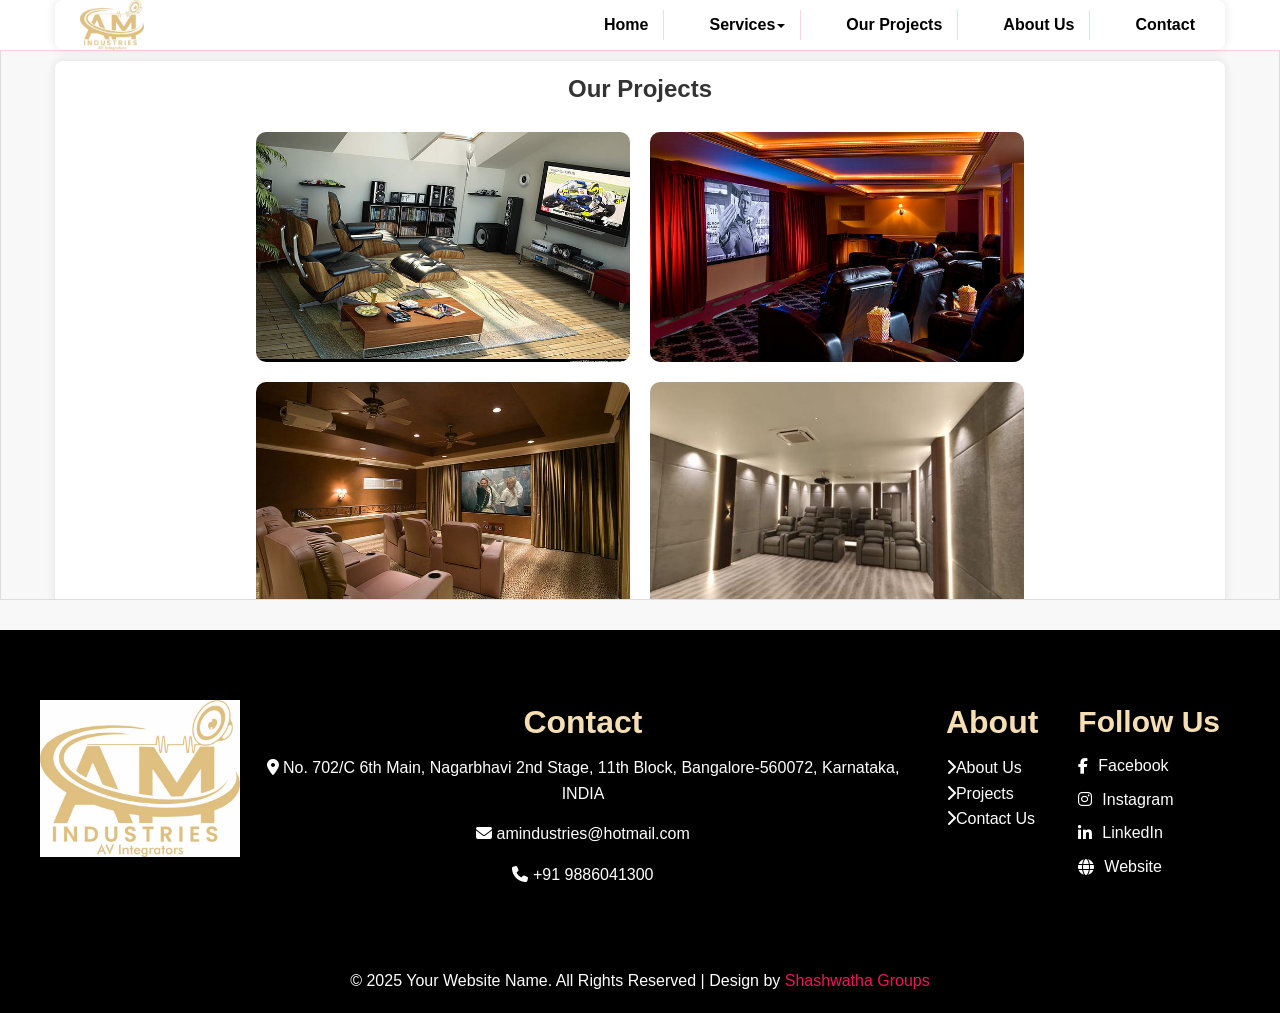
<file: project.html>
<!DOCTYPE html>
<html lang="en">
<head>
    <meta charset="UTF-8">
    <meta name="viewport" content="width=device-width, initial-scale=1.0">
    <title>AM Industries</title>
    <link rel="stylesheet" href="css/global.css">
    <head>
        <meta charset="utf-8">
        <meta http-equiv="X-UA-Compatible" content="IE=edge">
        <meta name="viewport" content="width=device-width, initial-scale=1">
        <title>AM Industries</title>
        <link href="css/bootstrap.min.css" rel="stylesheet">
        <link href="css/global.css" rel="stylesheet">
        <link rel="stylesheet" type="text/css" href="css/font-awesome.min.css" />
        <link href="https://fonts.googleapis.com/css?family=Alata&display=swap" rel="stylesheet">
        <link rel="stylesheet" href="https://cdnjs.cloudflare.com/ajax/libs/font-awesome/6.4.2/css/all.min.css">
        <script src="js/jquery-2.1.1.min.js"></script>
        <script src="js/bootstrap.min.js"></script>
        <script src="js/ekko-lightbox.js"></script>
      </head>
</head>

    <style>
        .project-gallery {
            margin: 50px auto;
            text-align: center;
            max-width: 1200px;
        }
        .project-gallery h2 {
            font-size: 24px;
            font-weight: bold;
            margin-bottom: 20px;
        }
        .row {
            display: flex;
            justify-content: center;
            flex-wrap: wrap;
        }
        .project-card {
            width: 32%;
            margin: 10px;
            border-radius: 10px;
            overflow: hidden;
            transition: transform 0.3s ease;
            position: relative;
        }
        .project-card:hover {
            transform: scale(1.05);
        }
        .project-card img {
            width: 100%;
            height: 230px;
            object-fit: cover;
        }
        .project-title {
            padding: 10px;
            font-size: 1.1rem;
            text-align: center;
            background-color: rgba(0, 0, 0, 0.7);
            color: #fff;
            position: absolute;
            bottom: 0;
            width: 100%;
        }
    </style>


     
<body data-spy="scroll" data-target=".navbar" data-offset="50">
    <!-- <section id="header">
        <nav class="navbar navbar-default navbar-fixed-top">
            <div class="container">
                <div class="navbar-header page-scroll">
                    <button type="button" class="navbar-toggle" data-toggle="collapse" data-target="#navbar-menu">
                        <span class="sr-only">Toggle navigation</span>
                        <span class="icon-bar"></span>
                        <span class="icon-bar"></span>
                        <span class="icon-bar"></span>
                    </button>
                     <a class="navbar-brand" href="index.html" style="display: flex; align-items: center;">
                         <img src="img/logoWhatsApp Image 2025-02-19 at 18.34.35_62c07136.jpg" alt="Logo" style="height: 60px; max-width: 900px; object-fit: contain;">
                    </a>
                </div>

                <div class="collapse navbar-collapse" id="navbar-menu">
                    <ul class="nav navbar-nav navbar-right">
                        <li><a href="index.html">Home</a></li>
                        <li class="dropdown">
                            <a href="#" data-toggle="dropdown">SERVICES <span class="caret"></span></a>
                            <ul class="dropdown-menu">
                                <li><a href="HomeTheatre.html">Home Theatre</a></li>
                                <li><a href="blog_detail.html">Acoustic Optimization</a></li>
                                <li><a href="blog_detail.html">Soundproofing Solutions</a></li>
                                <li><a href="blog_detail.html">Product Recommendations</a></li>
                                <li><a href="blog_detail.html">Maintenance & Support</a></li>
                            </ul>
                        </li>
                        <li><a href="project.html">OUR PROJECTS</a></li>
                        <li><a href="#about">ABOUT US</a></li>
                        <li><a href="Contact.html">Contact</a></li>
                    </ul>
                </div>
            </div>
        </nav>
    </section> -->

    <section id="header">
        <nav class="navbar navbar-default navbar-fixed-top">
            <div class="container">
                <!-- Brand and toggle get grouped for better mobile display -->
                <div class="navbar-header page-scroll">
                    <button type="button" class="navbar-toggle" data-toggle="collapse" data-target="#bs-example-navbar-collapse-1">
                        <span class="sr-only">Toggle navigation</span>
                        <span class="icon-bar"></span>
                        <span class="icon-bar"></span>
                        <span class="icon-bar"></span>
                    </button>
                    <!-- <a class="navbar-brand" href="index.html">
                        <img src="img/image3.png" alt="Logo" style="height: 100px; width: auto; display: inline-block; vertical-align: middle;">
                        <span style="vertical-align: middle;"></span>
                    </a> -->
                    <a class="navbar-brand" href="index.html" style="display: flex; align-items: center;">
                         <img src="img/logoWhatsApp Image 2025-02-19 at 18.34.35_62c07136.jpg" alt="Logo" style="height: 60px; max-width: 900px; object-fit: contain;">
                    </a>
                    
                </div>
    
                <!-- Collect the nav links, forms, and other content for toggling -->
                <div class="collapse navbar-collapse" id="bs-example-navbar-collapse-1">
                    <ul class="nav navbar-nav navbar-right">
                        <li>
                            <a class="tag_menu" href="index.html">Home</a>
                        </li>
                        <li class="dropdown">
                            <a class="tag_menu" href="#" data-toggle="dropdown" role="button" aria-expanded="false">Services<span class="caret"></span></a>
                            <ul class="dropdown-menu drop_3" role="menu">
                              <li><a href="HomeTheatre.html">Home Theatre</a></li>
                              <li><a class="border_none" href="Acoustic.html">Acoustic Optimization and Treatment</a></li>
                              <li><a class="border_none" href="Soundproof.html">Soundproofing Solutions</a></li>
                              <li><a class="border_none" href="audio.html">Professional  Audio</a></li>
                              <!-- <li><a class="border_none" href="Maintenance.html">Maintenance and support</a></li> -->
                            </ul>
                         </li>
                        <li>
                            <a class="tag_menu" href="project.html">Our Projects</a>
                        </li>
                        <li>
                            <a class="tag_menu" href="about.html">About Us</a>
                        </li>
                        
                        
                        
                        <li>
                            <a class="tag_menu border_none" href="Contact.html">Contact</a>
                        </li>
                        
                    </ul>
    
                </div>
                <!-- /.navbar-collapse -->
            </div>
            <!-- /.container-fluid -->
        </nav>
    </section>


    <div class="scrollable-gallery">

    <div class="container project-gallery" id="projects">
        <h2>Our Projects</h2>
        <div class="row">
            <div class="project-card">
                <img src="img/design-home-theater-wallpaper-preview.jpg" alt="Project 1">
                <!-- <div class="project-title">Project 1</div> -->
            </div>
            <div class="project-card">
                <img src="img/design-interior-cinema-home-room-ideas-wallpaper-preview.jpg" alt="Project 2">
                <!-- <div class="project-title">Project 2</div> -->
            </div>
            <div class="project-card">
                <img src="img/theaters-interior-design-home-cinema-wallpaper-preview.jpg" alt="Project 3">
                <!-- <div class="project-title">Project 3</div> -->
            </div>
            <div class="project-card">
                <img src="img/image26.jpg" alt="Project 3">
                <!-- <div class="project-title">Project 4</div> -->
            </div>
            <div class="project-card">
                <img src="img/image56.jpg" alt="Project 3">
                <!-- <div class="project-title">Project 5</div> -->
            </div>
            <div class="project-card">
                <img src="img/image55.jpg" alt="Project 3">
                <!-- <div class="project-title">Project 6</div> -->
            </div>
            <div class="project-card">
                <img src="img/blank-empty-cinema-theater-space-260nw-2500893543.jpg" alt="Project 3">
                <!-- <div class="project-title">Project 7</div> -->
            </div>
            <div class="project-card">
                <img src="img/philips-home-theater-wallpaper-preview.jpg" alt="Project 3">
                <!-- <div class="project-title">Project 8</div> -->
            </div>
        </div>

        

        <!-- <h2>Nagarabhavi Bangalore</h2> -->
        <div class="row">
            <div class="project-card">
                <img src="img/image62.jpg" alt="Project 4">
                <!-- <div class="project-title">Project 9</div> -->
            </div>
            <div class="project-card">
                <img src="img/room-movie-theater-sofa-screen-wallpaper-preview.jpg" alt="Project 5">
                <!-- <div class="project-title">Project 10</div> -->
            </div>
            <div class="project-card">
                <img src="img/image24.jpg" alt="Project 6">
                <!-- <div class="project-title">Project 11</div> -->
            </div>
            <div class="project-card">
                <img src="img/image32.jpg" alt="Project 3">
                <!-- <div class="project-title">Project 12</div> -->
            </div>
            <div class="project-card">
                <img src="img/image19.jpg" alt="Project 3">
                <!-- <div class="project-title">Project 12</div> -->
            </div>
            <div class="project-card">
                <img src="img/image20.jpg" alt="Project 3">
                <!-- <div class="project-title">Project 12</div> -->
            </div>
            <div class="project-card">
                <img src="img/image24.jpg" alt="Project 3">
                <!-- <div class="project-title">Project 12</div> -->
            </div>
            <div class="project-card">
                <img src="img/image35.jpg" alt="Project 3">
                <!-- <div class="project-title">Project 12</div> -->
            </div>
            <div class="project-card">
                <img src="img/image44.jpg" alt="Project 3">
                <!-- <div class="project-title">Project 12</div> -->
            </div>
            <div class="project-card">
                <img src="img/image48.jpg" alt="Project 3">
                <!-- <div class="project-title">Project 12</div> -->
            </div>
            <div class="project-card">
                <img src="img/image51.jpg" alt="Project 3">
                <!-- <div class="project-title">Project 12</div> -->
            </div>
            <div class="project-card">
                <img src="img/image50.jpg" alt="Project 3">
                <!-- <div class="project-title">Project 12</div> -->
            </div>
            <div class="project-card">
                <img src="img/image16.jpg" alt="Project 3">
                <!-- <div class="project-title">Project 12</div> -->
            </div>
            <div class="project-card">
                <img src="img/image18.jpg" alt="Project 3">
                <!-- <div class="project-title">Project 12</div> -->
            </div>
            <div class="project-card">
                <img src="img/image23.jpg" alt="Project 3">
                <!-- <div class="project-title">Project 12</div> -->
            </div>
            <div class="project-card">
                <img src="img/image13.jpg" alt="Project 3">
                <!-- <div class="project-title">Project 12</div> -->
            </div>
            <div class="project-card">
                <img src="img/image14.jpg" alt="Project 3">
                <!-- <div class="project-title">Project 12</div> -->
            </div>
            <div class="project-card">
                <img src="img/download.png" alt="Project 3">
                <!-- <div class="project-title">Project 12</div> -->
            </div>
        </div>
    </div>
    </div>

    <footer class="footer">
        <div class="footer-container">
            <div class="footer-logo">
                <img src="img/logoWhatsApp Image 2025-02-19 at 18.34.35_62c07136.jpg" alt="Company Logo">
            </div>
            <div class="footer-info">
              <div class="footer-sections">
                <div class="footer-section contact" style="text-align: left; text-align: center;">
                    <h3>Contact</h3>
                    <p><i class="fas fa-map-marker-alt"></i> No. 702/C 6th Main, Nagarbhavi 2nd Stage, 11th Block, Bangalore-560072, Karnataka, INDIA</p>
                      <p><i class="fas fa-envelope"></i> amindustries@hotmail.com</p>
                      <p><i class="fas fa-phone"></i> +91 9886041300</p>
                </div>
                <div class="footer-section about">
                    <h3>About</h3>
                    <ul>
                        <li><i class="fas fa-chevron-right"></i><a href="about.html">About Us</a></li>
                        <!-- <li><a href="">Services</a></li> -->
                        <li><i class="fas fa-chevron-right"></i><a href="project.html">Projects</a></li>
                        <li><i class="fas fa-chevron-right"></i><a href="Contact.html">Contact Us</a></li>
                    </ul>
                </div>
                <!-- <div class="footer-section quick-links">
                    <h3>Quick Links</h3>
                    <ul>
                        <li><a href="#">Contact Us</a></li> -->
                        <!-- <li><a href="#">Blog & News</a></li>
                        <li><a href="#">Support</a></li>
                        <li><a href="#">Clients</a></li> -->
                    <!-- </ul>
                </div> -->
            </div>
            </div>
            <!-- <div class="footer-bottom"> -->
                <!-- <ul>
                    <li><a href="#">Terms and Conditions</a></li>
                    <li><a href="#">Shipping & Delivery</a></li>
                    <li><a href="#">Refund and Returns Policy</a></li>
                    <li><a href="#">Privacy Policy</a></li>
                </ul> -->
                <!-- <p>&copy; 2024 Pink Noise Professionals. All rights reserved.</p> -->
              
            <!-- </div> -->
        <!-- </div> -->
        <div class="footer-section social">
            <h3>Follow Us</h3>
           <ul>
        <li><i class="fab fa-facebook-f"></i> <a href="https://www.facebook.com/share/1Gv5UtaAVc/?mibextid=wwXIfr" target="_blank">Facebook</a></li>
        <li><i class="fab fa-instagram"></i> <a href="https://www.instagram.com/amindustries_2008?igsh=d2t3Ynp0bGQ5NDl2&utm_source=qr " target="_blank">Instagram</a></li>
        <li><i class="fab fa-linkedin-in"></i> <a href="#" target="_blank">LinkedIn</a></li>
        <li><i class="fas fa-globe"></i> <a href="index.html" target="_blank">Website</a></li>
       
    </ul>
        </div>
        
      </footer>
      <!-- <div class="footer-bottom"> -->
        <!-- <ul>
            <li><a href="#">Terms and Conditions</a></li>
            <li><a href="#">Shipping & Delivery</a></li>
            <li><a href="#">Refund and Returns Policy</a></li>
            <li><a href="#">Privacy Policy</a></li>
        </ul> -->
        <!-- <p>&copy; 2024 Pink Noise Professionals. All rights reserved.</p> -->
      
      <!-- </div>
      </div> -->
      <section id="footer_bottom"  style="background: #000; color: #fff; padding: 10px 0;">
       <!-- <div class="container"> -->
        <!-- <div class="row"> -->
          <div class="footer_bottom_1 text-center clearfix"  style="background: #000; color: #fff; padding: 10px 0;">
           <div class="col-sm-12">
            <p class="mgt col_5"> © 2025 Your Website Name. All Rights Reserved | Design by <a class="col_1" href="https://nijith1713.wixsite.com/shashwatha-groups">Shashwatha Groups</a></p>
           <!-- </div> -->
         <!-- </div> -->
        </div>
        
       </div>
      </section>
      
      <style>
        .footer {
            background: #000;
            color: #fff;
            padding: 40px 20px;
            font-size: 14px;
        }
        .footer-container {
            /* display: flex;
            flex-direction: column;
            align-items: center;
            text-align: center; */
            display: flex;
              justify-content: space-between;
              align-items: center;
              text-align: left;
              max-width: 1200px;
              margin: auto;
        }
        .footer-logo img {
            width: 200px;
            margin-bottom: 20px;
        }
        .footer-info {
            /* display: flex;
            justify-content: space-around;
            flex-wrap: wrap;
            width: 100%;
            max-width: 1200px;
            text-align: left; */
            flex: 1;
        }
        .footer-sections {
              display: flex;
              justify-content: space-between;
          }
        .footer-section {
            margin: 20px;
            /* flex:1; */
        }
        .footer-section h3 {
            color: wheat;
        }
        .footer-section ul {
            list-style: none;
            padding: 0;
        }
        .footer-section ul li a {
            color: #fff;
            text-decoration: none;
        }
        .footer-bottom {
            margin-top: 20px;
            text-align: center;
            border-top: 1px solid #444;
              padding-top: 10px;
              display: flex;
              flex-direction: column;
              align-items: center;
        }
        .footer-bottom ul {
            list-style: none;
            padding: 0;
            display: flex;
            justify-content: center;
            margin-bottom: 10px;
        }
        .footer-bottom ul li {
            margin: 0 10px;
        }
        .footer-bottom ul li a {
            color: #fff;
            text-decoration: none;
        }
        
  .social-container {
    text-align: center;
    margin-bottom: 20px;
}

.social-heading {
    font-size: 18px;
    color: white;
    margin-bottom: 10px;
    font-weight: bold;
}
  .social-links {
    display: flex;
    justify-content: center;
    gap: 15px;
}

.social-icon {
    color: white;
    font-size: 24px;
    text-decoration: none;
    transition: 0.3s;
}

.social-icon:hover {
    color: #ff4081; /* Pink shade */
}

.footer-section.social {
    color: white;
}

.footer-section.social h3 {
    font-size: 30px;
    margin-bottom: 10px;
}

.footer-section.social ul {
    list-style: none;
    padding: 0;
}

.footer-section.social ul li {
    margin-bottom: 8px;
    display: flex;
    align-items: center;
    gap: 10px;
}

.footer-section.social ul li i {
    font-size: 16px;
    color: white; /* Pink shade */
}

.footer-section.social ul li a {
    color: white;
    text-decoration: none;
    transition: 0.3s;
}

.footer-section.social ul li a:hover {
    color: #ff4081;
}
        @media (max-width: 768px) {
    .project-card {
        width: 48%; /* Two items per row */
    }
}
@media (max-width: 480px) {
    .project-card {
        width: 100%; /* One item per row */
    }
}
.scrollable-gallery {
    max-height: 600px; /* Adjust height as needed */
    overflow-y: auto;
    padding: 10px;
    border: 1px solid #ddd; /* Optional: to give it a border */
}

/* Optional: for smooth scrollbar styling */
.scrollable-gallery::-webkit-scrollbar {
    width: 8px;
}
.scrollable-gallery::-webkit-scrollbar-thumb {
    background-color: #888;
    border-radius: 4px;
}
.scrollable-gallery::-webkit-scrollbar-thumb:hover {
    background-color: #555;
}


      </style>
      
      <script>
          $(document).ready(function() {              
          $('i.glyphicon-thumbs-up, i.glyphicon-thumbs-down').click(function(){    
              var $this = $(this),
              c = $this.data('count');    
              if (!c) c = 0;
              c++;
              $this.data('count',c);
              $('#'+this.id+'-bs3').html(c);
          });      
          $(document).delegate('*[data-toggle="lightbox"]', 'click', function(event) {
              event.preventDefault();
              $(this).ekkoLightbox();
          });                                        
      }); 
      
          </script>
      </body>
       
      </html>
</file>
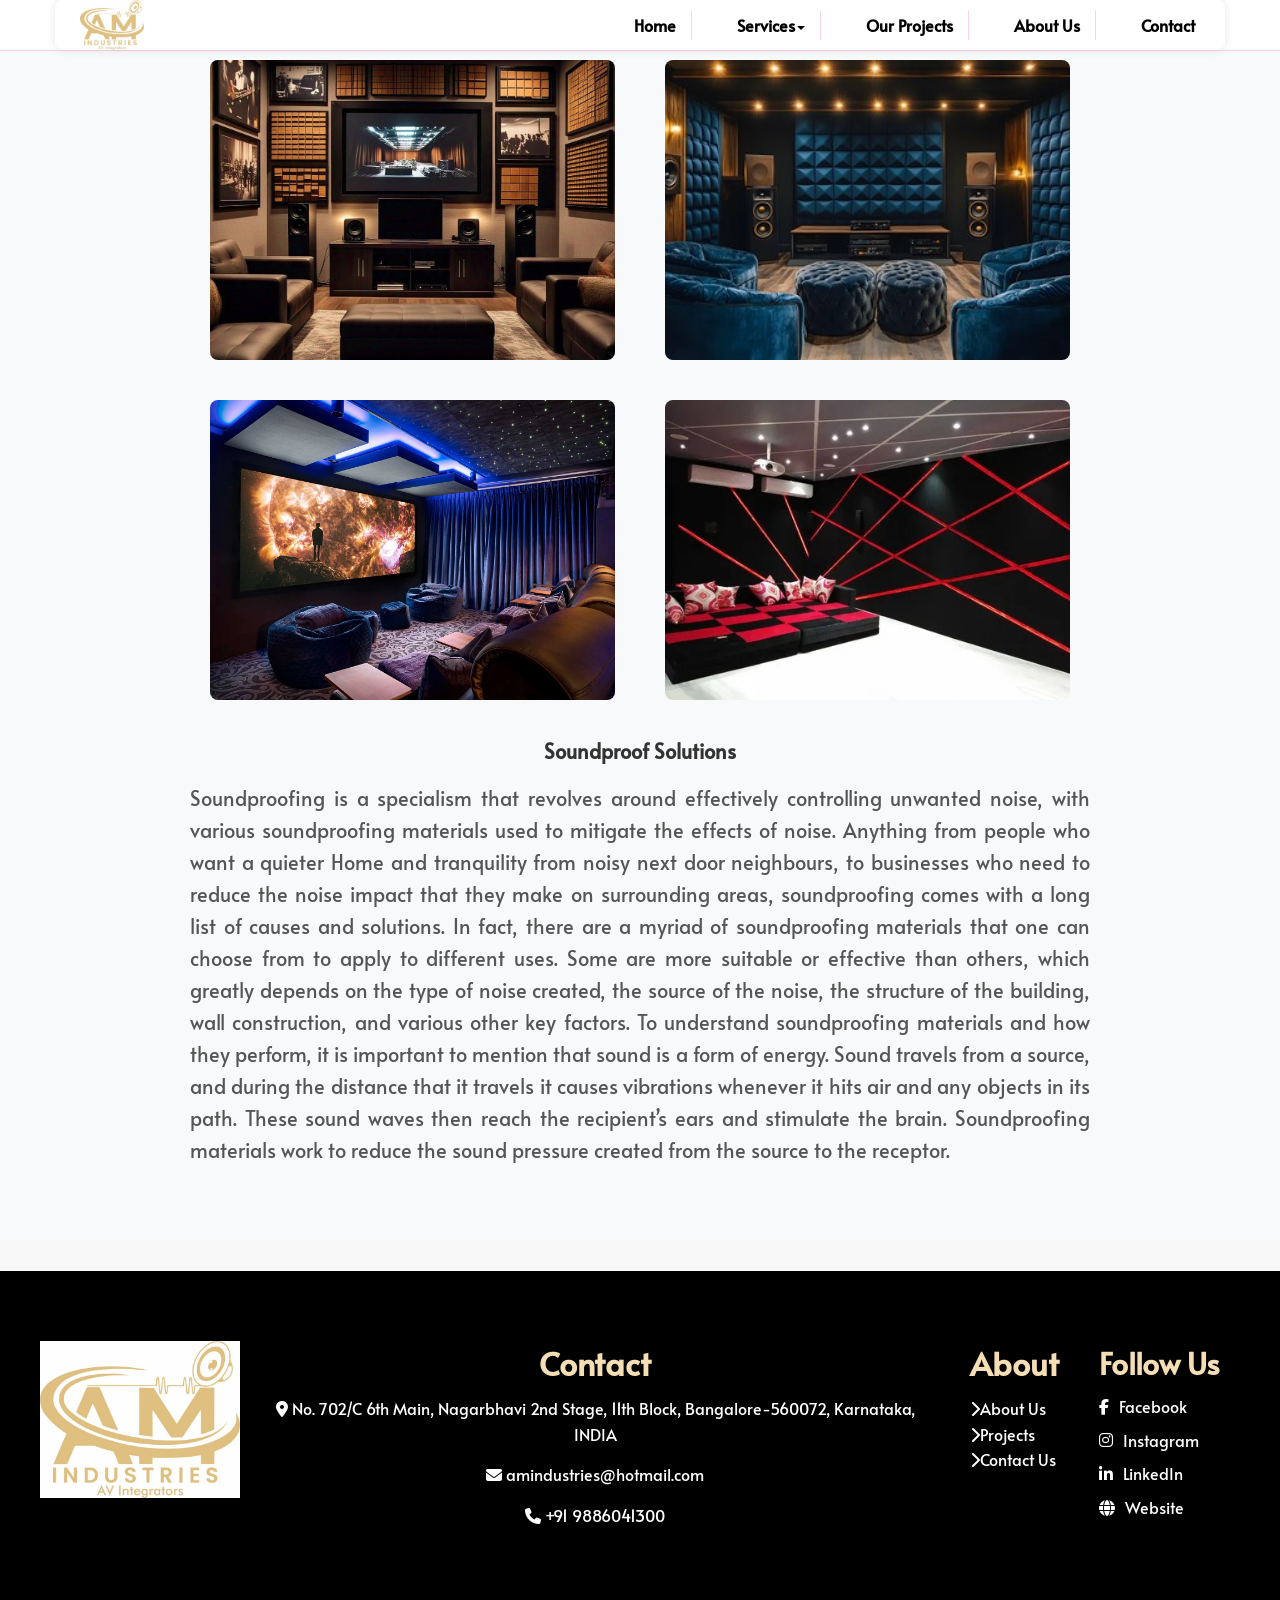
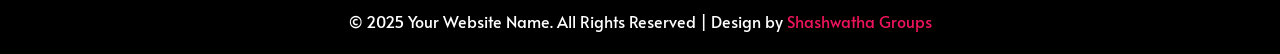
<file: Soundproof.html>
<!DOCTYPE html>
<html lang="en">
<head>
    <meta charset="UTF-8">
    <meta name="viewport" content="width=device-width, initial-scale=1.0">
    <title>AM Industries</title>
    <link href="css/bootstrap.min.css" rel="stylesheet">
    <link href="css/global.css" rel="stylesheet">
    <link rel="stylesheet" type="text/css" href="css/font-awesome.min.css" />
    <link href="https://fonts.googleapis.com/css?family=Alata&display=swap" rel="stylesheet">
    <link rel="stylesheet" href="https://cdnjs.cloudflare.com/ajax/libs/font-awesome/6.4.2/css/all.min.css">
    <script src="js/jquery-2.1.1.min.js"></script>
    <script src="js/bootstrap.min.js"></script>
    <script src="js/ekko-lightbox.js"></script>
    <style>
        body {
            font-family: 'Alata', sans-serif;
        }

        .acoustic-section {
            padding: 60px 20px;
            background-color: #f8f9fa;
        }

        .acoustic-section h2 {
            font-size: 2rem;
            text-align: center;
            margin-bottom: 20px;
            color: #333;
        }

        .acoustic-section p {
            font-size: 2rem;
            line-height: 1.6;
            color: #555;
            margin-bottom: 15px;
            text-align: justify;
        }

        .acoustic-section .content-container {
            max-width: 900px;
            margin: 0 auto;
        }

        .acoustic-section img {
            display: block;
            max-width: 100%;
            height: auto;
            margin: 0 auto 20px; /* Center the image and add spacing below */
            border-radius: 8px;
        }
        .image-container {
        display: flex;
        justify-content: center; /* Centers the images horizontally */
        gap: 20px; /* Adds spacing between images */
        margin-bottom: 20px; /* Adds space below the images */
    }

    .image-container img {
        max-width: 45%; /* Adjust width of each image */
        height: auto; /* Maintain aspect ratio */
        border-radius: 8px; /* Rounded corners */
    }
    </style>
</head>
<body data-spy="scroll" data-target=".navbar" data-offset="50">

    <!-- Navigation Section -->
    <section id="header">
        <nav class="navbar navbar-default navbar-fixed-top">
            <div class="container">
                <div class="navbar-header page-scroll">
                    <button type="button" class="navbar-toggle" data-toggle="collapse" data-target="#bs-example-navbar-collapse-1">
                        <span class="sr-only">Toggle navigation</span>
                        <span class="icon-bar"></span>
                        <span class="icon-bar"></span>
                        <span class="icon-bar"></span>
                    </button>
                     <a class="navbar-brand" href="index.html" style="display: flex; align-items: center;">
                         <img src="img/logoWhatsApp Image 2025-02-19 at 18.34.35_62c07136.jpg" alt="Logo" style="height: 60px; max-width: 900px; object-fit: contain;">
                    </a>
                </div>
                <div class="collapse navbar-collapse" id="bs-example-navbar-collapse-1">
                    <ul class="nav navbar-nav navbar-right">
                        <li><a class="tag_menu" href="index.html">Home</a></li>
                        <li class="dropdown">
                            <a class="tag_menu" href="#" data-toggle="dropdown" role="button" aria-expanded="false">Services<span class="caret"></span></a>
                            <ul class="dropdown-menu drop_3" role="menu">
                                <li><a href="HomeTheatre.html">Home Theatre</a></li>
                                <li><a href="Acoustic.html">Acoustic Optimization and Treatment</a></li>
                                <li><a href="Soundproof.html">Soundproofing Solutions</a></li>
                                <li><a class="border_none" href="audio.html">Professional  Audio</a></li>
                                <!-- <li><a href="Maintenance.html">Maintenance and support</a></li> -->
                            </ul>
                        </li>
                        <li><a class="tag_menu" href="project.html">Our Projects</a></li>
                        <li><a class="tag_menu" href="about.html">About Us</a></li>
                        <li><a class="tag_menu border_none" href="Contact.html">Contact</a></li>
                    </ul>
                </div>
            </div>
        </nav>
    </section>

    <!-- Acoustic Treatment Section -->
    <section class="acoustic-section">
        <div class="content-container">
            <!-- Add Images Side by Side -->
            <div class="image-container">
                <img src="img/44WhatsApp Image 2025-03-05 at 11.25.47_2bbddf16.jpg" alt="Acoustic Treatment" />
                <img src="img/soundproof2.jpg" alt="Acoustic Design" />
                </div><div class="image-container">
                <img src="img//222222.webp" alt="Acoustic Design" />
                <img src="img/sound.webp" alt="Acoustic Design" />
            </div>

            <style>
               .image-container {
    display: flex;
    justify-content: space-between;
    gap: 10px; /* Space between images */
    flex-wrap: wrap; /* Ensure responsiveness */
}

.image-container img {
    width: calc(50% - 5px); /* Make each image take up half of the container width */
    height: 300px; /* Set a fixed height for all images */
    object-fit: cover; /* Ensures images maintain aspect ratio while covering the area */
    border-radius: 8px; /* Optional: Adds rounded corners */
}

              </style>
    
            <!-- Content Below the Images -->
            <h2>Soundproof Solutions</h2>
            <p>
                Soundproofing is a specialism that revolves around effectively controlling unwanted noise, with various soundproofing materials used to mitigate the effects of noise.

Anything from people who want a quieter Home and tranquility from noisy next door neighbours, to businesses who need to reduce the noise impact that they make on surrounding areas, soundproofing comes with a long list of causes and solutions.

In fact, there are a myriad of soundproofing materials that one can choose from to apply to different uses.

Some are more suitable or effective than others, which greatly depends on the type of noise created, the source of the noise, the structure of the building, wall construction, and various other key factors.

To understand soundproofing materials and how they perform, it is important to mention that sound is a form of energy.

Sound travels from a source, and during the distance that it travels it causes vibrations whenever it hits air and any objects in its path.

These sound waves then reach the recipient’s ears and stimulate the brain.

Soundproofing materials work to reduce the sound pressure created from the source to the receptor.
            </p>
        </div>
    </section>
    
    
    <footer class="footer">
        <div class="footer-container">
            <div class="footer-logo">
                <img src="img/logoWhatsApp Image 2025-02-19 at 18.34.35_62c07136.jpg" alt="Company Logo">
            </div>
            <div class="footer-info">
              <div class="footer-sections">
                <div class="footer-section contact" style="text-align: left; text-align: center;">
                    <h3>Contact</h3>
                    <p><i class="fas fa-map-marker-alt"></i> No. 702/C 6th Main, Nagarbhavi 2nd Stage, 11th Block, Bangalore-560072, Karnataka, INDIA</p>
                      <p><i class="fas fa-envelope"></i> amindustries@hotmail.com</p>
                      <p><i class="fas fa-phone"></i> +91 9886041300</p>
                </div>
                <div class="footer-section about">
                    <h3>About</h3>
                    <ul>
                        <li><i class="fas fa-chevron-right"></i><a href="about.html">About Us</a></li>
                        <!-- <li><a href="">Services</a></li> -->
                        <li><i class="fas fa-chevron-right"></i><a href="project.html">Projects</a></li>
                        <li><i class="fas fa-chevron-right"></i><a href="Contact.html">Contact Us</a></li>
                    </ul>
                </div>
                <!-- <div class="footer-section quick-links">
                    <h3>Quick Links</h3>
                    <ul>
                        <li><a href="#">Contact Us</a></li> -->
                        <!-- <li><a href="#">Blog & News</a></li>
                        <li><a href="#">Support</a></li>
                        <li><a href="#">Clients</a></li> -->
                    <!-- </ul>
                </div> -->
            </div>
            </div>
            <!-- <div class="footer-bottom"> -->
                <!-- <ul>
                    <li><a href="#">Terms and Conditions</a></li>
                    <li><a href="#">Shipping & Delivery</a></li>
                    <li><a href="#">Refund and Returns Policy</a></li>
                    <li><a href="#">Privacy Policy</a></li>
                </ul> -->
                <!-- <p>&copy; 2024 Pink Noise Professionals. All rights reserved.</p> -->
              
            <!-- </div> -->
        <!-- </div> -->
        <div class="footer-section social">
            <h3>Follow Us</h3>
           <ul>
        <li><i class="fab fa-facebook-f"></i> <a href="https://www.facebook.com/share/1Gv5UtaAVc/?mibextid=wwXIfr" target="_blank">Facebook</a></li>
        <li><i class="fab fa-instagram"></i> <a href="https://www.instagram.com/amindustries_2008?igsh=d2t3Ynp0bGQ5NDl2&utm_source=qr " target="_blank">Instagram</a></li>
        <li><i class="fab fa-linkedin-in"></i> <a href="#" target="_blank">LinkedIn</a></li>
        <li><i class="fas fa-globe"></i> <a href="index.html" target="_blank">Website</a></li>
       
    </ul>
        </div>
        
      </footer>
      <!-- <div class="footer-bottom"> -->
        <!-- <ul>
            <li><a href="#">Terms and Conditions</a></li>
            <li><a href="#">Shipping & Delivery</a></li>
            <li><a href="#">Refund and Returns Policy</a></li>
            <li><a href="#">Privacy Policy</a></li>
        </ul> -->
        <!-- <p>&copy; 2024 Pink Noise Professionals. All rights reserved.</p> -->
      
      <!-- </div>
      </div> -->
      <section id="footer_bottom"  style="background: #000; color: #fff; padding: 10px 0;">
       <!-- <div class="container"> -->
        <!-- <div class="row"> -->
          <div class="footer_bottom_1 text-center clearfix"  style="background: #000; color: #fff; padding: 10px 0;">
           <div class="col-sm-12">
            <p class="mgt col_5"> © 2025 Your Website Name. All Rights Reserved | Design by <a class="col_1" href="https://nijith1713.wixsite.com/shashwatha-groups">Shashwatha Groups</a></p>
           <!-- </div> -->
         <!-- </div> -->
        </div>
        
       </div>
      </section>
      
      <style>
        .footer {
            background: #000;
            color: #fff;
            padding: 40px 20px;
            font-size: 14px;
        }
        .footer-container {
            /* display: flex;
            flex-direction: column;
            align-items: center;
            text-align: center; */
            display: flex;
              justify-content: space-between;
              align-items: center;
              text-align: left;
              max-width: 1200px;
              margin: auto;
        }
        .footer-logo img {
            width: 200px;
            margin-bottom: 20px;
        }
        .footer-info {
            /* display: flex;
            justify-content: space-around;
            flex-wrap: wrap;
            width: 100%;
            max-width: 1200px;
            text-align: left; */
            flex: 1;
        }
        .footer-sections {
              display: flex;
              justify-content: space-between;
          }
        .footer-section {
            margin: 20px;
            /* flex:1; */
        }
        .footer-section h3 {
            color: wheat;
        }
        .footer-section ul {
            list-style: none;
            padding: 0;
        }
        .footer-section ul li a {
            color: #fff;
            text-decoration: none;
        }
        .footer-bottom {
            margin-top: 20px;
            text-align: center;
            border-top: 1px solid #444;
              padding-top: 10px;
              display: flex;
              flex-direction: column;
              align-items: center;
        }
        .footer-bottom ul {
            list-style: none;
            padding: 0;
            display: flex;
            justify-content: center;
            margin-bottom: 10px;
        }
        .footer-bottom ul li {
            margin: 0 10px;
        }
        .footer-bottom ul li a {
            color: #fff;
            text-decoration: none;
        }
  .social-container {
    text-align: center;
    margin-bottom: 20px;
}

.social-heading {
    font-size: 18px;
    color: white;
    margin-bottom: 10px;
    font-weight: bold;
}
  .social-links {
    display: flex;
    justify-content: center;
    gap: 15px;
}

.social-icon {
    color: white;
    font-size: 24px;
    text-decoration: none;
    transition: 0.3s;
}

.social-icon:hover {
    color: #ff4081; /* Pink shade */
}

.footer-section.social {
    color: white;
}

.footer-section.social h3 {
    font-size: 30px;
    margin-bottom: 10px;
}

.footer-section.social ul {
    list-style: none;
    padding: 0;
}

.footer-section.social ul li {
    margin-bottom: 8px;
    display: flex;
    align-items: center;
    gap: 10px;
}

.footer-section.social ul li i {
    font-size: 16px;
    color: white; /* Pink shade */
}

.footer-section.social ul li a {
    color: white;
    text-decoration: none;
    transition: 0.3s;
}

.footer-section.social ul li a:hover {
    color: #ff4081;
}
      </style>
      
      <script>
          $(document).ready(function() {              
          $('i.glyphicon-thumbs-up, i.glyphicon-thumbs-down').click(function(){    
              var $this = $(this),
              c = $this.data('count');    
              if (!c) c = 0;
              c++;
              $this.data('count',c);
              $('#'+this.id+'-bs3').html(c);
          });      
          $(document).delegate('*[data-toggle="lightbox"]', 'click', function(event) {
              event.preventDefault();
              $(this).ekkoLightbox();
          });                                        
      }); 
      
          </script>
      </body>
       
      </html>
</file>
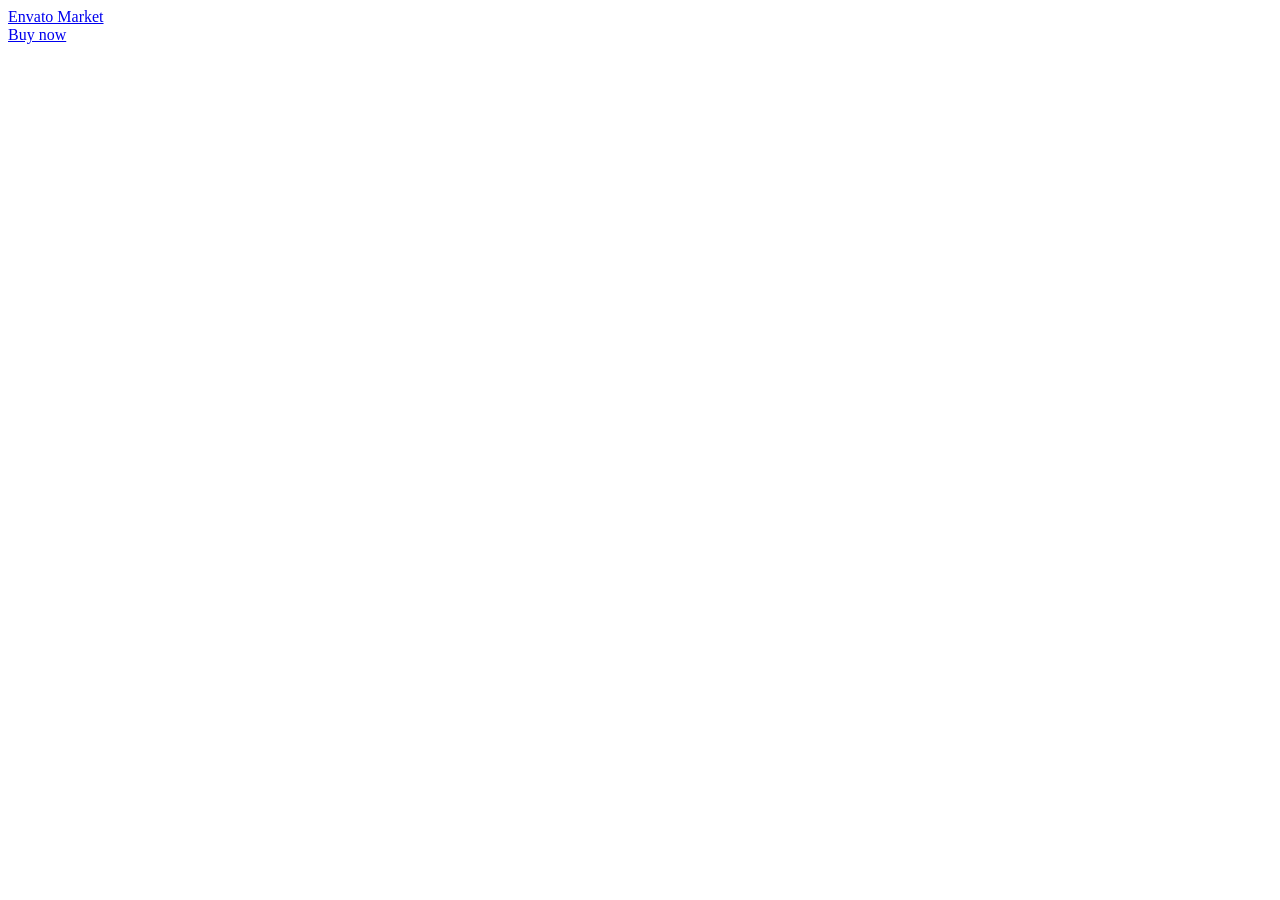
<file: img/Theater - Concert & Art Event Entertainment Theme Preview - ThemeForest.html>
<!doctype html>
<html lang="en" class="no-js">
  <head>
    <meta charset="utf-8">
    <link rel="dns-prefetch" href="//s3.envato.com" />
<link rel="preload" href="https://public-assets.envato-static.com/assets/generated_sprites/logos-20f56d7ae7a08da2c6698db678490c591ce302aedb1fcd05d3ad1e1484d3caf9.png" as="image" />
<link rel="preload" href="https://public-assets.envato-static.com/assets/generated_sprites/common-5af54247f3a645893af51456ee4c483f6530608e9c15ca4a8ac5a6e994d9a340.png" as="image" />

    <meta http-equiv="X-UA-Compatible" content="chrome=1">
    <title>Theater - Concert &amp; Art Event Entertainment Theme Preview - ThemeForest</title>
    <meta name="description" content="&amp;lt;h2 id=&amp;quot;item-description__theater-concert-amp-event-entertainment-wordpress-theme&amp;quot;&amp;g...">
    <meta name="robots" content="noindex, nofollow" />
    <meta name="viewport" content="width=device-width, minimum-scale=1, maximum-scale=1" />
    <meta name="turbo-visit-control" content="reload">

    <script nonce="aW5eq8wWAiXCgPtz1I21bQ==">
//<![CDATA[
  window.dataLayer = window.dataLayer || [];

//]]>
</script>
    

        <script type="text/plain" nonce="aW5eq8wWAiXCgPtz1I21bQ==" data-cookieconsent="statistics">
//<![CDATA[
      var container_env_param = "";
      (function(w,d,s,l,i) {
      w[l]=w[l]||[];w[l].push({'gtm.start':
      new Date().getTime(),event:'gtm.js'});
      var f=d.getElementsByTagName(s)[0],
      j=d.createElement(s),dl=l!='dataLayer'?'&l='+l:'';
      j.async=true;j.src='https://www.googletagmanager.com/gtm.js?id='+i+dl+container_env_param;
      f.parentNode.insertBefore(j,f);
      })(window,document,'script','dataLayer','GTM-W8KL5Q5');

//]]>
</script>

    <link rel="stylesheet" href="https://public-assets.envato-static.com/assets/market/core/index-a9b4110996ce191cf79c3c3d4591a5bb3ada6179f9cdd9de9e89ba0bd13823e0.css" media="all" />
    <link rel="stylesheet" href="https://public-assets.envato-static.com/assets/market/pages/preview/index-457550c0311c719db250e79989e7462091be593549fb6bcb3801c9182189d1e5.css" media="all" />

      <link rel="apple-touch-icon-precomposed" type="image/x-icon" href="https://public-assets.envato-static.com/assets/icons/favicons/apple-touch-icon-72x72-precomposed-ea6fb08063069270d41814bdcea6a36fee5fffaba8ec1f0be6ccf3ebbb63dddb.png" sizes="72x72" />
  <link rel="apple-touch-icon-precomposed" type="image/x-icon" href="https://public-assets.envato-static.com/assets/icons/favicons/apple-touch-icon-114x114-precomposed-bab982e452fbea0c6821ffac2547e01e4b78e1df209253520c7c4e293849c4d3.png" sizes="114x114" />
  <link rel="apple-touch-icon-precomposed" type="image/x-icon" href="https://public-assets.envato-static.com/assets/icons/favicons/apple-touch-icon-120x120-precomposed-8275dc5d1417e913b7bd8ad048dccd1719510f0ca4434f139d675172c1095386.png" sizes="120x120" />
  <link rel="apple-touch-icon-precomposed" type="image/x-icon" href="https://public-assets.envato-static.com/assets/icons/favicons/apple-touch-icon-144x144-precomposed-c581101b4f39d1ba1c4a5e45edb6b3418847c5c387b376930c6a9922071c8148.png" sizes="144x144" />
<link rel="apple-touch-icon-precomposed" type="image/x-icon" href="https://public-assets.envato-static.com/assets/icons/favicons/apple-touch-icon-precomposed-c581101b4f39d1ba1c4a5e45edb6b3418847c5c387b376930c6a9922071c8148.png" />

    <script src="https://public-assets.envato-static.com/assets/market/pages/full_screen_preview/index-a9c6f4edad9cb35499d4c554a5a2cdda8a9e1f552e2698a88b07a977b2a4a370.js" nonce="aW5eq8wWAiXCgPtz1I21bQ=="></script>

    <script nonce="aW5eq8wWAiXCgPtz1I21bQ==">
//<![CDATA[
      //function to fix height of iframe!
      var calcHeight = function() {
        var headerDimensions = $('.preview__header').height();
        $('.full-screen-preview__frame').height($(window).height() - headerDimensions);
      }

      $(document).ready(function() {
        calcHeight();
      });

      $(window).resize(function() {
        calcHeight();
      }).load(function() {
        calcHeight();
      });

//]]>
</script>  </head>

  <body class="full-screen-preview">
    <div class="preview__header">
  <div class="preview__envato-logo">
    <a class="header-envato_market" href="https://themeforest.net/item/theater-concert-art-event-entertainment-theme/20428253">Envato Market</a>
  </div>

  <div id="js-preview__actions" class="preview__actions">
  <div class="preview__action--buy">
    <a class="header-buy-now e-btn--3d -color-primary" href="https://themeforest.net/checkout/from_item/20428253?license=regular&amp;support=bundle_6month">Buy now</a>
  </div>
</div>
</div>
<iframe class="full-screen-preview__frame" src="https://theater.cmsmasters.net/" name="preview-frame" frameborder="0" noresize="noresize" data-view="fullScreenPreview" allow="geolocation 'self'; autoplay 'self'">
</iframe>


    <script nonce="aW5eq8wWAiXCgPtz1I21bQ==">
//<![CDATA[
      $(function(){viewloader.execute(Views);});

//]]>
</script>
    <script nonce="aW5eq8wWAiXCgPtz1I21bQ==">
//<![CDATA[
  (function() {
    function normalizeAttributeValue(value) {
      if (value === undefined || value === null) return undefined

      var normalizedValue

      if (Array.isArray(value)) {
        normalizedValue = normalizedValue || value
          .map(normalizeAttributeValue)
          .filter(Boolean)
          .join(', ')
      }

      normalizedValue = normalizedValue || value
        .toString()
        .toLowerCase()
        .trim()
        .replace(/&amp;/g, '&')
        .replace(/&#39;/g, "'")
        .replace(/\s+/g, ' ')

      if (normalizedValue === '') return undefined
      return normalizedValue
    }

    var pageAttributes = {
      app_name: normalizeAttributeValue('Marketplace'),
      app_env: normalizeAttributeValue('production'),
      app_version: normalizeAttributeValue('602b6f0e4e1d0b20841ab106e00da7f02b6dd3c1'),
      page_type: normalizeAttributeValue('item'),
      page_location: window.location.href,
      page_title: document.title,
      page_referrer: document.referrer,
      ga_param: normalizeAttributeValue('_ga=2.266822982.954884735.1739962376-1907453062.1739167245'),
      event_attributes: null,
      user_attributes: {
        user_id: normalizeAttributeValue(''),
        market_user_id: normalizeAttributeValue(''),
      }
    }
    dataLayer.push(pageAttributes)

    dataLayer.push({
      event: 'analytics_ready',
      event_attributes: {
        event_type: 'user',
        custom_timestamp: Date.now()
      }
    })
  })();

//]]>
</script>
        <noscript>
      <iframe
        src="https://www.googletagmanager.com/ns.html?id=GTM-W8KL5Q5"
        height="0"
        width="0"
        style="display:none;visibility:hidden"
      >
      </iframe>
    </noscript>


    
<div id="affiliate-tracker" class="is-hidden" data-view="affiliatesTracker" data-cookiebot-enabled="true"></div>

      <script src="https://consent.cookiebot.com/uc.js" data-cbid="d10f7659-aa82-4007-9cf1-54a9496002bf" data-georegions="{&quot;region&quot;:&quot;US&quot;,&quot;cbid&quot;:&quot;d9683f70-895f-4427-97dc-f1087cddf9d8&quot;}" async="async" id="Cookiebot" nonce="aW5eq8wWAiXCgPtz1I21bQ=="></script>


  <script nonce="aW5eq8wWAiXCgPtz1I21bQ==">
//<![CDATA[
  var ACCOUNTS = ["m"];
  window.ga=window.ga||function(){(ga.q=ga.q||[]).push(arguments)};ga.l=+new Date;

    var consentCookie = getCookie('CookieConsent');

    if (consentCookie) {
      var hasConsent = Market.Helpers.CookieConsent.given('statistics');

      if (hasConsent) {
        setupGoogleAnalytics();
        loadGoogleAnalytics();
        loadLinkingForAllAccounts();
      }
    } else {
      setupGoogleAnalytics();
      loadGoogleAnalytics();
      loadLinkingForAllAccounts();
    }

    window.addEventListener('CookiebotOnAccept', handleCookiebotAcceptDeclineEvent, false);
    window.addEventListener('CookiebotOnDecline', handleCookiebotAcceptDeclineEvent, false);

  function handleCookiebotAcceptDeclineEvent() {
    if (Cookiebot.consent.statistics) {
      if (!(window.ga && ga.create)) {
        setupGoogleAnalytics();
        loadGoogleAnalytics();
        loadLinkingForAllAccounts();
      }
    } else {
      unloadGoogleAnalytics()
    }
  }

  function getCookie(name) {
    var name = name + "=";
    var decodedCookie = decodeURIComponent(document.cookie);
    var cookieContent = decodedCookie.split(';');

    for(var i = 0; i < cookieContent.length; i++) {
      var c = cookieContent[i];

      while (c.charAt(0) == ' ') {
        c = c.substring(1);
      }

      if (c.indexOf(name) == 0) {
        return c.substring(name.length, c.length);
      }
    }

    return false;
  }

  function delete_cookie_by_name(name) {
    document.cookie = name + "=; expires=Thu, 01 Jan 1970 00:00:00 UTC; path=/;";
  }

  function unloadGoogleAnalytics() {
    var payload = {"name":"m","allowLinker":true};
    var accountId = "UA-11834194-7";

    // Set the GA User Opt-out flag
    window['ga-disable-'+accountId] = true;

    // Do not explicitly make any further calls to ga()
    ga(payload.name+".remove");

    // Delete any existing GA cookies (_ga, _gat & _gaid) and GA Client ID from localStorage
    delete_cookie_by_name('_ga');
    delete_cookie_by_name('_gat');
    delete_cookie_by_name('_gid');

    // Delete LocalStorage Entries
    if (Market.Helpers.GaLsUtils.localStorageAvailable()) {
      var clientId = Market.Helpers.GaLsUtils.getClientId();

      if (!clientId) {
        return;
      }

      Market.Helpers.GaLsUtils.removeClientId();
    }

    // Do not transmit the Client ID to other sites upon navigation (i.e. autoLink)
  }

  function domLoaded() {
    return new Promise(resolve => {
      if (
        document.readyState === 'interactive' ||
        document.readyState === 'complete'
      ) {
        resolve()
      } else {
        document.addEventListener(
          'DOMContentLoaded',
          () => {
            resolve()
          },
          {
            capture: true,
            once: true,
            passive: true
          }
        )
      }
    })
  }

  function loadLinkingForAllAccounts() {
    domLoaded().then(() => {
      window._envGaTrackerNames = ACCOUNTS;

      for (var i = 0; i < ACCOUNTS.length; i++) {
        var t = ACCOUNTS[i];

        ga(t+'.require', 'linker');

        ga(t+'.require', 'linkid', 'linkid.js');
      };

      document.body.addEventListener('click', function(event) {
        decorateLink(event);
      });
      document.body.addEventListener('contextmenu', function(event) {
        // Aside from a normal click, we need to handle the variety of ways users
        // can open a link in a new tab
        // Right click to open context menu
        decorateLink(event);
      });
      document.body.addEventListener('mousedown', function(event) {
        // Aside from a normal click, we need to handle the variety of ways users
        // can open a link in a new tab
        // Middle mouse button click
        if (event.button === 1) {
          decorateLink(event);
        }
      });
    });
  }

  function decorateLink(event) {

    window._envGaTrackerNames = ACCOUNTS;

    var currentTarget = jQuery(event.target);
    var link = currentTarget.closest('a')[0];
    var ourDomains = ["audiojungle.net","themeforest.net","videohive.net","graphicriver.net","3docean.net","codecanyon.net","photodune.net","elements.envato.com","build.envatohostedservices.com","author.envato.com","tutsplus.com","sites.envato.com","account.envato.com","forums.envato.com"];
    var filteredDomains = ourDomains.filter(function(domain) {
      return domain !== document.location.hostname;
    });

    for (var i = 0; i < ACCOUNTS.length; i++) {
      var t = ACCOUNTS[i];

      if (link && link.href) {
        if (filteredDomains.includes(link.hostname) || currentSiteLinkOpensInNewWindow(link)) {
          ga(t+'.linker:decorate', link)
        }
      }
    }
  }

  function currentSiteLinkOpensInNewWindow(link) {
    return document.location.hostname === link.hostname && link.target === '_blank';
  }

  function setupGoogleAnalytics() {
    (function () {
      var accountId = "UA-11834194-7";
      window['ga-disable-'+accountId] = false;

      var options = {"name":"m","allowLinker":true};

      if (Market.Helpers.GaLsUtils.localStorageAvailable()) {
        if (Market.Helpers.GaLsUtils.clientIdNotPresent()) {
          options.clientId = Market.Helpers.GaLsUtils.retrieveClientId();
        }

        ga("create", accountId, options);
        ga(function() {
          var tracker = ga.getByName(options.name);
          Market.Helpers.GaLsUtils.storeClientId(tracker.get('clientId'));
          for (var i = 0; i < ACCOUNTS.length; i++) {
            var t = ACCOUNTS[i];
            ga(t+'.set', 'dimension18', Market.Helpers.GaLsUtils.retrieveClientId())
          }
        })
      } else {
        ga("create", accountId, options);
      }

      window._envGaTrackerNames = ACCOUNTS;

      for (var i = 0; i < ACCOUNTS.length; i++) {
        var t = ACCOUNTS[i];

        ga(t+'.require', "");

        ga(t+'.require', 'ec');

        ga(t+'.require', 'displayfeatures');

        ga(t+'.set', 'dimension20', 'other')

        var itemPageIdMatch = window.location.pathname.match(/^\/item\/[a-z-]+\/(?:reviews\/)?(\d+)(?:\/comments|\/support)?$/);
        if (itemPageIdMatch) {
          // Fetch item ID from path
          var itemId = itemPageIdMatch[1];
          ga(t+'.set', 'dimension23', itemId);
        }

      }

      loadLinkingForAllAccounts()
    }());
  }

  function loadGoogleAnalytics() {
    (function () {

      var s=document.createElement('script');
      s.type='text/javascript';
      s.async=true;
        s.src='https://www.google-analytics.com/analytics.js';
      var x=document.getElementsByTagName('script')[0];
      x.parentNode.insertBefore(s,x);
    }());
  }

  

//]]>
</script>

<script nonce="aW5eq8wWAiXCgPtz1I21bQ==">
//<![CDATA[

  trimGacUaCookies()
  trimGaSessionCookies()

  function trimGacUaCookies() {
    // Trim the list of gac cookies and only leave the most recent ones. This
    // prevents rejecting the request later on when the cookie size grows larger
    // than nginx buffers.
    let maxCookies = 15
    var gacCookies = []

    let cookies = document.cookie.split('; ')
    for (let i in cookies) {
      let [cookieName, cookieVal] = cookies[i].split('=', 2)
      if (cookieName.startsWith('_gac_UA')) {
        gacCookies.push([cookieName, cookieVal])
      }
    }

    if (gacCookies.length <= maxCookies){return
    }

    gacCookies.sort((a, b) => { return (a[1] > b[1] ? -1 : 1) })

    for (let i in gacCookies) {
      if (i < maxCookies) continue
      $.removeCookie(gacCookies[i][0], { path: '/', domain: '.' + window.location.host })
    }
  }

  function trimGaSessionCookies() {
    // Trim the list of ga session cookies and only leave the most recent ones. This
    // prevents rejecting the request later on when the cookie size grows larger
    // than nginx buffers.
    let maxCookies = 15
    var gaCookies = []
    // safelist our GA properties for production and staging
    const KEEPLIST = ['_ga_ZKBVC1X78F', '_ga_9Z72VQCKY0']

    let cookies = document.cookie.split('; ')
    for (let i in cookies) {
      let [cookieName, cookieVal] = cookies[i].split('=', 2)

      // explicitly ensure the cookie starts with `_ga_` so that we don't accidentally include
      // the `_ga` cookie
      if (cookieName.startsWith('_ga_')) {
        if (KEEPLIST.includes(cookieName)) { continue }

        gaCookies.push([cookieName, cookieVal])
      }
    }

    if (gaCookies.length <= maxCookies){return
    }

    gaCookies.sort((a, b) => { return (a[1] > b[1] ? -1 : 1) })

    for (let i in gaCookies) {
      if (i < maxCookies) continue
      $.removeCookie(gaCookies[i][0], { path: '/', domain: '.' + window.location.host })
    }
  }

//]]>
</script>


<script nonce="aW5eq8wWAiXCgPtz1I21bQ==">
//<![CDATA[
  // Set Datadog custom attributes
  (function () {
    if (typeof window.datadog_attributes != 'object')
      window.datadog_attributes = {}
    window.datadog_attributes['pageType'] = 'other'
  })()

//]]>
</script>




</body></html>
</file>
<file: css/global.css>
/*
Template Name: The Music
File: Layout CSS
Author: TemplatesOnWeb
Author URI: https://www.Shashwatha Groups.com/
Licence: <a href="https://www.Shashwatha Groups.com/license">Website Template Licence</a>
*/
body{
  font-family: 'Alata', sans-serif;
     }
  h1,h2,h3,h4,h5,h6{
  padding:0;
  margin:0;
  color:#333;
  }
  a{
   color:#333;
   }
  a:hover{
  text-decoration:none;
  color:#333;
  }
  a:focus{
  text-decoration:none;
  color:#333;
  }
  ul{
  padding:0;
  margin:0;
  list-style:none;
  margin-top:15px;
  }
  li{
   font-size:16px;
    }
  p{
  padding:0;
  margin:0;
  font-size:16px;
  margin-top:15px;
  }
  h1{
  font-size:45px;
  margin-top:15px;
  font-weight:bold;
  }
  h2{
  font-size:38px;
  margin-top:15px;
  font-weight:bold;
  }
  h3{
  font-size:32px;
  margin-top:15px;
  font-weight:bold;
  }
  h4{
  font-size:24px;
  margin-top:15px;
  font-weight:bold;
  }
  h5{
  font-size:18px;
  margin-top:15px;
  }
  h6{
  font-size:16px;
  margin-top:15px;
  }
  .space_left{
  padding-left:0; 
  } 
  .space_right{
  padding-right:0;
  } 
  .space_all{
  padding:0; 
  } 
  .iw{
     width:100%;
     }
  .button{
  background:#ed145b;
  display:inline-block;
  color:#fff;
  padding:15px 30px 17px 30px;
  margin-top:10px;
    }
  .button:hover{
  background:#333;
  color:#fff;
    }
  .button_1{
  background:#333;
  display:inline-block;
  color:#fff;
  padding:15px 30px 17px 30px;
  margin-top:10px;
    }
  .button_1:hover{
  background:#ed145b;
  color:#fff;
    }
  
  .border_none{
    border:none!important;
    }
  .mgt{
    margin-top:0!important;
    }
  .bold{
   font-weight:bold!important;
    }
  .normal{
   font-weight:100!important;
    }
  .navbar {
   min-height:auto; 
   margin-bottom:0;
   border:none;
   border-radius:0;
  }
  .col{
  color:#fff;  
    }
  .col_1{
   color:#ed145b;
   }
  .col_2{
   color:#999;
   }
  .col_3{
   color:#ddd!important;
   }
  .pdb{
  padding-bottom:0!important; 
   }
  .block{
  display:block; 
   }
  .inline{
  display:inline-block; 
   }
  .big{
  text-transform:uppercase; 
   }
  /*********************header****************/
  #header .navbar{
  background:#fff;
  border-bottom:1px solid #ed145b2e; 
   }
  /* .navbar-brand{
  background:#333!important;
  color:#fff!important; 
  font-size:32px;
  padding:0;
  margin:0;
  padding:12px 10px;
   } */
  .tag_menu{
  color:#000!important; 
  font-weight:bold;
  border-right:1px solid #ed145b2e;
  padding-top:5px!important;
  padding-bottom:5px!important;
  margin-top:10px;
   }
  .tag_menu:hover{
  color:#ed145b!important;
  background:none!important;
   }
  .tag_menu:focus{
  color:#ed145b!important;
  background:none!important;
   }
  .drop_1 {
  min-width: 200px;
  margin-top:11px!important;
  }
  .drop_1 a {
  padding-top: 15px!important;
  padding-bottom: 15px!important;
  font-weight: bold!important;
  }
  .drop_1 a:hover {
  background:#ed145b!important;
  color:#fff!important;
  }
  .navbar .navbar-nav>.active>a {
  background: none!important;
  color: #ed145b!important;
  }
  .active_tab{
  background: none!important;
  color: #ed145b!important; 
   }
   
  #header .drop_3 {
  padding:0;
  min-width: 200px;
  margin-top: 11px;
  border-radius: 0;
  }
  #header .drop_3 a {
  padding-top: 15px;
  padding-bottom: 15px;
  color: #000;
  border-bottom: 1px solid #ed145b2e;
  }
  #header .drop_3 a:hover {
  background:none;
  color: #ed145b;
  }
  /*********************header_end****************/
  
  /*********************center_Home****************/
  .fade-carousel {
      position: relative;
      min-height: 600px;
  }
  .fade-carousel .carousel-inner .item {
      min-height: 600px;
      /* transition: transform 2.5s ease-in-out !important;  */
      /* Slows down slide transition */
  }
  .fade-carousel .carousel-indicators > li {
      margin: 0 4px;
      opacity: .8;
  }
  .fade-carousel .carousel-indicators > li.active {
    opacity: 1;
  }
  
  .hero h1{
  font-size:52px;
  color:#fff;
   }
  .hero h3{
  color:#fff;
   }
  .hero p{
  color:#fff;
   }
  /********************************/
  /*          Hero Headers        */
  /********************************/
  .hero {
      position: absolute;
    width:40%;
      top: 52%;
      left:25%;
    padding:20px 15px;
      z-index: 2;
      text-transform:capitalize;
      text-shadow: 1px 1px 0 rgba(0,0,0,.75);
    -webkit-transform: translate3d(-50%,-50%,0);
    -moz-transform: translate3d(-50%,-50%,0);
    -ms-transform: translate3d(-50%,-50%,0);
    -o-transform: translate3d(-50%,-50%,0);
    transform: translate3d(-50%,-50%,0);
    background:#ed145b47;
  }
  
  
  .fade-carousel .carousel-inner .item .hero {
      opacity: 0;
      -webkit-transition: 2s all ease-in-out .1s;
         -moz-transition: 2s all ease-in-out .1s; 
          -ms-transition: 2s all ease-in-out .1s; 
           -o-transition: 2s all ease-in-out .1s; 
              transition: 2s all ease-in-out .1s; 
  }
  .fade-carousel .carousel-inner .item.active .hero {
      opacity: 1;
      -webkit-transition: 2s all ease-in-out .1s;
         -moz-transition: 2s all ease-in-out .1s; 
          -ms-transition: 2s all ease-in-out .1s; 
           -o-transition: 2s all ease-in-out .1s; 
              transition: 2s all ease-in-out .1s;    
  }
  
  /********************************/
  /*            Overlay           */
  /********************************/
  .overlay {
      position: absolute;
      width: 100%;
      height: 100%;
      z-index: 2;
      opacity: 1;
  }
  
  /********************************/
  /*          Custom Buttons      */
  /********************************/
  
  /********************************/
  /*       Slides backgrounds     */
  /********************************/
  .fade-carousel .slides .slide-1, 
  .fade-carousel .slides .slide-2,
  .fade-carousel .slides .slide-3,
  .fade-carousel .slides .slide-4,
  .fade-carousel .slides .slide-5,
  .fade-carousel .slides .slide-6,
  .fade-carousel .slides .slide-7,
  .fade-carousel .slides .slide-8,
  .fade-carousel .slides .slide-9,
  .fade-carousel .slides .slide-10{
    filter: brightness(1.1) contrast(1.1);
    min-height: 800px;
    background-size: cover;
    background-position: center center;
    background-repeat: no-repeat;
    image-rendering: -webkit-optimize-contrast; /* Improves image clarity in WebKit browsers */
  image-rendering: crisp-edges; 
  }
  .fade-carousel .slides .slide-1 {
       background-image: url(../img/222222.webp);
  }
  .fade-carousel .slides .slide-2 {
    background-image: url(../img/Best-Speakers-for-Home-Theater.png);

  }
  .fade-carousel .slides .slide-3 {
    background-image: url(../img/009.jpg);
  } 
  .fade-carousel .slides .slide-4 {
    background-image: url(../img/McIntosh\ Westchester\ IV\ Home\ Theater\ System.jpg);
    
  }
  .fade-carousel .slides .slide-5 {
    background-image: url(../img/111111design-home-theater-wallpaper-12a132e04d266eab5a48f215f098b9b2.jpg);
  }
  .fade-carousel .slides .slide-6 {
    background-image: url(../img/33333istockphoto-105625925-2048x2048.jpg);
  }
  .fade-carousel .slides .slide-7 {
    background-image: url(../img/McIntosh\ Westchester\ I\ Home\ Theater\ System\ 01.jpg);
  }
  .fade-carousel .slides .slide-8 {
    background-image: url(../img/MHT300\ Lifestyle\ 1\ -\ Living\ Room.jpg);
  }
  .fade-carousel .slides .slide-9 {
    background-image: url(../img/McIntosh\ Westchester\ I\ Home\ Theater\ System\ 02.jpg);
  }
  .fade-carousel .slides .slide-10 {
    background-image: url(../img/HomeBanner-Music-Opt-Upload.webp);
  }
  
  #center .carousel-indicators{
    bottom:0;
    }
  .fade-carousel .carousel-indicators > li{
        background: #fff;
      border-color: #fff;
      width:18px;
      height:18px;
    }
  .fade-carousel .carousel-indicators > li.active{
        width:18px;
      height:18px;
      background:#ed145b;
      border-color:#ed145b;
    }













    /* Carousel Styling */
.carousel-inner {
  position: relative;
  width: 100%;
  overflow: hidden;
}

.carousel-inner .item {
  position: relative;
  height: 100vh; /* Full viewport height */
}

.carousel-inner .item .video-slide {
  position: absolute;
  top: 0;
  left: 0;
  width: 100%;
  height: 100%;
  object-fit: cover; /* Ensures video covers the entire slide */
  z-index: -1; /* Places video behind the content */
}

.carousel-inner .item .hero {
  position: absolute;
  top: 50%;
  left: 50%;
  transform: translate(-50%, -50%);
  text-align: center;
  color: white;
  z-index: 1; /* Ensures text is above the video */
}

/* Overlay for better readability */
.overlay {
  position: absolute;
  top: 0;
  left: 0;
  width: 100%;
  height: 100%;
  background: rgba(0, 0, 0, 0.5); /* Semi-transparent black overlay */
  z-index: 0; /* Places overlay between video and text */
}

/* Slide Backgrounds */
.slide-1 {
  background: url('path-to-music-image.jpg') no-repeat center center/cover;
}

.slide-2 {
  background: url('path-to-theater-image.jpg') no-repeat center center/cover;
}

.slide-3 {
  background: url('path-to-film-image.jpg') no-repeat center center/cover;
}


/* 
@media (-webkit-min-device-pixel-ratio: 2), (min-resolution: 192dpi) {
  .fade-carousel .slides .slide-1 {
    background-image: url(../img/professional@2x.jpeg);
  }
  .fade-carousel .slides .slide-2 {
    background-image: url(../img/009@2x.jpg);
  }
  .fade-carousel .slides .slide-3 {
    background-image: url(../img/blank-empty-cinema-theater-space-260nw-2500893543@2x.jpg);
  }
  .fade-carousel .slides .slide-4 {
    background-image: url(../img/theaters-interior-design-home-cinema-wallpaper-preview@2x.jpg);
  }
} */
  /*********************center_Home_end****************/
  
  /*********************albums****************/
  #albums{
  padding-top:60px;
  padding-bottom:60px; 
   }
  .albums_2i h4 a{
  background:#ed145b;
  width:70%;
  margin-left:auto;
  margin-right:auto; 
  text-align:center;
  padding:8px;
  display:block;
  color:#fff;
   }
  .albums_2i h4 a:hover{
  background:#333;
   }
  .albums_2i h5{
  background:#000;
  width:60%;
  padding:8px;
  margin-left:auto;
  margin-right:auto; 
  color:#fff;
   }
  .albums_2{
  margin-top:30px; 
   }
  .albums_2i img:hover{
  border-radius:50%; 
   }
  .albums_3{
  margin-top:10px; 
   }
  /*********************albums_end****************/
  
  body {
    font-family: Arial, sans-serif;
    margin: 0;
    padding: 0;
    color: #333;
    line-height: 1.6;
}

header {
    display: flex;
    justify-content: space-between;
    align-items: center;
    background: #fff;
    padding: 20px;
    border-bottom: 2px solid red;
}

.logo h1 {
    font-size: 24px;
    margin: 0;
}

nav ul {
    list-style: none;
    display: flex;
    margin: 0;
    padding: 0;
}

nav ul li {
    margin: 0 15px;
}

nav ul li a {
    text-decoration: none;
    font-size: 16px;
    color: black;
    font-weight: bold;
}

nav ul li a.active {
    color: red;
}

.about-section {
    max-width: 1100px;
    margin: 30px auto;
    padding: 20px;
    text-align: center;
}

.mission-vision {
    display: flex;
    justify-content: space-between;
    gap: 20px;
    margin-top: 30px;
}

.mission, .vision {
    flex: 1;
    background: #f4f4f4;
    padding: 20px;
    border-radius: 10px;
}

.team-section {
    display: flex;
    justify-content: center;
    gap: 30px;
    margin-top: 30px;
}

.team-member {
    text-align: center;
}

.team-member img {
    width: 150px;
    height: 150px;
    border-radius: 50%;
    object-fit: cover;
    background: #f4f4f4;
    padding: 10px;
}

footer {
    background: red;
    color: white;
    text-align: center;
    padding: 15px;
    margin-top: 30px;
}






  .services {
    text-align: center;
}

.service-container {
    display: flex;
    flex-wrap: wrap;
    justify-content: center;
    gap: 20px;
}

.service {
    width: 300px;
    text-align: center;
     display: flex;
    flex-direction: column;
}

.service img {
    width: 100%;
    height: auto;
    border-radius: 10px;
    max-width: 300px; /* Sets a uniform max width for all images */
    height: 200px; /* Sets a fixed height to ensure consistency */
    object-fit: cover;
    margin-bottom: 10px;
}

.service-btn {
    background-color:black;
    color: white;
    border: none;
    padding: 10px;
    width: 100%;
    font-size: 16px;
    cursor: pointer;
    border-radius: 5px;
    max-width: 300px; /* Matches image width */
}

.service-btn:hover {
    background-color: #cc0052;
}




  /* Services Section */
.services-section {
  text-align: center;
  padding: 50px;
  background: #fff;
}

.service {
  background: #ddd;
  padding: 20px;
  margin: 10px;
  display: inline-block;
  width: 30%;
  border-radius: 10px;
  box-shadow: 0 4px 6px rgba(0, 0, 0, 0.1);
  transition: transform 0.3s;
}

.service:hover {
  transform: scale(1.05);
}

  /*********************events****************/
  
  
  #events{
  padding-top:60px;
  padding-bottom:60px;
  background:#ed145b21;
   }
  .events_1i span{
  font-size:40px;
  display:inline-block;
  margin-right:5px; 
   }
  .events_1i h6{
  display:inline-block; 
   }
  .events_1i1 img{
  display:inline-block;
  margin-right:10px;
  float:left;
   }
  .events_1i1{
  margin-top:10px;
   }
  .events_1{
  background:#fff;
  padding:12px 15px 15px 15px; 
  margin-top:30px;
   }
  .events_1i2 h5{
  margin-top:5px!important;
   }
  /*********************events_end****************/
  
  /*********************timing****************/
  #timing{
  background:#333;
  padding-top:60px;
  padding-bottom:60px; 
   }
  .preview_1li1 ul li{
  display:inline-block;
  text-align:center;
  background:#ed145b;
  color:#fff;
  width:100px;
  height:100px;
  font-size:30px;
  font-weight:bold;
  padding-top:15px;
  margin-left:3px;
  margin-right:3px;
  border-radius:3px;
   }
  .preview_1li1 ul li span{
  font-size:14px;
  display:block; 
   }
  /*********************timing_end****************/
  
  /*********************gallery****************/
  #gallery{
  padding-top:60px;
  padding-bottom:60px; 
   }
  
  .modal-content{
    margin-top:100px!important;
    }
  .panel { position: relative; overflow: hidden; display: block; border-radius: 0 !important;  margin-bottom:0; border:none; }
  .panel-default { border-color: #ebedef !important; }
  .panel .panel-body { position: relative; padding: 0 !important; overflow: hidden; height: auto; }
  .panel .panel-body a { overflow: hidden; }
  .panel .panel-body a img { display: block; margin: 0; width: 100%; height: auto; 
      transition: all 0.5s; 
      -moz-transition: all 0.5s; 
      -webkit-transition: all 0.5s; 
      -o-transition: all 0.5s; 
  }
  .panel .panel-body a.zoom:hover img { transform: scale(1.3); -ms-transform: scale(1.3); -webkit-transform: scale(1.3); -o-transform: scale(1.3); -moz-transform: scale(1.3); }
  .panel .panel-body a.zoom span.overlay { position: absolute; top: 0; left: 0; visibility: hidden; height: 100%; width: 100%; background-color: #000; opacity: 0; 
      transition: opacity .25s ease-out;
      -moz-transition: opacity .25s ease-out;
      -webkit-transition: opacity .25s ease-out;
      -o-transition: opacity .25s ease-out;
  }     
  .panel .panel-body a.zoom:hover span.overlay { display: block; visibility: visible; opacity: 0.55; -moz-opacity: 0.55; -webkit-opacity: 0.55; filter: alpha(opacity=65); -ms-filter: "progid:DXImageTransform.Microsoft.Alpha(Opacity=65)"; }  
  .panel .panel-body a.zoom:hover span.overlay i { position: absolute; top: 45%; left: 0%; width: 100%; font-size: 2.25em; color: #fff !important; text-align: center;
      opacity: 1;
      -moz-opacity: 1;
      -webkit-opacity: 1;
      filter: alpha(opacity=1);    
      -ms-filter: "progid:DXImageTransform.Microsoft.Alpha(Opacity=1)";
  }
  .
  
  .modal-title { font: 400 normal 1.625em "Roboto",Arial,Verdana,sans-serif; }
  .modal-footer { font: 400 normal 1.125em "Roboto",Arial,Verdana,sans-serif; } 
  
  /*!
   * Lightbox for Bootstrap 3 by @ashleydw
   * https://github.com/ashleydw/lightbox
   *
   * License: https://github.com/ashleydw/lightbox/blob/master/LICENSE
   */.ekko-lightbox-container{position:relative}.ekko-lightbox-nav-overlay{position:absolute;top:0;left:0;z-index:100;width:100%;height:100%}.ekko-lightbox-nav-overlay a{z-index:100;display:block;width:49%;height:100%;padding-top:45%;font-size:30px;color:#fff;text-shadow:2px 2px 4px #000;opacity:0;filter:dropshadow(color=#000000,offx=2,offy=2);-webkit-transition:opacity .5s;-moz-transition:opacity .5s;-o-transition:opacity .5s;transition:opacity .5s}.ekko-lightbox-nav-overlay a:empty{width:49%}.ekko-lightbox a:hover{text-decoration:none;opacity:1}.ekko-lightbox .glyphicon-chevron-left{left:0;float:left;padding-left:15px;text-align:left}.ekko-lightbox .glyphicon-chevron-right{right:0;float:right;padding-right:15px;text-align:right}.ekko-lightbox .modal-footer{text-align:left}
  
  .gallery_1{
  margin-top:30px; 
   }
  /*********************gallery_end****************/
  
  /*********************video****************/
  #video{
  padding-top:60px;
  padding-bottom:60px;
  background:#ed145b21;
   }
  .video_1{
  margin-top:30px; 
   }
  /*********************video_end****************/
  
  /*********************news****************/
  #news{
  padding-top:60px;
  padding-bottom:60px;
   }
  .news_1{
  margin-top:30px; 
   }
  .news_1i{
  background: #ed145b21;
  padding: 15px; 
   }
  .news_1i ul li {
      display: inline-block;
      margin-right: 10px;
  }
  .news_1i ul li i {
      margin-right: 5px;
      color: #999;
  }
  /*********************news_end****************/
  
  /*********************enquiry****************/
  #enquiry{
  padding-top:60px;
  padding-bottom:60px;
  background:#ed145b21;
   }
  .enquiry_1 .input-group {
   width:50%;
   margin-left:auto;
   margin-right:auto;
   margin-top:20px;
   }
  .enquiry_1 .input-group .form-control {
  border-radius: 30px 0 0 30px;
  height:55px;
  font-size:16px;
  box-shadow:none;
  border-right:none;
  border-color:#eee;
   }
  .enquiry_1 .input-group .btn {
  margin-left:0!important;
  background:#ed145b;
  border-color:#ed145b;
  padding: 15.4px 30px;
  font-size:16px;
  border-radius: 0 30px 30px 0;
   }
  .enquiry_1 .input-group .btn:hover {
  opacity:0.9;
   }
  /*********************enquiry_end****************/
  
  /*********************artist****************/
  #artist{
  padding-top:60px;
  padding-bottom:60px; 
   }
  .artist_1{
  margin-top:30px; 
   }

   .projects-section {
    text-align: center;
    padding: 40px 20px;
    background-color: #fff;
  }
  
  .projects-section h2 {
    /* font-size: 2rem; */
    font-size: 38px;
    margin-bottom: 10px;
    color: #d90000; /* Matches the red theme from the example */
  }
  
  .projects-section p {
    /* font-size: 1rem; */
    font-size: 16px;
    color: #555;
    margin-bottom: 30px;
  }
  
  .projects-grid {
    display: flex;
    justify-content: center;
    align-items: center;
    flex-wrap: wrap;
    gap: 20px;
  }
  
  .project-item {
    width: 300px;
    height: 200px;
    overflow: hidden;
    border-radius: 10px;
    box-shadow: 0 4px 6px rgba(0, 0, 0, 0.1);
    transition: transform 0.3s ease, box-shadow 0.3s ease;
  }
  
  .project-item img {
    width: 100%;
    height: 100%;
    object-fit: cover;
  }
  
  .project-item:hover {
    transform: scale(1.05);
    box-shadow: 0 6px 12px rgba(0, 0, 0, 0.2);
  }
  
  .more-projects-btn {
    margin-top: 30px;
    padding: 10px 20px;
    font-size: 1rem;
    color: #fff;
    background-color: #d90000;
    border: none;
    border-radius: 5px;
    cursor: pointer;
    transition: background-color 0.3s ease, transform 0.2s ease;
  }
  
  .more-projects-btn:hover {
    background-color: #b00000;
    transform: translateY(-2px);
  }




  .carousel-container {
    display: flex;
    justify-content: center;
    align-items: center;
    transition: transform 0.5s ease-in-out;
  }
  .carousel-images {
    display: flex;
    align-items: center;
  }
  
  .carousel-image {
    transition: transform 0.5s ease, opacity 0.5s ease;
    width: 150px;
    height: auto;
    opacity: 0.6;
  }
  
  .carousel-image.active {
    width: 300px;
    opacity: 1;
    transform: scale(1.2);
  }
  
  .carousel-buttons {
    position: absolute;
    top: 50%;
    width: 100%;
    display: flex;
    justify-content: space-between;
    transform: translateY(-50%);
  }
  
  .carousel-buttons button {
    background-color: rgba(0, 0, 0, 0.5);
    color: #fff;
    border: none;
    border-radius: 50%;
    width: 40px;
    height: 40px;
    cursor: pointer;
    outline: none;
    display: flex;
    justify-content: center;
    align-items: center;
  }
  
  .carousel-buttons button:hover {
    background-color: rgba(0, 0, 0, 0.8);
  }

  /*********************artist_end****************/
  
  /*********************Contact****************/
  #Contact{
  padding-top:60px;
  padding-bottom:60px;
  background:#ed145b21; 
   }
  .Contact_1r .form-control{
  height:50px;
  margin-bottom:20px;
  border:none;
  background:#fff; 
  box-shadow:none;
  font-size:16px;
  border-bottom:3px solid #ed145b;
   }
  .Contact_1r .form_1{
  height:150px; 
   }
  .Contact_1{
  margin-top:30px; 
   }

     /* General Styles */
body {
  font-family: Arial, sans-serif;
  margin: 0;
  padding: 0;
  background: #f8f8f8;
  color: #333;
 

}
.container {

  
  background: white;
  box-shadow: 0 0 10px rgba(0, 0, 0, 0.1);
  border-radius: 8px;
}

/* Section Heading */
h1 {
  text-align: center;
  font-size: 36px;
  margin-bottom: 20px;
}

h1 .highlight {
  color: red;
}

/* Contact Wrapper */
.Contact-wrapper {
  display: flex;
  flex-wrap: wrap;
  justify-content: space-between;
}

/* Left Side - Contact Form */
.Contact-form {
  flex: 1;
  min-width: 300px;
  padding: 20px;
}

.Contact-form input, 
.Contact-form textarea {
  width: 100%;
  padding: 10px;
  margin-bottom: 15px;
  border: 1px solid #ccc;
  border-radius: 5px;
  font-size: 16px;
}

.Contact-form textarea {
  resize: none;
}

.Contact-form button {
  width: 100%;
  background: red;
  color: white;
  padding: 10px;
  border: none;
  font-size: 16px;
  border-radius: 5px;
  cursor: pointer;
}

.Contact-form button:hover {
  background: darkred;
}

/* Right Side - Contact Info */
.Contact-info {
  flex: 1;
  min-width: 300px;
  padding: 20px;
  background: #f5f5f5;
  border-radius: 8px;
}

.Contact-info h2 {
  color: red;
}

.Contact-info a {
  color: blue;
  text-decoration: none;
}

.Contact-info .map {
  margin-top: 15px;
}

/* Responsive Design */
@media (max-width: 768px) {
  .Contact-wrapper {
      flex-direction: column;
  }
}



  /*********************Contact_end****************/
  #core-values {
    padding: 50px 0;
    background-color: #f9f9f9;
}

.core-values-list {
    margin: 20px auto;
    max-width: 800px;
}

.core-values-list dt {
    font-weight: bold;
    margin-top: 20px;
    font-size: 1.2em;
}

.core-values-list dd {
    margin-left: 0;
    margin-bottom: 10px;
    font-size: 1em;
}




.flex-container {
  display: flex;
  flex-wrap: wrap;
  justify-content: space-between;
  margin: 20px 0;
}

/* Individual section styling */
.flex-item {
  flex: 1;
  margin: 10px;
  padding: 20px;
  box-shadow: 0 0 10px rgba(0, 0, 0, 0.1);
  background-color: #fff;
}

/* Ensure equal height for both sections */
.flex-item h1 {
  margin-top: 0;
}

/* Responsive adjustments */
@media (max-width: 768px) {
  .flex-container {
      flex-direction: column;
  }
}


  /*********************footer****************/
  #footer{
  padding-top:40px;
  padding-bottom:40px;
   }
  .footer_1i1 ul li a {
  background:#daba4c;
  }
  .footer_1i2 p{
  border-bottom:1px solid #ed145b2e;
  padding-bottom:15px;
   }
  .footer_1i3 p i{
  font-size:6px; 
  margin-right:5px;
  vertical-align:middle;
   }
  .footer_1i4 .form-control{
  height:50px;
  margin-top:20px;
  border:none;
  box-shadow:none;
  font-size:16px;
  border-bottom:3px solid #ed145b;
  background:#ed145b21;
   }
  .footer_1i4 .form_1{
  height:100px; 
   }
  #footer_bottom{
  padding-top:15px;
  padding-bottom:15px;
  background:#ed145b21;
   }
   
  /* footer social icons */
  ul.social-network {
    list-style: none;
    display: block;
    margin-left:0 !important;
    padding: 0;
  }
  ul.social-network li {
    display: inline-block;
    margin: 0 1px;
  }
  
  
  /* footer social icons */
  .social-network a.icoRss:hover {
    background-color: #F56505;
  }
  .social-network a.icoFacebook:hover {
    background-color:#3B5998;
  }
  .social-network a.icoTwitter:hover {
    background-color:#33ccff;
  }
  .social-network a.icoGoogle:hover {
    background-color:#BD3518;
  }
  .social-network a.icoVimeo:hover {
    background-color:#0590B8;
  }
  .social-network a.icoLinkedin:hover {
    background-color:#007bb7;
  }
  .social-network a.icoRss:hover i, .social-network a.icoFacebook:hover i, .social-network a.icoTwitter:hover i,
  .social-network a.icoGoogle:hover i, .social-network a.icoVimeo:hover i, .social-network a.icoLinkedin:hover i {
    color:#fff;
  }
  a.socialIcon:hover, .socialHoverClass {
    color:#44BCDD;
  }
  
  .social-circle li a {
    display:inline-block;
    position:relative;
    margin:0 auto 0 auto;
    -moz-border-radius:50%;
    -webkit-border-radius:50%;
    border-radius:50%;
    text-align:center;
    width: 40px;
    height: 40px;
    font-size:16px;
  }
  .social-circle li i {
    margin:0;
    line-height:40px;
    text-align: center;
  }
  
  .social-circle li a:hover i, .triggeredHover {
    -moz-transform: rotate(360deg);
    -webkit-transform: rotate(360deg);
    -ms--transform: rotate(360deg);
    transform: rotate(360deg);
    -webkit-transition: all 0.2s;
    -moz-transition: all 0.2s;
    -o-transition: all 0.2s;
    -ms-transition: all 0.2s;
    transition: all 0.2s;
  }
  .social-circle i {
    color: #fff;
    -webkit-transition: all 0.8s;
    -moz-transition: all 0.8s;
    -o-transition: all 0.8s;
    -ms-transition: all 0.8s;
    transition: all 0.8s;
  }
  .footer_1i1 ul li a {
  background:#ed145b;
  }
  /*********************footer_end****************/
  
  
  @media screen and (max-width : 767px){
  .space_left{
  padding-left:15px; 
  } 
  .space_right{
  padding-right:15px; 
  } 
  .space_all{
  padding-left:15px;
  padding-right:15px;
  } 
  .navbar-collapse{
  box-shadow:none; 
  max-height:none; 
    }
  .navbar .navbar-collapse, .navbar-default .navbar-form {
      border:none;
  }
  .navbar-toggle{
   background:#ed145b;
   border:none;
   border-radius:0; 
   margin-top:9px;
    }
  .navbar-toggle:hover{
   background:#ed145b!important; 
    }
  .navbar-toggle:focus{
   background:#ed145b!important; 
    }
  .navbar-toggle .icon-bar{
   background:#fff!important; 
    }
  .navbar {
  position:static;
  text-align:center;
  width:100%;
  background: #ed145b;
  padding:0;
    }
  .dropdown-menu{
  background:#fff!important; 
   }
  .dropdown-menu a{
  font-size:24px;
   }
  .tag_menu {
  font-size: 26px;
  border-bottom: 1px solid #ed145b2e;
  padding-bottom:15px!important;
  border-right:none;
  }
  .tag_menu:hover {
  border-bottom: 1px solid #ed145b2e!important;
  }
  .tag_menu:focus {
  border-bottom: 1px solid #ed145b2e!important;
  }
  
  .hero {
      width: 100%;
    left:50%;
    text-align:center;
  }
  .albums_2i{
   margin-bottom:10px;
   }
  #events{
  text-align:center; 
   }
  .events_1i1 img{
  float:none; 
   }
  .events_1i1 h5{
  display:inline-block;
   }
  #timing{
  text-align:center; 
   }
  .preview_1li1{
   text-align:center; 
   margin-top:10px;
   }
  .preview_1li1 ul li{
   margin-top:10px;
   }
  .video_1 .col-sm-6{
  margin-top:10px; 
   }
  .news_1i{
   text-align:center; 
   margin-top:10px; 
   }
  .enquiry_1 .input-group{
  width:100%; 
   }
  .artist_1i{
  margin-top:10px; 
   }
  .Contact_1r{
  margin-top:10px;  
   }
  #footer{
  text-align:center; 
   }
  .footer_1i2{
  margin-top:15px; 
  margin-bottom:15px; 
   }
  .footer_1i4{
  margin-top:15px; 
   }
  }
  @media (min-width:768px) and (max-width:991px) {
  .container{
  width:100%; 
   }
  .tag_menu{
  padding-left:10px!important;
  padding-right:10px!important; 
   }
  .preview_1li1 ul li {
      width: 70px;
      height: 70px;
      font-size: 20px;
      font-weight: bold;
      padding-top:5px;
  }
  .timing_1l h1{
  font-size:36px; 
   }
  ul.social-network li{
  margin-bottom:5px; 
   }
   }
   
  @media (min-width:992px) and (max-width:1200px) {
  .container{
  width:100%; 
   }
  ul.social-network li{
  margin-bottom:5px; 
   }
    }
  @media (min-width:1201px) and (max-width:1350px) {
  
   }
  
  
  
  



   /* global.css */

/* General Styles */
.navbar-brand img {
  max-height: 500px; /* Adjust this value for logo height */
  display: inline-block;
  vertical-align: middle;
  padding:0;
  margin:0;
  padding:5px 10px;
}
</file>
